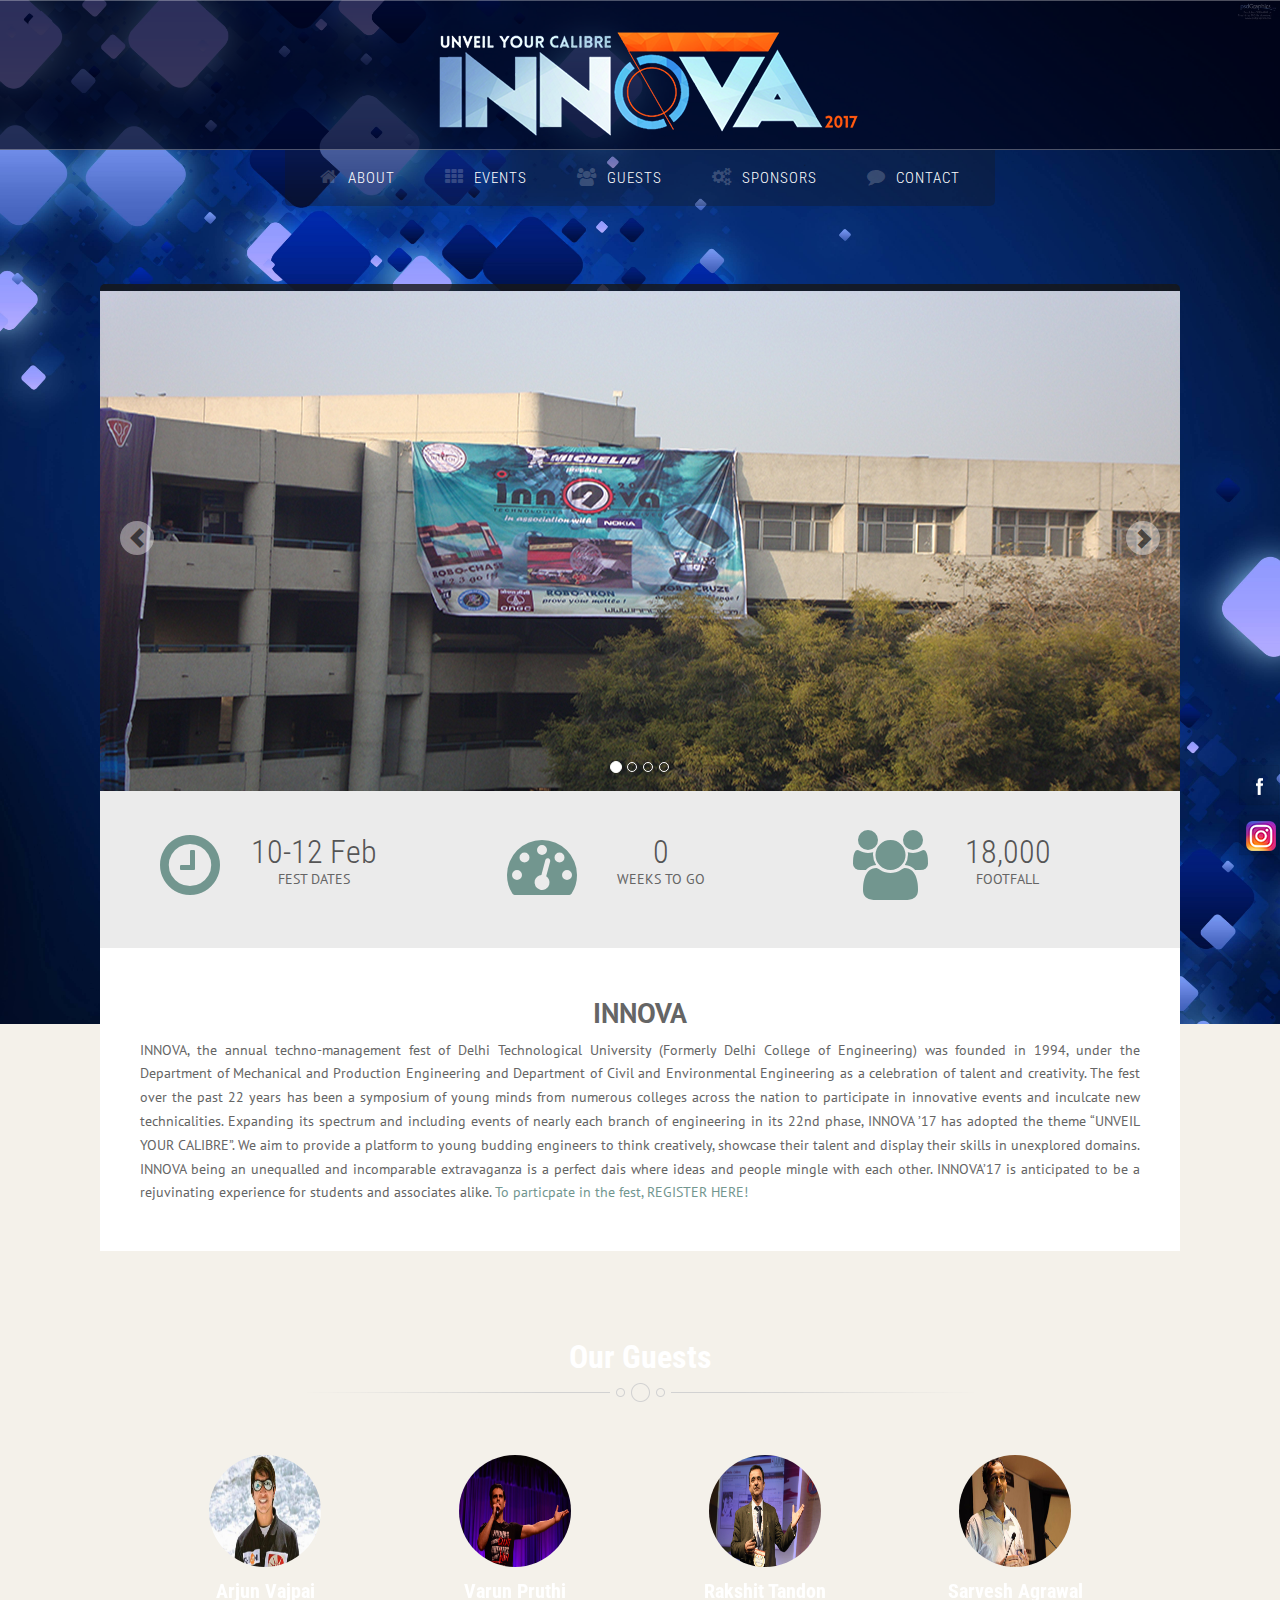
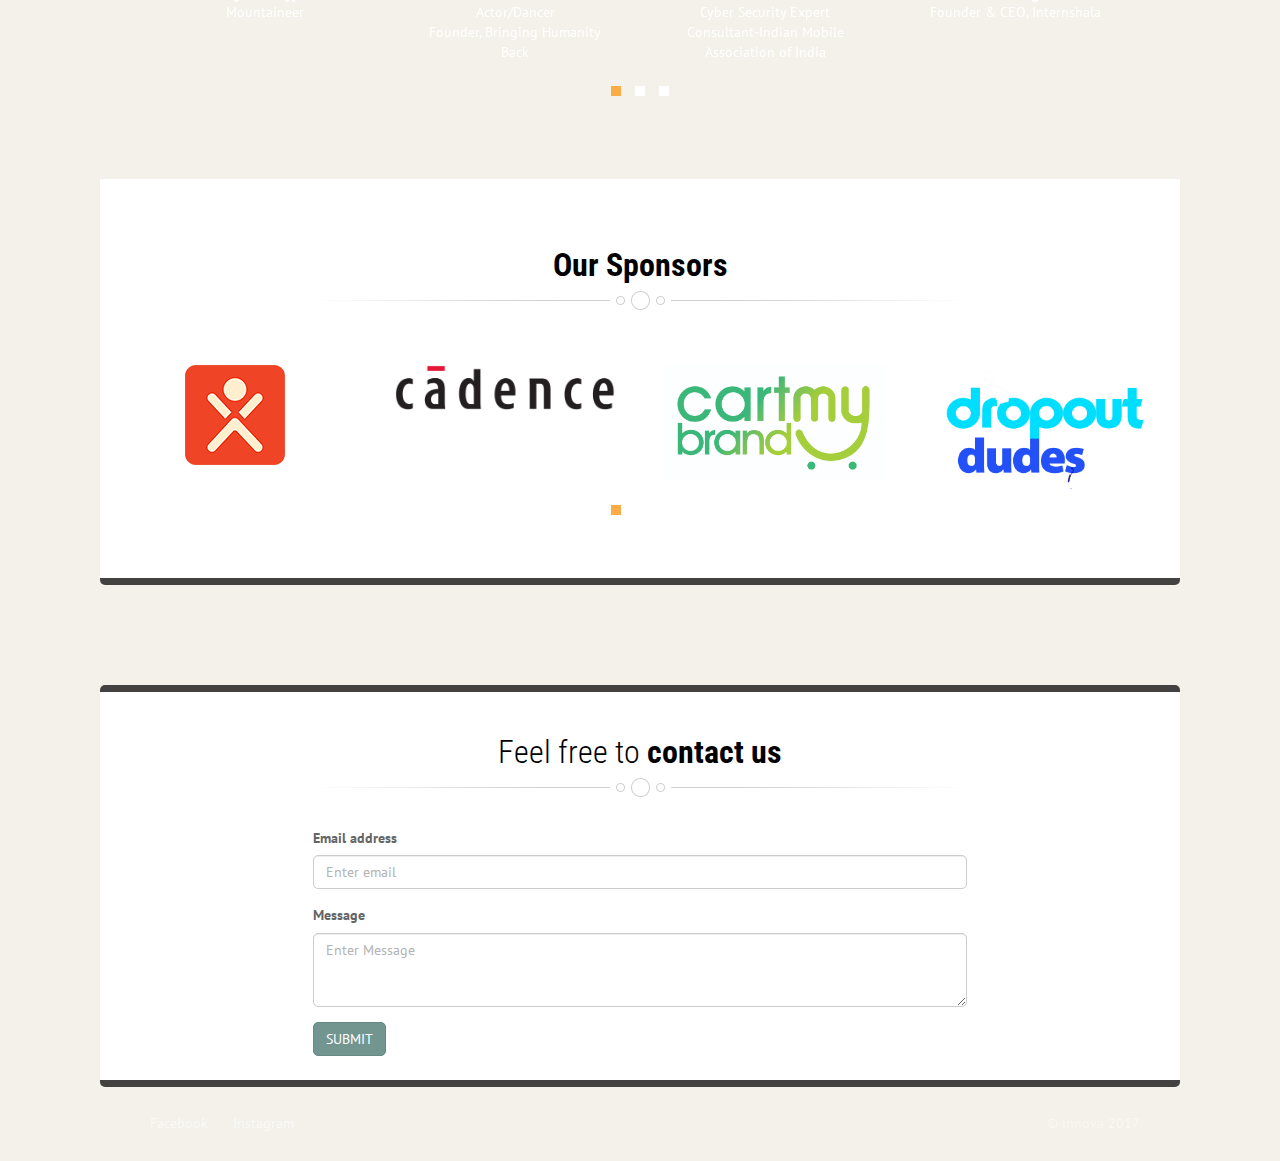
<file: index.html>
<!-- === BEGIN HEADER === -->
<!DOCTYPE html>
<!--[if IE 8]> <html lang="en" class="ie8"> <![endif]-->
<!--[if IE 9]> <html lang="en" class="ie9"> <![endif]-->
<!--[if !IE]><!-->
<html lang="en">
    <!--<![endif]-->
    <head>
        <!-- Title -->
        <title>Innova '17</title>
        <!-- Meta -->
        <meta http-equiv="content-type" content="text/html; charset=utf-8" />
        <meta name="description" content="">
        <meta name="author" content="">
        <meta name="viewport" content="width=device-width, initial-scale=1, maximum-scale=1" />
        <!-- Favicon -->
        <link href="favicon.ico" rel="shortcut icon">
        <!-- Bootstrap Core CSS -->
        <link rel="stylesheet" href="assets/css/bootstrap.css" rel="stylesheet">
        <!-- Template CSS -->
        <link rel="stylesheet" href="assets/css/animate.css" rel="stylesheet">
        <link rel="stylesheet" type="text/css" href="assets/css/owl.carousel.css">
        <link rel="stylesheet" type="text/css" href="assets/css/owl.theme.css">
        <link rel="stylesheet" href="assets/css/font-awesome.css" rel="stylesheet">
        <link rel="stylesheet" href="assets/css/nexus.css" rel="stylesheet">
        <link rel="stylesheet" href="assets/css/responsive.css" rel="stylesheet">
        <link rel="stylesheet" href="assets/css/custom.css" rel="stylesheet">
        <!-- Google Fonts-->
        <link href="http://fonts.googleapis.com/css?family=Roboto+Condensed:400,300" rel="stylesheet" type="text/css">
        <link href="http://fonts.googleapis.com/css?family=PT+Sans" type="text/css" rel="stylesheet">
        <link href="http://fonts.googleapis.com/css?family=Roboto:400,300" rel="stylesheet" type="text/css">
    </head>
    <body>
        <div id="body-bg">
            <ul class="social-icons pull-right hidden-xs">
                <li class="social-facebook">
                    <a href="https://www.facebook.com/innovadtu" target="_blank" title="Facebook"></a>
                </li>
                <li class="social-insta">
                    <a href="http://www.instagram.com/innovadtu2017" target="_blank" title="Instagram"></a>
                </li>
            </ul>
            <div id="header">
                <div class="container">
                    <div class="row">
                        <!-- Logo -->
                        <div class="logo">
                              <div class="innova">
                                <img src="assets/img/innova_logo.png" alt="Logo" />
                                </div>
                        </div>
                        <!-- End Logo -->
                    </div>
                </div>
            </div>
            <!-- Top Menu -->
            <div id="hornav" class="container no-padding">
                <div class="row">
                    <div class="col-md-12 no-padding">
                        <div class="text-center visible-lg">
                            <ul id="hornavmenu" class="nav navbar-nav">
                                <li>
                                    <a href="index.html" class="fa-home">About</a>
                                </li>
                                <li>
                                    <a href = "events.html" class="fa-th">Events</a>
                                </li>
                                <li>
                                    <a href="#guests" class="fa-users">Guests</a>
                                </li>
                                <li>
                                    <a href="#sponsor" class="fa-gears">Sponsors</a>
                                </li>
                                <li>
                                    <a href="#contact" class="fa-comment">Contact</a>
                                </li>
                            </ul>
                        </div>
                    </div>
                </div>
            </div>
            <!-- End Top Menu -->
            <div id="post_header" class="container" style="height:70px">
            </div>
            <div id="content-top-border" class="container">
            </div>
            <!-- === END HEADER === -->
            <!-- === BEGIN CONTENT === -->
            <div id="content">
                <div class="container no-padding">
                    <div class="row">
                        <!-- Carousel Slideshow -->
                        <div id="carousel-example" class="carousel slide" data-ride="carousel">
                            <!-- Carousel Indicators -->
                            <ol class="carousel-indicators">
                                <li data-target="#carousel-example" data-slide-to="0" class="active"></li>
                                <li data-target="#carousel-example" data-slide-to="1"></li>
                                <li data-target="#carousel-example" data-slide-to="2"></li>
                                <li data-target="#carousel-example" data-slide-to="3"></li>
                            </ol>
                            <div class="clearfix"></div>
                            <!-- End Carousel Indicators -->
                            <!-- Carousel Images -->
                            <div class="carousel-inner">
                                <div class="item active">
                                    <img src="assets/img/slideshow/carousel1.jpg">
                                </div>
                                <div class="item">
                                    <img src="assets/img/slideshow/carousel2.jpg">
                                </div>
                                <div class="item">
                                    <img src="assets/img/slideshow/carousel3.jpg">
                                </div>
                                <div class="item">
                                    <img src="assets/img/slideshow/carousel4.jpg">
                                </div>
                            </div>
                            <!-- End Carousel Images -->
                            <!-- Carousel Controls -->
                            <a class="left carousel-control" href="#carousel-example" data-slide="prev">
                                <span class="glyphicon glyphicon-chevron-left"></span>
                            </a>
                            <a class="right carousel-control" href="#carousel-example" data-slide="next">
                                <span class="glyphicon glyphicon-chevron-right"></span>
                            </a>
                            <!-- End Carousel Controls -->
                        </div>
                        <!-- End Carousel Slideshow -->
                    </div>
                </div>
                <div class="container background-gray-lighter">
                    <div class="row text-center margin-vert-40">
                        <div class="col-md-6 col-lg-4">
                            <div class="col-md-4" style="margin-right: -30px">
                                <i class="fa-clock-o fa-5x color-primary"></i>
                            </div>
                            <div class="col-md-8">
                                <h2 class="margin-top-5 margin-bottom-0">10-12 Feb</h2>
                                <p>FEST DATES</p>
                            </div>
                        </div>
                        <div class="col-md-6 col-lg-4">
                            <div class="col-md-4" style="margin-right: -30px">
                                <i class="fa-tachometer fa-5x color-primary"></i>
                            </div>
                            <div class="col-md-8">
                                <h2 class="margin-top-5 margin-bottom-0">0</h2>
                                <p>WEEKS TO GO</p>
                            </div>
                        </div>
                        <div class="col-md-6 col-lg-4">
                            <div class="col-md-4" style="margin-right: -30px">
                                <i class="fa-users fa-5x color-primary"></i>
                            </div>
                            <div class="col-md-8">
                                <h2 class="margin-top-5 margin-bottom-0">18,000</h2>
                                <p>FOOTFALL</p>
                            </div>
                        </div>
                    </div>
                </div>
                <div class="container background-white">
                    <div class="row margin-vert-30">
                        <!-- Main Text -->
                        <div class="col-md-12">
                            <h1 class="text-center" class><strong>INNOVA</strong></h1>
                            <p class="text-center" style = "text-align: justify; font-size: 1.0em">INNOVA, the annual techno-management fest of Delhi Technological University (Formerly Delhi College of Engineering) was founded in 1994, under the Department of Mechanical and Production Engineering and Department of Civil and Environmental Engineering as a celebration of talent and creativity. The fest over the past 22 years has been a symposium of young minds from numerous colleges across the nation to participate in innovative events and inculcate new technicalities. Expanding its spectrum and including events of nearly each branch of engineering in its 22nd phase, INNOVA ’17 has adopted the theme “UNVEIL YOUR CALIBRE”. We aim to provide a platform to young budding engineers to think creatively, showcase their talent and display their skills in unexplored domains. INNOVA being an unequalled and incomparable extravaganza is a perfect dais where ideas and people mingle with each other. INNOVA’17 is anticipated to be a rejuvinating experience for students and associates alike. <a href="https://docs.google.com/forms/d/e/1FAIpQLSeeihWvRy7nAjMyWqmrr76F3EQ_1mpVmJMlyzXEadufvQMxHw/viewform">To particpate in the fest, REGISTER HERE!</a></p>
                        </div>
                        <!-- End Main Text -->
                    </div>
                     </div>
                
            </div>
                
            <!-- === END CONTENT === -->
            <!-- === GUESTS === --> 
            <section class="our-team text-center container" id="teams">
            <div class="overlay">
            <div class="container" id = "guests">
                <div class="sectionTitle text-center">
                    <h2><strong>Our Guests</strong></h2>
                    <div class="line">
                        <hr>
                    </div>
                </div>

                <div id="team" class="owl-carousel owl-theme row">
                    <div class="item">
                        <div class="thumbnail">
                            <a href = "about-me-1.html" alt = "Arjun Vajpai"> <img src="assets/img/Guests/guest1.jpg" alt="..." class="img-circle team-img"> </a>
                            <div class="caption">
                                <h3><strong>Arjun Vajpai</strong></h3>
                                <p>Mountaineer</p>
                            </div>
                        </div>
                    </div>
                    <div class="item">
                        <div class="thumbnail">
                            <a href="about-me-7.html" alt="Varun Pruthi "><img src="assets/img/Guests/guest7.jpg" alt="..." class="img-circle team-img"></a>
                            <div class="caption">
                                <h3><strong>Varun Pruthi</strong></h3>
                                <p>Actor/Dancer<br> Founder, Bringing Humanity Back</p>
                                
                            </div>
                        </div>
                    </div>

                    <div class="item">
                        <div class="thumbnail">
                            <a href="about-me-8.html" alt="Rakshit Tandon"><img src="assets/img/Guests/guest8.jpg" alt="..." class="img-circle team-img"></a>
                            <div class="caption">
                                <h3><strong>Rakshit Tandon</strong></h3>
                                <p>Cyber Security Expert<br> Consultant-Indian Mobile Association of India</p>
                                
                            </div>
                        </div>
                    </div>

                    <div class="item">
                        <div class="thumbnail">
                            <a href="about-me-9.html" alt="Rakshit Tandon"><img src="assets/img/Guests/guest9.jpg" alt="..." class="img-circle team-img"></a>
                            <div class="caption">
                                <h3><strong>Sarvesh Agrawal</strong></h3>
                                <p>Founder &amp; CEO, Internshala</p>
                                
                            </div>
                        </div>
                    </div>

                    <div class="item">
                        <div class="thumbnail">
                            <a href = "about-me-2.html" alt="Shiv Khera"><img src="assets/img/Guests/guest2.jpg" alt="..." class="img-circle team-img"></a>
                            <div class="caption">
                                <h3><strong>Shiv Khera</strong></h3>
                                <p>Author of a bestseller</p>
                            </div>
                        </div>
                    </div>

                    <div class="item">
                        <div class="thumbnail">
                            <a href = "about-me-3.html" alt = "Sanjiv Chaturvedi"><img src="assets/img/Guests/guest3.jpg" alt="..." class="img-circle team-img"></a>
                            <div class="caption">
                                <h3><strong>Sanjiv Chaturvedi</strong></h3>
                                <p>IFS Officer, <br> Ramon Magsaysay Awardee 2015</p>
                            </div>
                        </div>
                    </div>

                    <div class="item">
                        <div class="thumbnail">
                            <a href = "about-me-4.html" alt = "Anshu Gupta"><img src="assets/img/Guests/guest4.jpg" alt="..." class="img-circle team-img"></a>
                            <div class="caption">
                                <h3><strong>Anshu Gupta</strong></h3>
                                <p>Founder of Goonj, <br> Ramon Magsaysay Awardee 2015</p>
                            </div>
                        </div>
                    </div>

                    <div class="item">
                        <div class="thumbnail">
                            <a href="about-me-5.html" alt="Dr. A. S. Pillai"><img src="assets/img/Guests/guest5.jpg" alt="..." class="img-circle team-img"></a>
                            <div class="caption">
                                <h3><strong>Dr. A.S. Pillai</strong></h3>
                                <p>Father of BrahMos<br> Programme Director<br>Indian Guided Missiles<br>Padma Bhushan 2013</p>
                                
                            </div>
                        </div>
                    </div>

                    <div class="item">
                        <div class="thumbnail">
                            <a href="about-me-6.html" alt="Diwakar Vaish"><img src="assets/img/Guests/guest6.jpg" alt="..." class="img-circle team-img"></a>
                            <div class="caption">
                                <h3><strong>Diwakar Vaish</strong></h3>
                                <p>Creator of Manav,<br>India's first 3D-Printed humanoid project</p>
                            </div>
                        </div>
                    </div>

                    
                </div>
                
            </div>
        </div>
 </section>

   <!-- ==END OF GUESTS -->
            <div class="our-client" id="sponsor">
            <div class="overlay">
            <div class="container background-white ">
                <div class="sectionTitle text-center">
                    <h2><strong>Our Sponsors</strong></h2>
                    <div class="line ">
                        <hr>
                    </div>
                </div>
                <div id="clients" class="owl-carousel owl-theme">
                    
                    <div class="item">
                        <a href = "https://www.xoxoday.com/?utm_source=Delhi%20Technical%20university&utm_campaign=xoxoday_DTU&utm_medium=Referral" target= "_blank">
                        <img src="assets/img/sponsor/7.png"></a>
                    </div>
                    <a href="https://www.cadence.com/"><div class="item">
                        <img src="assets/img/sponsor/5.png">
                    </div></a>
                    
                    <a href="http://www.cartmybrand.com/"><div class="item">
                        <img src="assets/img/sponsor/8.jpg">
                    </div></a>
                    <a href="http://www.dropoutdudes.com/"><div class="item">
                        <img src="assets/img/sponsor/3.png">
                    </div></a>
                    <a href="www.motherdairy.com/"><div class="item">
                        <img src="assets/img/sponsor/9.gif">
                    </div></a>
                    <a href="http://www.inde.campusfrance.org/en/"><div class="item">
                        <img src="assets/img/sponsor/4.png">
                    </div></a>
                    <a href="http://www.dsb.edu.in">
                    <div class="item">
                        <img src="assets/img/sponsor/2.png">
                    </div></a>
                    <a href="http://www.techmahindra.com/"><div class="item">
                        <img src="assets/img/sponsor/1.png">
                    </div></a>
                    <a href="http://www.htcampus.com/"><div class="item">
                        <img src="assets/img/sponsor/10.jpg">
                    </div></a>  
                    <a href="http://dubeat.com/"><div class="item">
                        <img src="assets/img/sponsor/6.png">
                    </div></a>
                    <a href="http://www.twenty19.com/"><div class="item">
                        <img src="assets/img/sponsor/11.jpg">
                    </div></a>
                    
                </div>
            </div>
        </div>
    </div>
 <div id="content-bottom-border" class="container">
 </div>
 <div class="container" style ="height: 100px;">
 </div>
            <!-- === BEGIN FOOTER === -->
            <div id="content-top-border" class="container">
            </div>
            <div class="container background-white" id ="contact">
            <div class="row">
                <div class="col-md-8 col-md-offset-2">
                    <div class="sectionTitle text-center">
                        <br>
                        <h2>Feel free to <strong>contact us</strong></h2>
                        <div class="line">
                            <hr>
                        </div>
                        <div class="clearfix"></div>
                    </div>
                   <form id="contact-form" method="POST">
                        <div class="row">
                            <div class="col-md-12">
                                <div class="form-group">
                                    <label for="exampleInputEmail1">Email address</label>
                                    <input type="email" class="form-control" id="exampleInputEmail1" placeholder="Enter email">
                                </div>
                            </div>
                        </div>
                        <div class="form-group">
                            <label for="exampleInputEmail1">Message</label>
                            <textarea class="form-control" rows="3" placeholder="Enter Message"></textarea>
                        </div>
                        <button type="submit" onclick="location.href='https://mail.google.com/mail/?view=cm&fs=1&to=corporate@innovafest.in'" class="btn btn-primary black-background" id="contactbtn"  style="text-transform: uppercase;">Submit</button>
                        <br><br>
                    </form>
                </div>
            </div>
        </div>
        <div id="content-bottom-border" class="container">
        </div>
            <!-- Footer Menu -->
            <div id="footer">
                <div class="container">
                    <div class="row">
                        <div id="footermenu" class="col-md-8">
                            <ul class="list-unstyled list-inline">
                                <li>
                                    <a href="https://www.facebook.com/innovadtu" target="_blank">Facebook</a>
                                </li>
                                <li>
                                    <a href="http://www.instagram.com/innovadtu2017" target="_blank">Instagram</a>
                                </li>
                            </ul>
                        </div>
                        <div id="copyright" class="col-md-4">
                            <p class="pull-right">&copy; Innova 2017</p>
                        </div>
                    </div>
                </div>
            </div>
            <!-- End Footer Menu -->
            <!-- JS -->
            <script type="text/javascript" src="assets/js/jquery.min.js" type="text/javascript"></script>
            <script type="text/javascript" src="assets/js/bootstrap.min.js" type="text/javascript"></script>
            <script type="text/javascript" src="assets/js/scripts.js"></script>
            <script type = "text/javascript" src="assets/js/owl.carousel.js"></script> 
            <script type="text/javascript" src="assets/js/SmoothScroll.js"></script>
            <!-- Isotope - Portfolio Sorting -->
            <script type="text/javascript" src="assets/js/jquery.isotope.js" type="text/javascript"></script>
            <!-- Mobile Menu - Slicknav -->
            <script type="text/javascript" src="assets/js/jquery.slicknav.js" type="text/javascript"></script>
            <!-- Animate on Scroll-->
            <script type="text/javascript" src="assets/js/jquery.visible.js" charset="utf-8"></script>
            <!-- Sticky Div -->
            <script type="text/javascript" src="assets/js/jquery.sticky.js" charset="utf-8"></script>
            <!-- Slimbox2-->
            <script type="text/javascript" src="assets/js/slimbox2.js" charset="utf-8"></script>
            <!-- Modernizr -->
            <script src="assets/js/modernizr.custom.js" type="text/javascript"></script>
            <!--Common-->
            <script src="assets/js/common.js"></script>
            <!-- End JS -->
        </div>
    </body>
</html>
<!-- === END FOOTER === -->
</file>
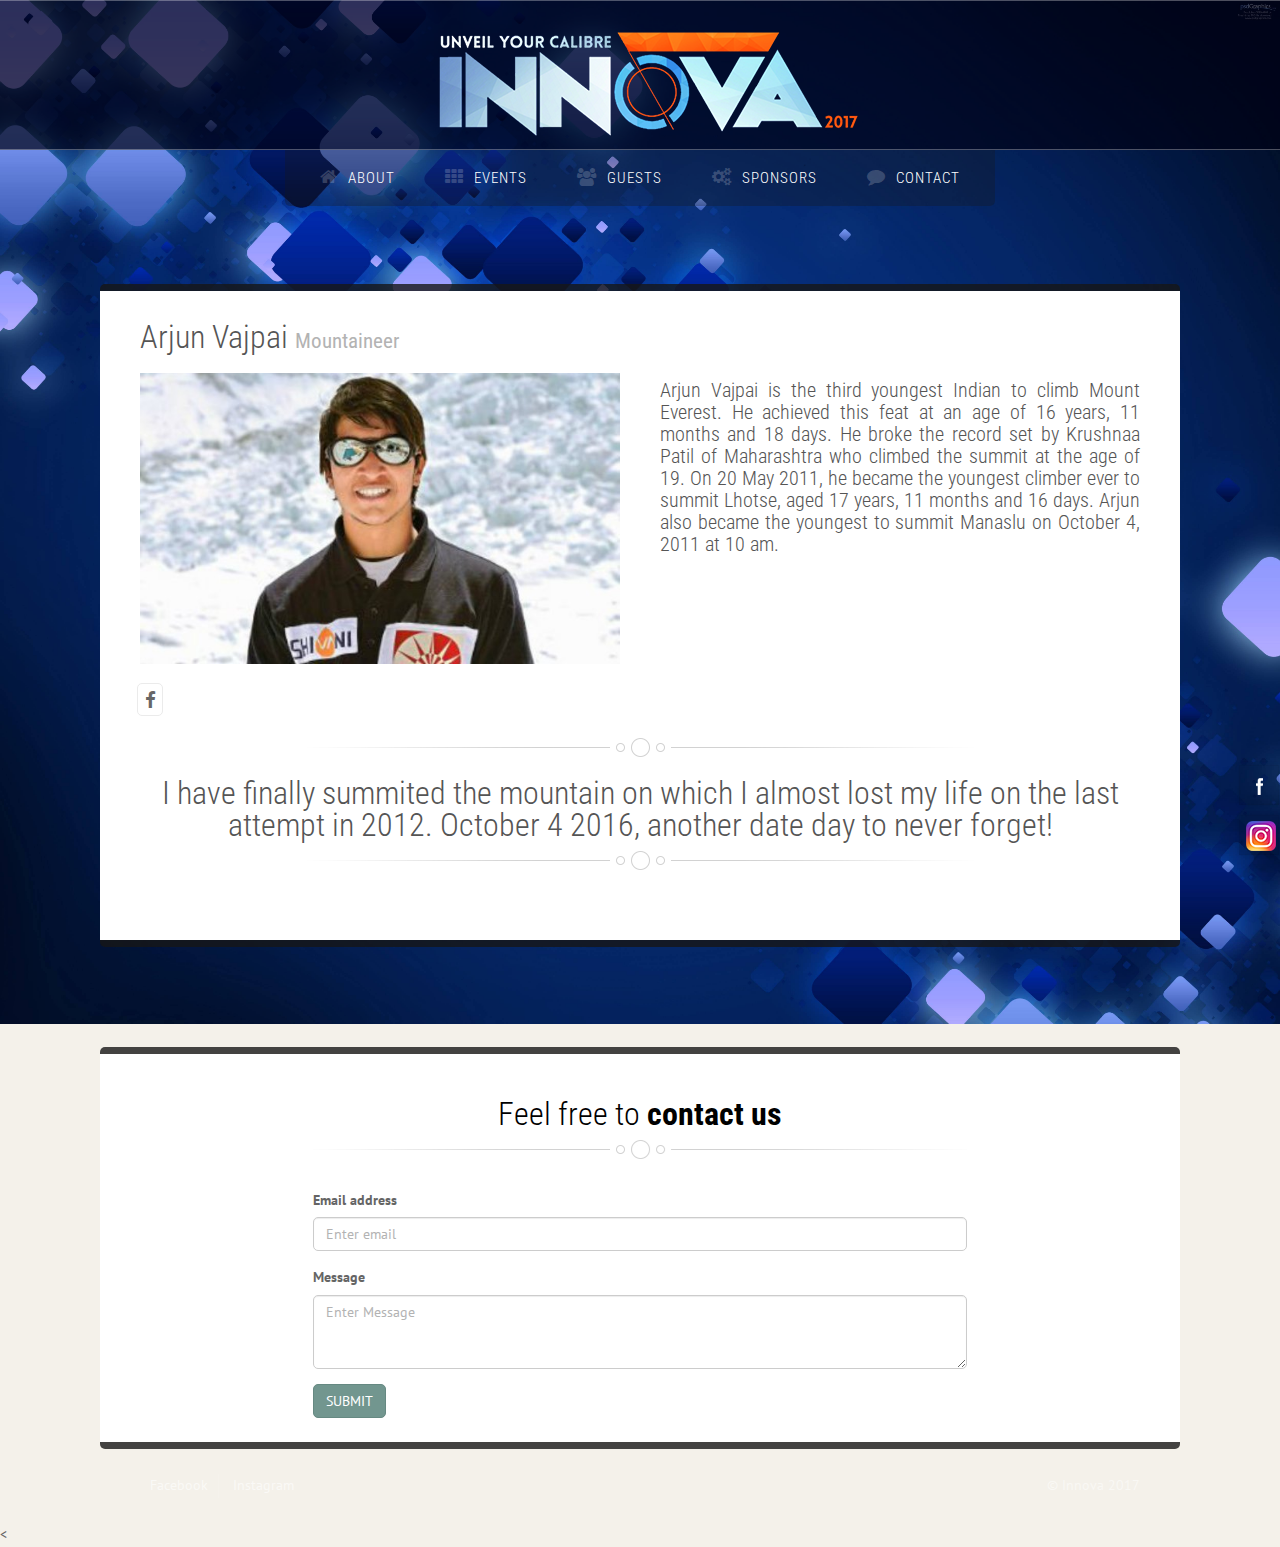
<file: about-me-1.html>
<!-- === BEGIN HEADER === -->
<!DOCTYPE html>
<!--[if IE 8]> <html lang="en" class="ie8"> <![endif]-->
<!--[if IE 9]> <html lang="en" class="ie9"> <![endif]-->
<!--[if !IE]><!-->
<html lang="en">
    <!--<![endif]-->
    <head>
        <!-- Title -->
        <title>Innova '17</title>
        <!-- Meta -->
        <meta http-equiv="content-type" content="text/html; charset=utf-8" />
        <meta name="description" content="">
        <meta name="author" content="">
        <meta name="viewport" content="width=device-width, initial-scale=1, maximum-scale=1" />
        <!-- Favicon -->
        <link href="favicon.ico" rel="shortcut icon">
        <!-- Bootstrap Core CSS -->
        <link rel="stylesheet" href="assets/css/bootstrap.css" rel="stylesheet">
        <!-- Template CSS -->
        <link rel="stylesheet" href="assets/css/animate.css" rel="stylesheet">
        <link rel="stylesheet" type="text/css" href="assets/css/owl.carousel.css">
        <link rel="stylesheet" type="text/css" href="assets/css/owl.theme.css">
        <link rel="stylesheet" href="assets/css/font-awesome.css" rel="stylesheet">
        <link rel="stylesheet" href="assets/css/nexus.css" rel="stylesheet">
        <link rel="stylesheet" href="assets/css/responsive.css" rel="stylesheet">
        <link rel="stylesheet" href="assets/css/custom.css" rel="stylesheet">
        <!-- Google Fonts-->
        <link href="http://fonts.googleapis.com/css?family=Roboto+Condensed:400,300" rel="stylesheet" type="text/css">
        <link href="http://fonts.googleapis.com/css?family=PT+Sans" type="text/css" rel="stylesheet">
        <link href="http://fonts.googleapis.com/css?family=Roboto:400,300" rel="stylesheet" type="text/css">
    </head>
    <body>
        <div id="body-bg">
            <ul class="social-icons pull-right hidden-xs">
                <li class="social-facebook">
                    <a href="https://www.facebook.com/innovadtu" target="_blank" title="Facebook"></a>
                </li>
                <li class="social-insta">
                    <a href="http://www.instagram.com/innovadtu2017" target="_blank" title="Instagram"></a>
                </li>
            </ul>
            <div id="header">
                <div class="container">
                    <div class="row">
                        <!-- Logo -->
                        <div class="logo">
                            <a href="index.html">  
                                <img src="assets/img/innova_logo.png" alt="Logo" />
                            </a>
                        </div>
                        <!-- End Logo -->
                    </div>
                </div>
            </div>
            <!-- Top Menu -->
            <div id="hornav" class="container no-padding">
                <div class="row">
                    <div class="col-md-12 no-padding">
                        <div class="text-center visible-lg">
                            <ul id="hornavmenu" class="nav navbar-nav">
                                <li>
                                    <a href="index.html" class="fa-home">About</a>
                                </li>
                                <li>
                                    <a href = "events.html" class="fa-th">Events</a>
                                </li>
                                <li>
                                    <a href="index.html#guests" class="fa-users">Guests</a>
                                </li>
                                <li>
                                    <a href="index.html#sponsor" class="fa-gears">Sponsors</a>
                                </li>
                                <li>
                                    <a href="index.html#contact" class="fa-comment">Contact</a>
                                </li>
                            </ul>
                        </div>
                    </div>
                </div>
            </div>
            <!-- End Top Menu -->
            <div id="post_header" class="container" style="height:70px">
            </div>
            <div id="content-top-border" class="container">
            </div>
            <!-- === END HEADER === -->
            <!-- === MAIN CONTENT == -->
            <div id="content">
                <div class="container background-white">
                    <div class="row margin-vert-30">
                        <div class="col-md-12">
                            <h2>Arjun Vajpai <small>Mountaineer</small></h2>
                            <div class="row">
                                <div class="col-md-6 animate fadeIn">
                                    <img src="assets/img/Guests/guest1.jpg" alt="about-me" class="margin-top-10">
                                    <ul class="list-inline about-me-icons margin-vert-20">
                                        <li>
                                            <a href="https://www.facebook.com/Arjun-Vajpai-125721980941557/" target = "_blank">
                                                <i class="fa-lg fa-border fa-facebook"></i>
                                            </a>
                                        </li>
                                    </ul>
                                </div>
                                <div class="col-md-6 margin-bottom-10 animate fadeInRight">
                                    <div class="clearfix"></div>
                                    <p></p>
                                    <h3 style="text-align:justify;">Arjun Vajpai is the third youngest Indian to climb Mount Everest. He achieved this feat at an age of 16 years, 11 months and 18 days. He broke the record set by Krushnaa Patil of Maharashtra who climbed the summit at the age of 19. On 20 May 2011, he became the youngest climber ever to summit Lhotse, aged 17 years, 11 months and 16 days. Arjun also became the youngest to summit Manaslu on October 4, 2011 at 10 am.</h3>
                                </div>
                            </div>
                            <hr>
                            <div class="row animate fadeInUp">
                                <h2 class="text-center margin-top-10">I have finally summited the mountain on which I almost lost my life on the last attempt in 2012. October 4 2016, another date day to never forget!</h2>
                            </div>
                            <hr class="margin-bottom-40">
                            </div>
                            </div>
                        </div>
                    </div>
 <div id="content-bottom-border" class="container">
 </div>
            <!-- === END CONTENT === -->

            <div class="container" style ="height: 100px;">
             </div>
            <!-- === BEGIN FOOTER === -->
            <div id="content-top-border" class="container">
            </div>
            <div class="container background-white" id ="contact">
            <div class="row">
                <div class="col-md-8 col-md-offset-2">

                    <div class="sectionTitle text-center">
                        <br>
                        <h2>Feel free to <strong>contact us</strong></h2>
                        <div class="line">
                            <hr>
                        </div>
                        <div class="clearfix"></div>
                                   
                    </div>

                   <form id="contact-form" method="POST">
                        <div class="row">
                            <div class="col-md-12">
                                <div class="form-group">
                                    <label for="exampleInputEmail1">Email address</label>
                                    <input type="email" class="form-control" id="exampleInputEmail1" placeholder="Enter email">
                                </div>
                            </div>
                            
                        </div>
                        <div class="form-group">
                            <label for="exampleInputEmail1">Message</label>
                            <textarea class="form-control" rows="3" placeholder="Enter Message"></textarea>
                        </div>
                        
                        <button type="submit" onclick="location.href='https://mail.google.com/mail/?view=cm&fs=1&to=corporate@innovafest.in'" class="btn btn-primary black-background" id="contactbtn"  style="text-transform: uppercase;">Submit</button>
                        <br><br>
                    </form>
                </div>
            </div>
        </Div>
        <div id="content-bottom-border" class="container">
        </div>
            <!-- Footer Menu -->
            <div id="footer">
                <div class="container">
                    <div class="row">
                        <div id="footermenu" class="col-md-8">
                            <ul class="list-unstyled list-inline">
                                <li>
                                    <a href="https://www.facebook.com/innovadtu" target="_blank">Facebook</a>
                                </li>
                                <li>
                                    <a href="http://www.instagram.com/innovadtu2017" target="_blank">Instagram</a>
                                </li>
                            </ul>
                        </div>
                        <div id="copyright" class="col-md-4">
                            <p class="pull-right">&copy; Innova 2017</p>
                        </div>
                    </div>
                </div>
            </div>
            <!-- End Footer Menu -->
            <!-- JS -->
            <script type="text/javascript" src="assets/js/jquery.min.js" type="text/javascript"></script>
            <script type="text/javascript" src="assets/js/bootstrap.min.js" type="text/javascript"></script>
            <script type="text/javascript" src="assets/js/scripts.js"></script>
            <script type = "text/javascript" src="assets/js/owl.carousel.js"></script> 
            <script type="text/javascript" src="assets/js/SmoothScroll.js"></script>
            <!-- Isotope - Portfolio Sorting -->
            <script type="text/javascript" src="assets/js/jquery.isotope.js" type="text/javascript"></script>
            <!-- Mobile Menu - Slicknav -->
            <script type="text/javascript" src="assets/js/jquery.slicknav.js" type="text/javascript"></script>
            <!-- Animate on Scroll-->
            <script type="text/javascript" src="assets/js/jquery.visible.js" charset="utf-8"></script>
            <!-- Sticky Div -->
            <script type="text/javascript" src="assets/js/jquery.sticky.js" charset="utf-8"></script>
            <!-- Slimbox2-->
            <script type="text/javascript" src="assets/js/slimbox2.js" charset="utf-8"></script>
            <!-- Modernizr -->
            <script src="assets/js/modernizr.custom.js" type="text/javascript"></script>
            <!--Common-->
            <script src="assets/js/common.js"></script>
            <!-- End JS -->
        </div>
    </body>
</html>
<
</file>
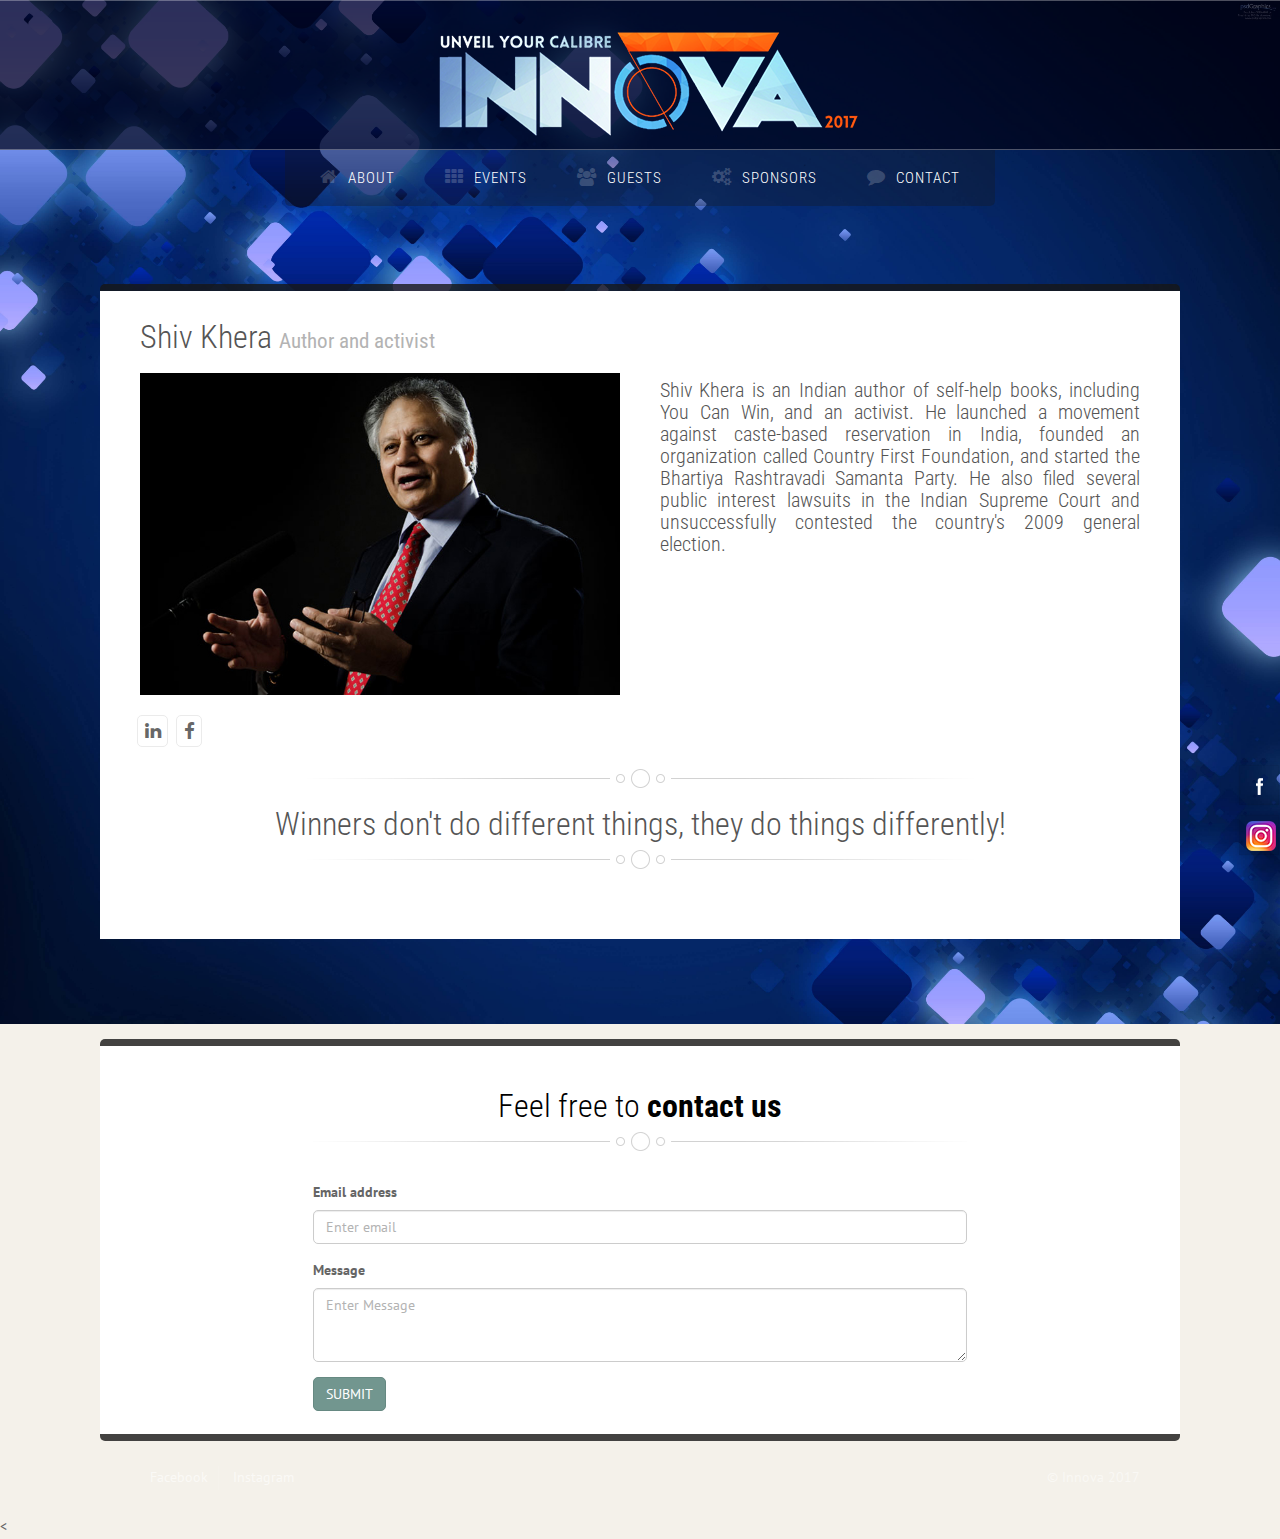
<file: about-me-2.html>
<!-- === BEGIN HEADER === -->
<!DOCTYPE html>
<!--[if IE 8]> <html lang="en" class="ie8"> <![endif]-->
<!--[if IE 9]> <html lang="en" class="ie9"> <![endif]-->
<!--[if !IE]><!-->
<html lang="en">
    <!--<![endif]-->
    <head>
        <!-- Title -->
        <title>Innova '17</title>
        <!-- Meta -->
        <meta http-equiv="content-type" content="text/html; charset=utf-8" />
        <meta name="description" content="">
        <meta name="author" content="">
        <meta name="viewport" content="width=device-width, initial-scale=1, maximum-scale=1" />
        <!-- Favicon -->
        <link href="favicon.ico" rel="shortcut icon">
        <!-- Bootstrap Core CSS -->
        <link rel="stylesheet" href="assets/css/bootstrap.css" rel="stylesheet">
        <!-- Template CSS -->
        <link rel="stylesheet" href="assets/css/animate.css" rel="stylesheet">
        <link rel="stylesheet" type="text/css" href="assets/css/owl.carousel.css">
        <link rel="stylesheet" type="text/css" href="assets/css/owl.theme.css">
        <link rel="stylesheet" href="assets/css/font-awesome.css" rel="stylesheet">
        <link rel="stylesheet" href="assets/css/nexus.css" rel="stylesheet">
        <link rel="stylesheet" href="assets/css/responsive.css" rel="stylesheet">
        <link rel="stylesheet" href="assets/css/custom.css" rel="stylesheet">
        <!-- Google Fonts-->
        <link href="http://fonts.googleapis.com/css?family=Roboto+Condensed:400,300" rel="stylesheet" type="text/css">
        <link href="http://fonts.googleapis.com/css?family=PT+Sans" type="text/css" rel="stylesheet">
        <link href="http://fonts.googleapis.com/css?family=Roboto:400,300" rel="stylesheet" type="text/css">
    </head>
    <body>
        <div id="body-bg">
            <ul class="social-icons pull-right hidden-xs">
                <li class="social-facebook">
                    <a href="https://www.facebook.com/innovadtu" target="_blank" title="Facebook"></a>
                </li>
                <li class="social-insta">
                    <a href="http://www.instagram.com/innovadtu2017" target="_blank" title="Instagram"></a>
                </li>
            </ul>
            <div id="header">
                <div class="container">
                    <div class="row">
                        <!-- Logo -->
                        <div class="logo">
                            <a href="index.html">  
                                <img src="assets/img/innova_logo.png" alt="Logo" />
                            </a>
                        </div>
                        <!-- End Logo -->
                    </div>
                </div>
            </div>
            <!-- Top Menu -->
            <div id="hornav" class="container no-padding">
                <div class="row">
                    <div class="col-md-12 no-padding">
                        <div class="text-center visible-lg">
                            <ul id="hornavmenu" class="nav navbar-nav">
                                <li>
                                    <a href="index.html" class="fa-home">About</a>
                                </li>
                                <li>
                                    <a href = "events.html" class="fa-th">Events</a>
                                </li>
                                <li>
                                    <a href="#guests" class="fa-users">Guests</a>
                                </li>
                                <li>
                                    <a href="#sponsor" class="fa-gears">Sponsors</a>
                                </li>
                                <li>
                                    <a href="#contact" class="fa-comment">Contact</a>
                                </li>
                            </ul>
                        </div>
                    </div>
                </div>
            </div>
            <!-- End Top Menu -->
            <div id="post_header" class="container" style="height:70px">
            </div>
            <div id="content-top-border" class="container">
            </div>
            <!-- === END HEADER === -->
            <!-- === MAIN CONTENT == -->
            <div id="content">
                <div class="container background-white">
                    <div class="row margin-vert-30">
                        <div class="col-md-12">
                            <h2>Shiv Khera <small>Author and activist</small></h2>
                            <div class="row">
                                <div class="col-md-6 animate fadeIn">
                                    <img src="assets/img/Guests/guest2.jpg" alt="about-me" class="margin-top-10">
                                    <ul class="list-inline about-me-icons margin-vert-20">
                                        <li>
                                            <a href="https://in.linkedin.com/in/shivkhera" target="_blank">
                                                <i class="fa-lg fa-border fa-linkedin"></i>
                                            </a>
                                        </li>
                                        <li>
                                            <a href="https://www.facebook.com/shivkhera/" target="_blank">
                                                <i class="fa-lg fa-border fa-facebook"></i>
                                            </a>
                                        </li>
                                        
                                    </ul>
                                </div>
                                <div class="col-md-6 margin-bottom-10 animate fadeInRight">
                                    <div class="clearfix"></div>
                                    <p></p>
                                    <h3 style="text-align:justify;">Shiv Khera is an Indian author of self-help books, including You Can Win, and an activist. He launched a movement against caste-based reservation in India, founded an organization called Country First Foundation, and started the Bhartiya Rashtravadi Samanta Party. He also filed several public interest lawsuits in the Indian Supreme Court and unsuccessfully contested the country's 2009 general election.</h3>
                                </div>
                            </div>
                            <hr>
                            <div class="row animate fadeInUp">
                                <h2 class="text-center margin-top-10">Winners don't do different things, they do things differently!</h2>
                            </div>
                            <hr class="margin-bottom-40">
                            </div>
                            </div>
                        </div>
                    </div>

            <!-- === END CONTENT === -->

            <div class="container" style ="height: 100px;">
             </div>
            <!-- === BEGIN FOOTER === -->
            <div id="content-top-border" class="container">
            </div>
            <div class="container background-white" id ="contact">
            <div class="row">
                <div class="col-md-8 col-md-offset-2">

                    <div class="sectionTitle text-center">
                        <br>
                        <h2>Feel free to <strong>contact us</strong></h2>
                        <div class="line">
                            <hr>
                        </div>
                        <div class="clearfix"></div>
                                   
                    </div>

                   <form id="contact-form" method="POST">
                        <div class="row">
                            <div class="col-md-12">
                                <div class="form-group">
                                    <label for="exampleInputEmail1">Email address</label>
                                    <input type="email" class="form-control" id="exampleInputEmail1" placeholder="Enter email">
                                </div>
                            </div>
                            
                        </div>
                        <div class="form-group">
                            <label for="exampleInputEmail1">Message</label>
                            <textarea class="form-control" rows="3" placeholder="Enter Message"></textarea>
                        </div>
                        
                        <button type="submit" onclick="location.href='https://mail.google.com/mail/?view=cm&fs=1&to=corporate@innovafest.in'" class="btn btn-primary black-background" id="contactbtn"  style="text-transform: uppercase;">Submit</button>
                        <br><br>
                    </form>
                </div>
            </div>
        </Div>
        <div id="content-bottom-border" class="container">
        </div>
            <!-- Footer Menu -->
            <div id="footer">
                <div class="container">
                    <div class="row">
                        <div id="footermenu" class="col-md-8">
                            <ul class="list-unstyled list-inline">
                                <li>
                                    <a href="https://www.facebook.com/innovadtu" target="_blank">Facebook</a>
                                </li>
                                <li>
                                    <a href="http://www.instagram.com/innovadtu2017" target="_blank">Instagram</a>
                                </li>
                            </ul>
                        </div>
                        <div id="copyright" class="col-md-4">
                            <p class="pull-right">&copy; Innova 2017</p>
                        </div>
                    </div>
                </div>
            </div>
            <!-- End Footer Menu -->
            <!-- JS -->
            <script type="text/javascript" src="assets/js/jquery.min.js" type="text/javascript"></script>
            <script type="text/javascript" src="assets/js/bootstrap.min.js" type="text/javascript"></script>
            <script type="text/javascript" src="assets/js/scripts.js"></script>
            <script type = "text/javascript" src="assets/js/owl.carousel.js"></script> 
            <script type="text/javascript" src="assets/js/SmoothScroll.js"></script>
            <!-- Isotope - Portfolio Sorting -->
            <script type="text/javascript" src="assets/js/jquery.isotope.js" type="text/javascript"></script>
            <!-- Mobile Menu - Slicknav -->
            <script type="text/javascript" src="assets/js/jquery.slicknav.js" type="text/javascript"></script>
            <!-- Animate on Scroll-->
            <script type="text/javascript" src="assets/js/jquery.visible.js" charset="utf-8"></script>
            <!-- Sticky Div -->
            <script type="text/javascript" src="assets/js/jquery.sticky.js" charset="utf-8"></script>
            <!-- Slimbox2-->
            <script type="text/javascript" src="assets/js/slimbox2.js" charset="utf-8"></script>
            <!-- Modernizr -->
            <script src="assets/js/modernizr.custom.js" type="text/javascript"></script>
            <!--Common-->
            <script src="assets/js/common.js"></script>
            <!-- End JS -->
        </div>
    </body>
</html>
<
</file>
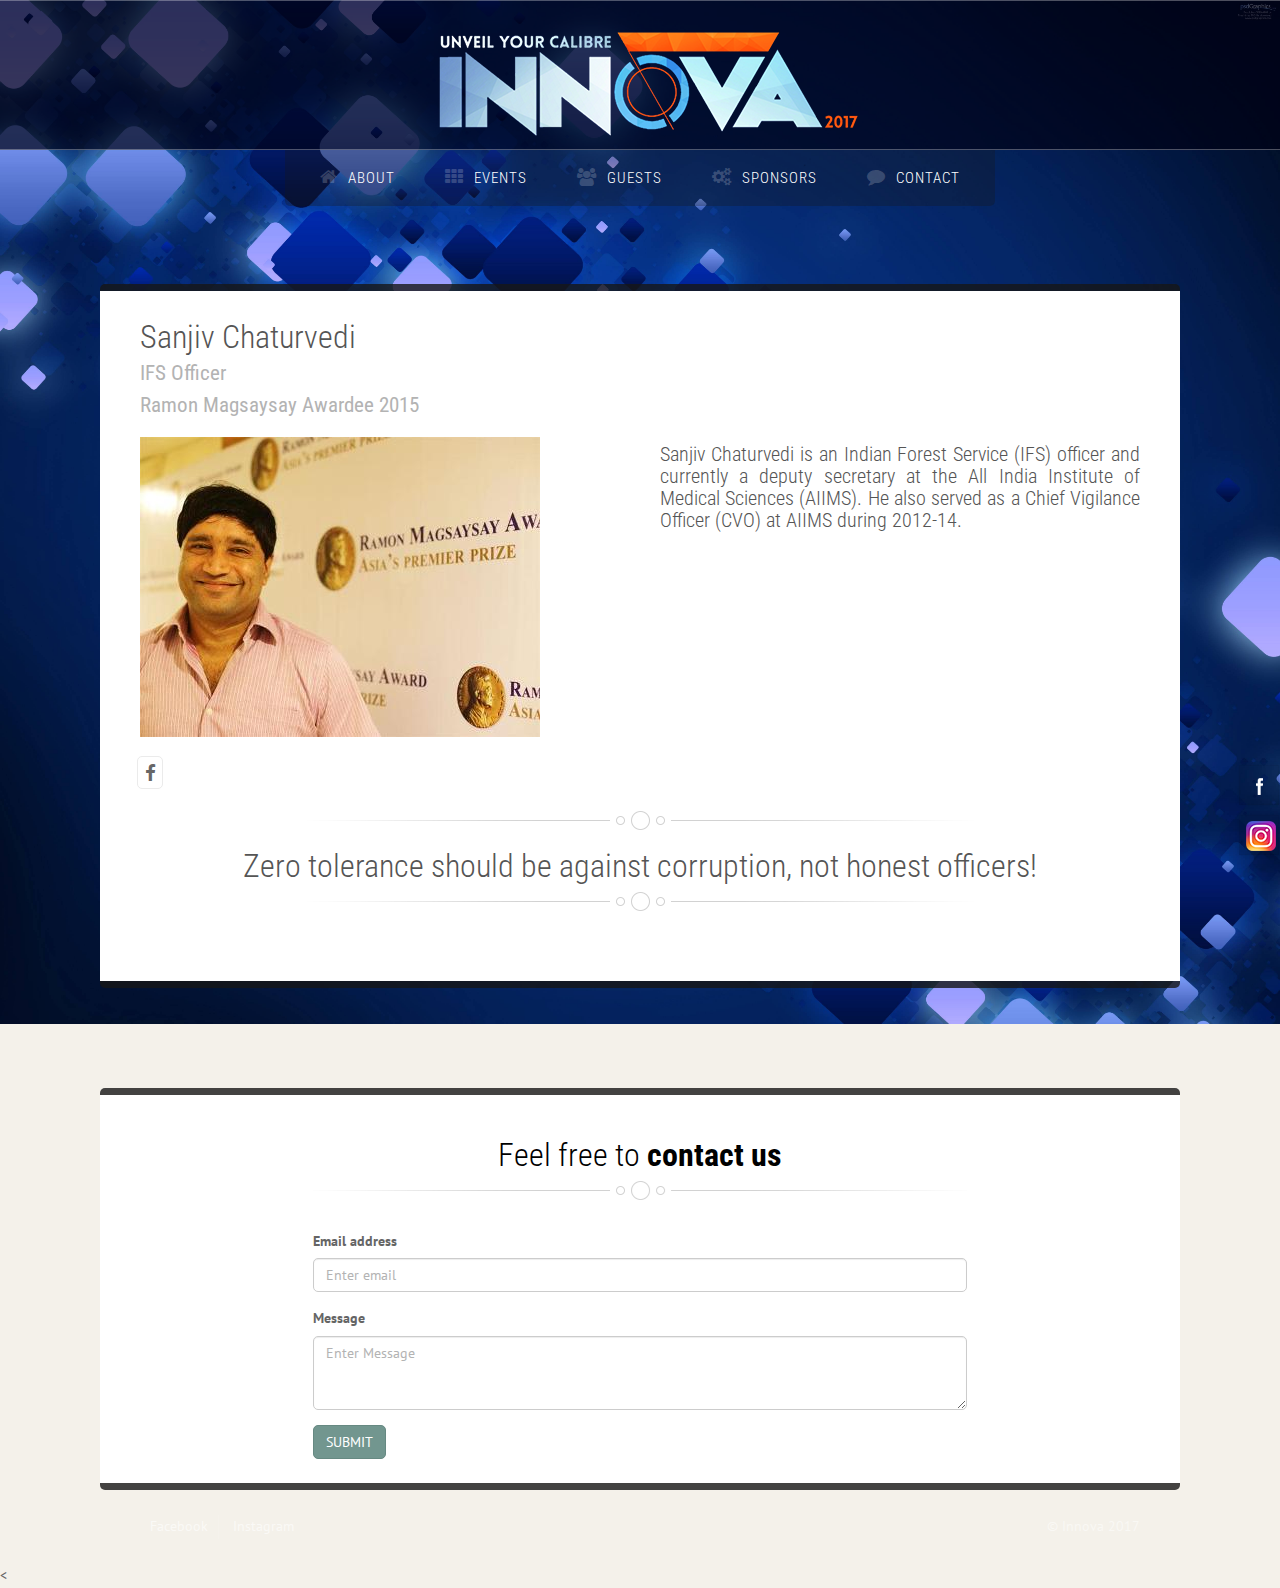
<file: about-me-3.html>
<!-- === BEGIN HEADER === -->
<!DOCTYPE html>
<!--[if IE 8]> <html lang="en" class="ie8"> <![endif]-->
<!--[if IE 9]> <html lang="en" class="ie9"> <![endif]-->
<!--[if !IE]><!-->
<html lang="en">
    <!--<![endif]-->
    <head>
        <!-- Title -->
        <title>Innova '17</title>
        <!-- Meta -->
        <meta http-equiv="content-type" content="text/html; charset=utf-8" />
        <meta name="description" content="">
        <meta name="author" content="">
        <meta name="viewport" content="width=device-width, initial-scale=1, maximum-scale=1" />
        <!-- Favicon -->
        <link href="favicon.ico" rel="shortcut icon">
        <!-- Bootstrap Core CSS -->
        <link rel="stylesheet" href="assets/css/bootstrap.css" rel="stylesheet">
        <!-- Template CSS -->
        <link rel="stylesheet" href="assets/css/animate.css" rel="stylesheet">
        <link rel="stylesheet" type="text/css" href="assets/css/owl.carousel.css">
        <link rel="stylesheet" type="text/css" href="assets/css/owl.theme.css">
        <link rel="stylesheet" href="assets/css/font-awesome.css" rel="stylesheet">
        <link rel="stylesheet" href="assets/css/nexus.css" rel="stylesheet">
        <link rel="stylesheet" href="assets/css/responsive.css" rel="stylesheet">
        <link rel="stylesheet" href="assets/css/custom.css" rel="stylesheet">
        <!-- Google Fonts-->
        <link href="http://fonts.googleapis.com/css?family=Roboto+Condensed:400,300" rel="stylesheet" type="text/css">
        <link href="http://fonts.googleapis.com/css?family=PT+Sans" type="text/css" rel="stylesheet">
        <link href="http://fonts.googleapis.com/css?family=Roboto:400,300" rel="stylesheet" type="text/css">
    </head>
    <body>
        <div id="body-bg">
            <ul class="social-icons pull-right hidden-xs">
                <li class="social-facebook">
                    <a href="https://www.facebook.com/innovadtu" target="_blank" title="Facebook"></a>
                </li>
                <li class="social-insta">
                    <a href="http://www.instagram.com/innovadtu2017" target="_blank" title="Instagram"></a>
                </li>
            </ul>
            <div id="header">
                <div class="container">
                    <div class="row">
                        <!-- Logo -->
                        <div class="logo">
                            <a href="index.html">  
                                <img src="assets/img/innova_logo.png" alt="Logo" />
                            </a>
                        </div>
                        <!-- End Logo -->
                    </div>
                </div>
            </div>
            <!-- Top Menu -->
            <div id="hornav" class="container no-padding">
                <div class="row">
                    <div class="col-md-12 no-padding">
                        <div class="text-center visible-lg">
                            <ul id="hornavmenu" class="nav navbar-nav">
                                <li>
                                    <a href="index.html" class="fa-home">About</a>
                                </li>
                                <li>
                                    <a href = "events.html" class="fa-th">Events</a>
                                </li>
                                <li>
                                    <a href="index.html#guests" class="fa-users">Guests</a>
                                </li>
                                <li>
                                    <a href="index.html#sponsor" class="fa-gears">Sponsors</a>
                                </li>
                                <li>
                                    <a href="#contact" class="fa-comment">Contact</a>
                                </li>
                            </ul>
                        </div>
                    </div>
                </div>
            </div>
            <!-- End Top Menu -->
            <div id="post_header" class="container" style="height:70px">
            </div>
            <div id="content-top-border" class="container">
            </div>
            <!-- === END HEADER === -->
            <!-- === MAIN CONTENT == -->
            <div id="content">
                <div class="container background-white">
                    <div class="row margin-vert-30">
                        <div class="col-md-12">
                            <h2>Sanjiv Chaturvedi <br><small>IFS Officer <br>Ramon Magsaysay Awardee 2015</small></h2>
                            <div class="row">
                                <div class="col-md-6 animate fadeIn">
                                    <img src="assets/img/Guests/guest3.jpg" alt="about-me" class="margin-top-10">
                                    <ul class="list-inline about-me-icons margin-vert-20">
                                        <li>
                                            <a href="https://www.facebook.com/Arjun-Vajpai-125721980941557/" target = "_blank">
                                                <i class="fa-lg fa-border fa-facebook"></i>
                                            </a>
                                        </li>
                                    </ul>
                                </div>
                                <div class="col-md-6 margin-bottom-10 animate fadeInRight">
                                    <div class="clearfix"></div>
                                    <p></p>
                                    <h3 style="text-align:justify;">Sanjiv Chaturvedi is an Indian Forest Service (IFS) officer and currently a deputy secretary at the All India Institute of Medical Sciences (AIIMS). He also served as a Chief Vigilance Officer (CVO) at AIIMS during 2012-14.</h3>
                                </div>
                            </div>
                            <hr>
                            <div class="row animate fadeInUp">
                                <h2 class="text-center margin-top-10">Zero tolerance should be against corruption, not honest officers!</h2>
                            </div>
                            <hr class="margin-bottom-40">
                            </div>
                            </div>
                        </div>
                    </div>
 <div id="content-bottom-border" class="container">
 </div>
            <!-- === END CONTENT === -->

            <div class="container" style ="height: 100px;">
             </div>
            <!-- === BEGIN FOOTER === -->
            <div id="content-top-border" class="container">
            </div>
            <div class="container background-white" id ="contact">
            <div class="row">
                <div class="col-md-8 col-md-offset-2">

                    <div class="sectionTitle text-center">
                        <br>
                        <h2>Feel free to <strong>contact us</strong></h2>
                        <div class="line">
                            <hr>
                        </div>
                        <div class="clearfix"></div>
                                   
                    </div>

                   <form id="contact-form" method="POST">
                        <div class="row">
                            <div class="col-md-12">
                                <div class="form-group">
                                    <label for="exampleInputEmail1">Email address</label>
                                    <input type="email" class="form-control" id="exampleInputEmail1" placeholder="Enter email">
                                </div>
                            </div>
                            
                        </div>
                        <div class="form-group">
                            <label for="exampleInputEmail1">Message</label>
                            <textarea class="form-control" rows="3" placeholder="Enter Message"></textarea>
                        </div>
                        
                        <button type="submit" onclick="location.href='https://mail.google.com/mail/?view=cm&fs=1&to=corporate@innovafest.in'" class="btn btn-primary black-background" id="contactbtn"  style="text-transform: uppercase;">Submit</button>
                        <br><br>
                    </form>
                </div>
            </div>
        </Div>
        <div id="content-bottom-border" class="container">
        </div>
            <!-- Footer Menu -->
            <div id="footer">
                <div class="container">
                    <div class="row">
                        <div id="footermenu" class="col-md-8">
                            <ul class="list-unstyled list-inline">
                                <li>
                                    <a href="https://www.facebook.com/innovadtu" target="_blank">Facebook</a>
                                </li>
                                <li>
                                    <a href="http://www.instagram.com/innovadtu2017" target="_blank">Instagram</a>
                                </li>
                            </ul>
                        </div>
                        <div id="copyright" class="col-md-4">
                            <p class="pull-right">&copy; Innova 2017</p>
                        </div>
                    </div>
                </div>
            </div>
            <!-- End Footer Menu -->
            <!-- JS -->
            <script type="text/javascript" src="assets/js/jquery.min.js" type="text/javascript"></script>
            <script type="text/javascript" src="assets/js/bootstrap.min.js" type="text/javascript"></script>
            <script type="text/javascript" src="assets/js/scripts.js"></script>
            <script type = "text/javascript" src="assets/js/owl.carousel.js"></script> 
            <script type="text/javascript" src="assets/js/SmoothScroll.js"></script>
            <!-- Isotope - Portfolio Sorting -->
            <script type="text/javascript" src="assets/js/jquery.isotope.js" type="text/javascript"></script>
            <!-- Mobile Menu - Slicknav -->
            <script type="text/javascript" src="assets/js/jquery.slicknav.js" type="text/javascript"></script>
            <!-- Animate on Scroll-->
            <script type="text/javascript" src="assets/js/jquery.visible.js" charset="utf-8"></script>
            <!-- Sticky Div -->
            <script type="text/javascript" src="assets/js/jquery.sticky.js" charset="utf-8"></script>
            <!-- Slimbox2-->
            <script type="text/javascript" src="assets/js/slimbox2.js" charset="utf-8"></script>
            <!-- Modernizr -->
            <script src="assets/js/modernizr.custom.js" type="text/javascript"></script>
            <!--Common-->
            <script src="assets/js/common.js"></script>
            <!-- End JS -->
        </div>
    </body>
</html>
<
</file>
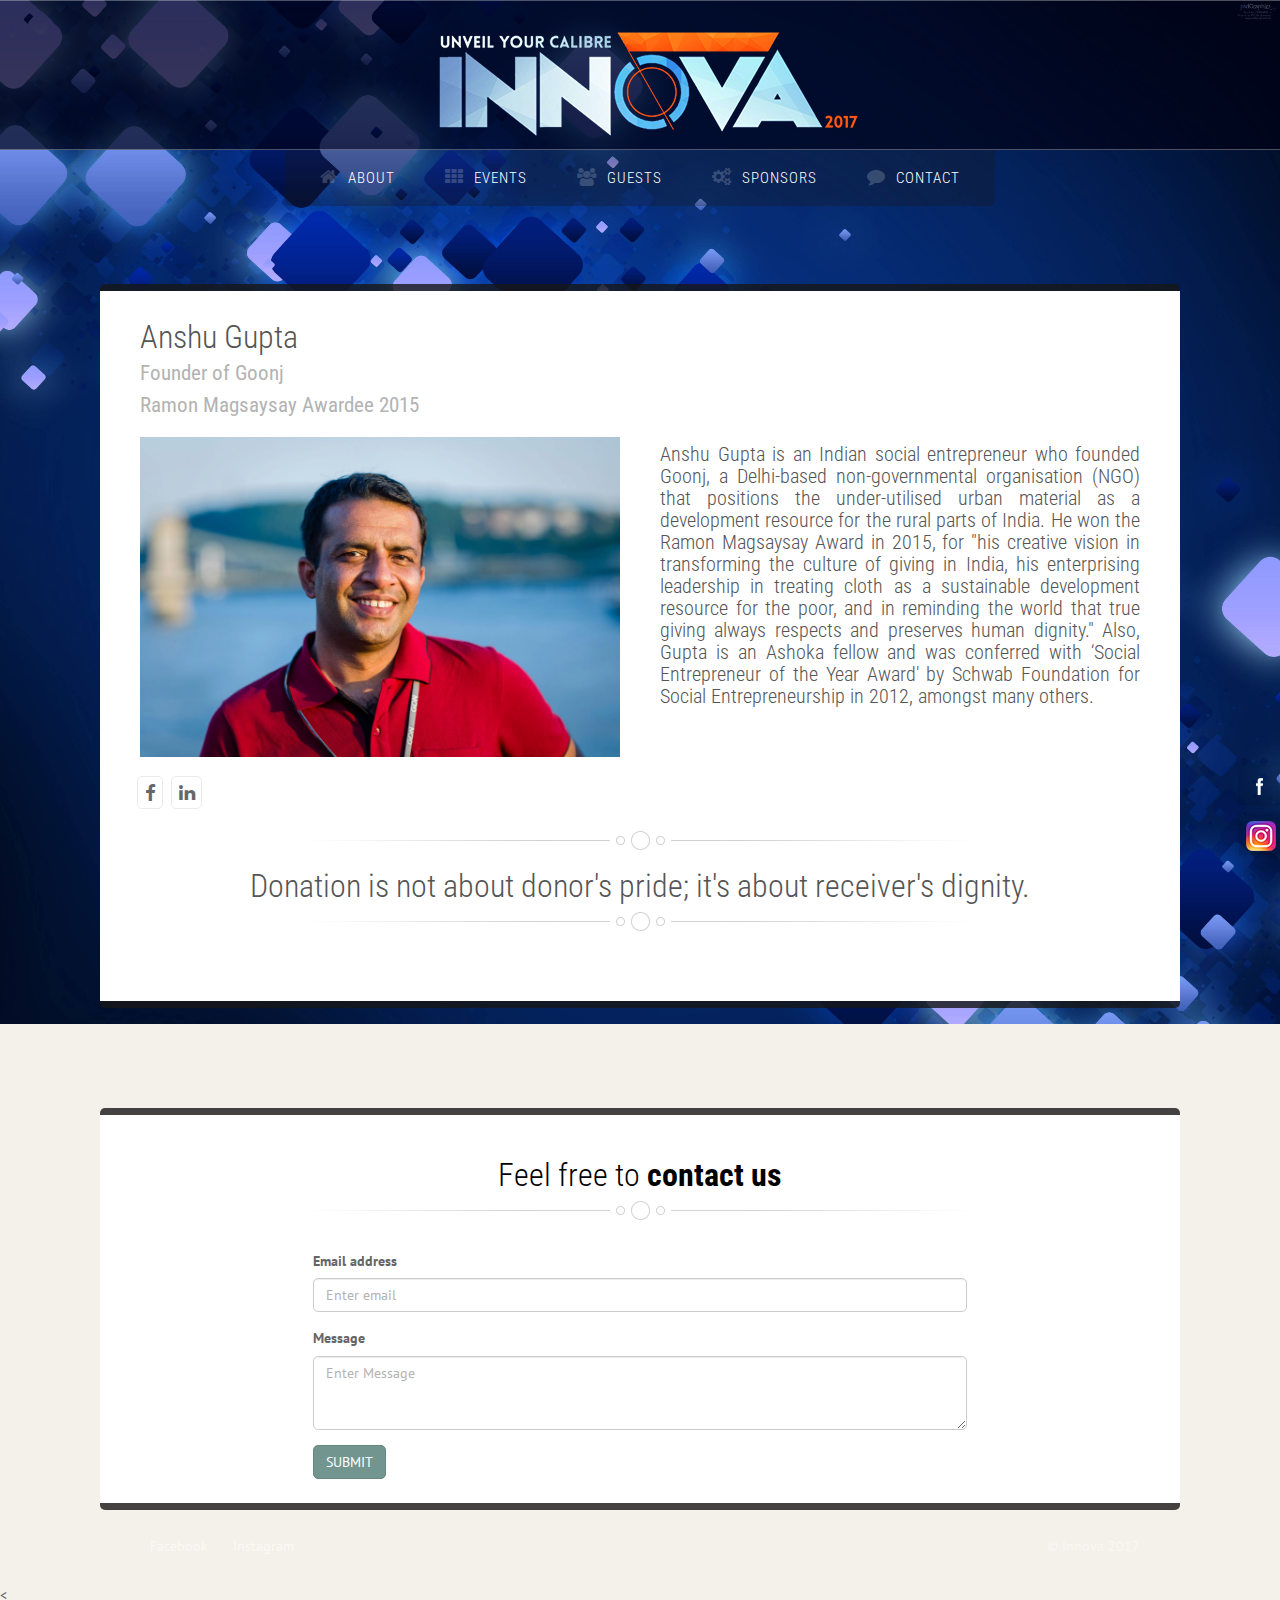
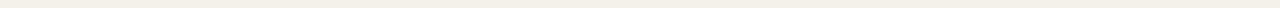
<file: about-me-4.html>
<!-- === BEGIN HEADER === -->
<!DOCTYPE html>
<!--[if IE 8]> <html lang="en" class="ie8"> <![endif]-->
<!--[if IE 9]> <html lang="en" class="ie9"> <![endif]-->
<!--[if !IE]><!-->
<html lang="en">
    <!--<![endif]-->
    <head>
        <!-- Title -->
        <title>Innova '17</title>
        <!-- Meta -->
        <meta http-equiv="content-type" content="text/html; charset=utf-8" />
        <meta name="description" content="">
        <meta name="author" content="">
        <meta name="viewport" content="width=device-width, initial-scale=1, maximum-scale=1" />
        <!-- Favicon -->
        <link href="favicon.ico" rel="shortcut icon">
        <!-- Bootstrap Core CSS -->
        <link rel="stylesheet" href="assets/css/bootstrap.css" rel="stylesheet">
        <!-- Template CSS -->
        <link rel="stylesheet" href="assets/css/animate.css" rel="stylesheet">
        <link rel="stylesheet" type="text/css" href="assets/css/owl.carousel.css">
        <link rel="stylesheet" type="text/css" href="assets/css/owl.theme.css">
        <link rel="stylesheet" href="assets/css/font-awesome.css" rel="stylesheet">
        <link rel="stylesheet" href="assets/css/nexus.css" rel="stylesheet">
        <link rel="stylesheet" href="assets/css/responsive.css" rel="stylesheet">
        <link rel="stylesheet" href="assets/css/custom.css" rel="stylesheet">
        <!-- Google Fonts-->
        <link href="http://fonts.googleapis.com/css?family=Roboto+Condensed:400,300" rel="stylesheet" type="text/css">
        <link href="http://fonts.googleapis.com/css?family=PT+Sans" type="text/css" rel="stylesheet">
        <link href="http://fonts.googleapis.com/css?family=Roboto:400,300" rel="stylesheet" type="text/css">
    </head>
    <body>
        <div id="body-bg">
            <ul class="social-icons pull-right hidden-xs">
                <li class="social-facebook">
                    <a href="https://www.facebook.com/innovadtu" target="_blank" title="Facebook"></a>
                </li>
                <li class="social-insta">
                    <a href="http://www.instagram.com/innovadtu2017" target="_blank" title="Instagram"></a>
                </li>
            </ul>
            <div id="header">
                <div class="container">
                    <div class="row">
                        <!-- Logo -->
                        <div class="logo">
                            <a href="index.html">  
                                <img src="assets/img/innova_logo.png" alt="Logo" />
                            </a>
                        </div>
                        <!-- End Logo -->
                    </div>
                </div>
            </div>
            <!-- Top Menu -->
            <div id="hornav" class="container no-padding">
                <div class="row">
                    <div class="col-md-12 no-padding">
                        <div class="text-center visible-lg">
                            <ul id="hornavmenu" class="nav navbar-nav">
                                <li>
                                    <a href="index.html" class="fa-home">About</a>
                                </li>
                                <li>
                                    <a href = "events.html" class="fa-th">Events</a>
                                </li>
                                <li>
                                    <a href="index.html#guests" class="fa-users">Guests</a>
                                </li>
                                <li>
                                    <a href="index.html#sponsor" class="fa-gears">Sponsors</a>
                                </li>
                                <li>
                                    <a href="#contact" class="fa-comment">Contact</a>
                                </li>
                            </ul>
                        </div>
                    </div>
                </div>
            </div>
            <!-- End Top Menu -->
            <div id="post_header" class="container" style="height:70px">
            </div>
            <div id="content-top-border" class="container">
            </div>
            <!-- === END HEADER === -->
            <!-- === MAIN CONTENT == -->
            <div id="content">
                <div class="container background-white">
                    <div class="row margin-vert-30">
                        <div class="col-md-12">
                            <h2>Anshu Gupta <br><small>Founder of Goonj<br>Ramon Magsaysay Awardee 2015</small></h2>
                            <div class="row">
                                <div class="col-md-6 animate fadeIn">
                                    <img src="assets/img/Guests/guest4.jpg" alt="about-me" class="margin-top-10">
                                    <ul class="list-inline about-me-icons margin-vert-20">
                                        <li>
                                            <a href="https://www.facebook.com/anshugupta.goonj/" target = "_blank">
                                                <i class="fa-lg fa-border fa-facebook"></i>
                                            </a>
                                        </li>
                                        <li>
                                            <a href="https://in.linkedin.com/in/anshuguptagoonj" target="_blank">
                                                <i class = "fa-lg fa-border fa-linkedin"></i>
                                            </a>
                                        </li>
                                    </ul>
                                </div>
                                <div class="col-md-6 margin-bottom-10 animate fadeInRight">
                                    <div class="clearfix"></div>
                                    <p></p>
                                    <h3 style="text-align:justify;">Anshu Gupta is an Indian social entrepreneur who founded Goonj, a Delhi-based non-governmental organisation (NGO) that positions the under-utilised urban material as a development resource for the rural parts of India. He won the Ramon Magsaysay Award in 2015, for "his creative vision in transforming the culture of giving in India, his enterprising leadership in treating cloth as a sustainable development resource for the poor, and in reminding the world that true giving always respects and preserves human dignity." Also, Gupta is an Ashoka fellow and was conferred with ‘Social Entrepreneur of the Year Award' by Schwab Foundation for Social Entrepreneurship in 2012, amongst many others.</h3>
                                </div>
                            </div>
                            <hr>
                            <div class="row animate fadeInUp">
                                <h2 class="text-center margin-top-10">Donation is not about donor's pride; it's about receiver's dignity.</h2>
                            </div>
                            <hr class="margin-bottom-40">
                            </div>
                            </div>
                        </div>
                    </div>
 <div id="content-bottom-border" class="container">
 </div>
            <!-- === END CONTENT === -->

            <div class="container" style ="height: 100px;">
             </div>
            <!-- === BEGIN FOOTER === -->
            <div id="content-top-border" class="container">
            </div>
            <div class="container background-white" id ="contact">
            <div class="row">
                <div class="col-md-8 col-md-offset-2">

                    <div class="sectionTitle text-center">
                        <br>
                        <h2>Feel free to <strong>contact us</strong></h2>
                        <div class="line">
                            <hr>
                        </div>
                        <div class="clearfix"></div>
                                   
                    </div>

                   <form id="contact-form" method="POST">
                        <div class="row">
                            <div class="col-md-12">
                                <div class="form-group">
                                    <label for="exampleInputEmail1">Email address</label>
                                    <input type="email" class="form-control" id="exampleInputEmail1" placeholder="Enter email">
                                </div>
                            </div>
                            
                        </div>
                        <div class="form-group">
                            <label for="exampleInputEmail1">Message</label>
                            <textarea class="form-control" rows="3" placeholder="Enter Message"></textarea>
                        </div>
                        
                        <button type="submit" onclick="location.href='https://mail.google.com/mail/?view=cm&fs=1&to=corporate@innovafest.in'" class="btn btn-primary black-background" id="contactbtn"  style="text-transform: uppercase;">Submit</button>
                        <br><br>
                    </form>
                </div>
            </div>
        </Div>
        <div id="content-bottom-border" class="container">
        </div>
            <!-- Footer Menu -->
            <div id="footer">
                <div class="container">
                    <div class="row">
                        <div id="footermenu" class="col-md-8">
                            <ul class="list-unstyled list-inline">
                                <li>
                                    <a href="https://www.facebook.com/innovadtu" target="_blank">Facebook</a>
                                </li>
                                <li>
                                    <a href="http://www.instagram.com/innovadtu2017" target="_blank">Instagram</a>
                                </li>
                            </ul>
                        </div>
                        <div id="copyright" class="col-md-4">
                            <p class="pull-right">&copy; Innova 2017</p>
                        </div>
                    </div>
                </div>
            </div>
            <!-- End Footer Menu -->
            <!-- JS -->
            <script type="text/javascript" src="assets/js/jquery.min.js" type="text/javascript"></script>
            <script type="text/javascript" src="assets/js/bootstrap.min.js" type="text/javascript"></script>
            <script type="text/javascript" src="assets/js/scripts.js"></script>
            <script type = "text/javascript" src="assets/js/owl.carousel.js"></script> 
            <script type="text/javascript" src="assets/js/SmoothScroll.js"></script>
            <!-- Isotope - Portfolio Sorting -->
            <script type="text/javascript" src="assets/js/jquery.isotope.js" type="text/javascript"></script>
            <!-- Mobile Menu - Slicknav -->
            <script type="text/javascript" src="assets/js/jquery.slicknav.js" type="text/javascript"></script>
            <!-- Animate on Scroll-->
            <script type="text/javascript" src="assets/js/jquery.visible.js" charset="utf-8"></script>
            <!-- Sticky Div -->
            <script type="text/javascript" src="assets/js/jquery.sticky.js" charset="utf-8"></script>
            <!-- Slimbox2-->
            <script type="text/javascript" src="assets/js/slimbox2.js" charset="utf-8"></script>
            <!-- Modernizr -->
            <script src="assets/js/modernizr.custom.js" type="text/javascript"></script>
            <!--Common-->
            <script src="assets/js/common.js"></script>
            <!-- End JS -->
        </div>
    </body>
</html>
<
</file>
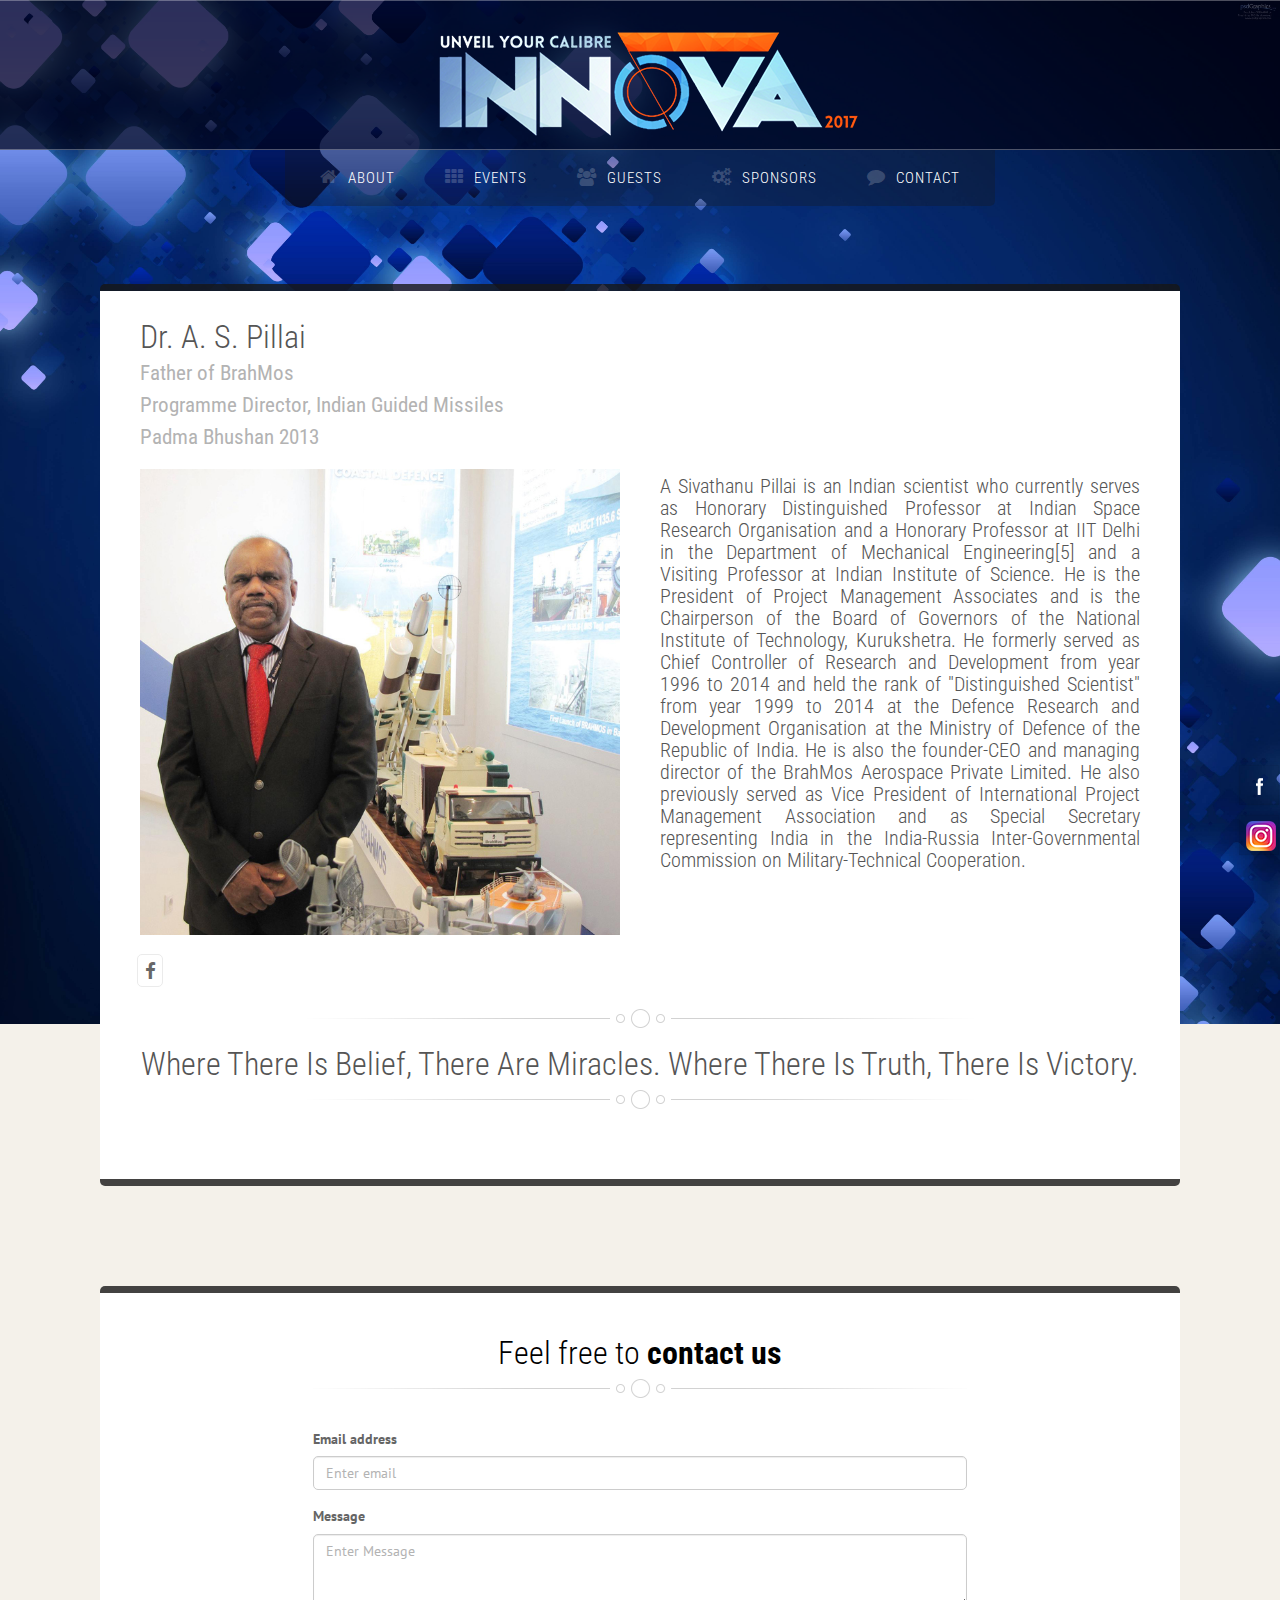
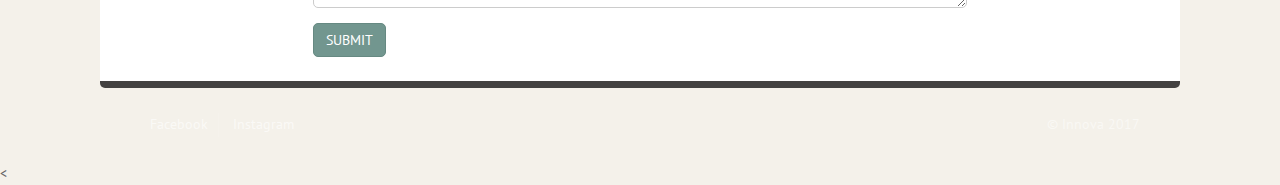
<file: about-me-5.html>
<!-- === BEGIN HEADER === -->
<!DOCTYPE html>
<!--[if IE 8]> <html lang="en" class="ie8"> <![endif]-->
<!--[if IE 9]> <html lang="en" class="ie9"> <![endif]-->
<!--[if !IE]><!-->
<html lang="en">
    <!--<![endif]-->
    <head>
        <!-- Title -->
        <title>Innova '17</title>
        <!-- Meta -->
        <meta http-equiv="content-type" content="text/html; charset=utf-8" />
        <meta name="description" content="">
        <meta name="author" content="">
        <meta name="viewport" content="width=device-width, initial-scale=1, maximum-scale=1" />
        <!-- Favicon -->
        <link href="favicon.ico" rel="shortcut icon">
        <!-- Bootstrap Core CSS -->
        <link rel="stylesheet" href="assets/css/bootstrap.css" rel="stylesheet">
        <!-- Template CSS -->
        <link rel="stylesheet" href="assets/css/animate.css" rel="stylesheet">
        <link rel="stylesheet" type="text/css" href="assets/css/owl.carousel.css">
        <link rel="stylesheet" type="text/css" href="assets/css/owl.theme.css">
        <link rel="stylesheet" href="assets/css/font-awesome.css" rel="stylesheet">
        <link rel="stylesheet" href="assets/css/nexus.css" rel="stylesheet">
        <link rel="stylesheet" href="assets/css/responsive.css" rel="stylesheet">
        <link rel="stylesheet" href="assets/css/custom.css" rel="stylesheet">
        <!-- Google Fonts-->
        <link href="http://fonts.googleapis.com/css?family=Roboto+Condensed:400,300" rel="stylesheet" type="text/css">
        <link href="http://fonts.googleapis.com/css?family=PT+Sans" type="text/css" rel="stylesheet">
        <link href="http://fonts.googleapis.com/css?family=Roboto:400,300" rel="stylesheet" type="text/css">
    </head>
    <body>
        <div id="body-bg">
            <ul class="social-icons pull-right hidden-xs">
                <li class="social-facebook">
                    <a href="https://www.facebook.com/innovadtu" target="_blank" title="Facebook"></a>
                </li>
                <li class="social-insta">
                    <a href="http://www.instagram.com/innovadtu2017" target="_blank" title="Instagram"></a>
                </li>
            </ul>
            <div id="header">
                <div class="container">
                    <div class="row">
                        <!-- Logo -->
                        <div class="logo">
                            <a href="index.html">  
                                <img src="assets/img/innova_logo.png" alt="Logo" />
                            </a>
                        </div>
                        <!-- End Logo -->
                    </div>
                </div>
            </div>
            <!-- Top Menu -->
            <div id="hornav" class="container no-padding">
                <div class="row">
                    <div class="col-md-12 no-padding">
                        <div class="text-center visible-lg">
                            <ul id="hornavmenu" class="nav navbar-nav">
                                <li>
                                    <a href="index.html" class="fa-home">About</a>
                                </li>
                                <li>
                                    <a href = "events.html" class="fa-th">Events</a>
                                </li>
                                <li>
                                    <a href="index.html#guests" class="fa-users">Guests</a>
                                </li>
                                <li>
                                    <a href="index.html#sponsor" class="fa-gears">Sponsors</a>
                                </li>
                                <li>
                                    <a href="#contact" class="fa-comment">Contact</a>
                                </li>
                            </ul>
                        </div>
                    </div>
                </div>
            </div>
            <!-- End Top Menu -->
            <div id="post_header" class="container" style="height:70px">
            </div>
            <div id="content-top-border" class="container">
            </div>
            <!-- === END HEADER === -->
            <!-- === MAIN CONTENT == -->
            <div id="content">
                <div class="container background-white">
                    <div class="row margin-vert-30">
                        <div class="col-md-12">
                            <h2>Dr. A. S. Pillai <br><small>Father of BrahMos<br>Programme Director, Indian Guided Missiles<br>Padma Bhushan 2013</small></h2>
                            <div class="row">
                                <div class="col-md-6 animate fadeIn">
                                    <img src="assets/img/Guests/guest5.jpg" alt="about-me" class="margin-top-10">
                                    <ul class="list-inline about-me-icons margin-vert-20">
                                        <li>
                                            <a href="https://www.facebook.com/A-Sivathanu-Pillai-193738910732891/" target = "_blank">
                                                <i class="fa-lg fa-border fa-facebook"></i>
                                            </a>
                                        </li>
                                        
                                    </ul>
                                </div>
                                <div class="col-md-6 margin-bottom-10 animate fadeInRight">
                                    <div class="clearfix"></div>
                                    <p></p>
                                    <h3 style="text-align:justify;">A Sivathanu Pillai is an Indian scientist who currently serves as Honorary Distinguished Professor at Indian Space Research Organisation and a Honorary Professor at IIT Delhi in the Department of Mechanical Engineering[5] and a Visiting Professor at Indian Institute of Science. He is the President of Project Management Associates and is the Chairperson of the Board of Governors of the National Institute of Technology, Kurukshetra. He formerly served as Chief Controller of Research and Development from year 1996 to 2014 and held the rank of "Distinguished Scientist" from year 1999 to 2014 at the Defence Research and Development Organisation at the Ministry of Defence of the Republic of India. He is also the founder-CEO and managing director of the BrahMos Aerospace Private Limited. He also previously served as Vice President of International Project Management Association and as Special Secretary representing India in the India-Russia Inter-Governmental Commission on Military-Technical Cooperation.</h3>
                                </div>
                            </div>
                            <hr>
                            <div class="row animate fadeInUp">
                                <h2 class="text-center margin-top-10">Where There Is Belief, There Are Miracles. Where There Is Truth, There Is Victory.</h2>
                            </div>
                            <hr class="margin-bottom-40">
                            </div>
                            </div>
                        </div>
                    </div>
 <div id="content-bottom-border" class="container">
 </div>
            <!-- === END CONTENT === -->

            <div class="container" style ="height: 100px;">
             </div>
            <!-- === BEGIN FOOTER === -->
            <div id="content-top-border" class="container">
            </div>
            <div class="container background-white" id ="contact">
            <div class="row">
                <div class="col-md-8 col-md-offset-2">

                    <div class="sectionTitle text-center">
                        <br>
                        <h2>Feel free to <strong>contact us</strong></h2>
                        <div class="line">
                            <hr>
                        </div>
                        <div class="clearfix"></div>
                                   
                    </div>

                   <form id="contact-form" method="POST">
                        <div class="row">
                            <div class="col-md-12">
                                <div class="form-group">
                                    <label for="exampleInputEmail1">Email address</label>
                                    <input type="email" class="form-control" id="exampleInputEmail1" placeholder="Enter email">
                                </div>
                            </div>
                            
                        </div>
                        <div class="form-group">
                            <label for="exampleInputEmail1">Message</label>
                            <textarea class="form-control" rows="3" placeholder="Enter Message"></textarea>
                        </div>
                        
                        <button type="submit" onclick="location.href='https://mail.google.com/mail/?view=cm&fs=1&to=corporate@innovafest.in'" class="btn btn-primary black-background" id="contactbtn"  style="text-transform: uppercase;">Submit</button>
                        <br><br>
                    </form>
                </div>
            </div>
        </Div>
        <div id="content-bottom-border" class="container">
        </div>
            <!-- Footer Menu -->
            <div id="footer">
                <div class="container">
                    <div class="row">
                        <div id="footermenu" class="col-md-8">
                            <ul class="list-unstyled list-inline">
                                <li>
                                    <a href="https://www.facebook.com/innovadtu" target="_blank">Facebook</a>
                                </li>
                                <li>
                                    <a href="http://www.instagram.com/innovadtu2017" target="_blank">Instagram</a>
                                </li>
                            </ul>
                        </div>
                        <div id="copyright" class="col-md-4">
                            <p class="pull-right">&copy; Innova 2017</p>
                        </div>
                    </div>
                </div>
            </div>
            <!-- End Footer Menu -->
            <!-- JS -->
            <script type="text/javascript" src="assets/js/jquery.min.js" type="text/javascript"></script>
            <script type="text/javascript" src="assets/js/bootstrap.min.js" type="text/javascript"></script>
            <script type="text/javascript" src="assets/js/scripts.js"></script>
            <script type = "text/javascript" src="assets/js/owl.carousel.js"></script> 
            <script type="text/javascript" src="assets/js/SmoothScroll.js"></script>
            <!-- Isotope - Portfolio Sorting -->
            <script type="text/javascript" src="assets/js/jquery.isotope.js" type="text/javascript"></script>
            <!-- Mobile Menu - Slicknav -->
            <script type="text/javascript" src="assets/js/jquery.slicknav.js" type="text/javascript"></script>
            <!-- Animate on Scroll-->
            <script type="text/javascript" src="assets/js/jquery.visible.js" charset="utf-8"></script>
            <!-- Sticky Div -->
            <script type="text/javascript" src="assets/js/jquery.sticky.js" charset="utf-8"></script>
            <!-- Slimbox2-->
            <script type="text/javascript" src="assets/js/slimbox2.js" charset="utf-8"></script>
            <!-- Modernizr -->
            <script src="assets/js/modernizr.custom.js" type="text/javascript"></script>
            <!--Common-->
            <script src="assets/js/common.js"></script>
            <!-- End JS -->
        </div>
    </body>
</html>
<
</file>
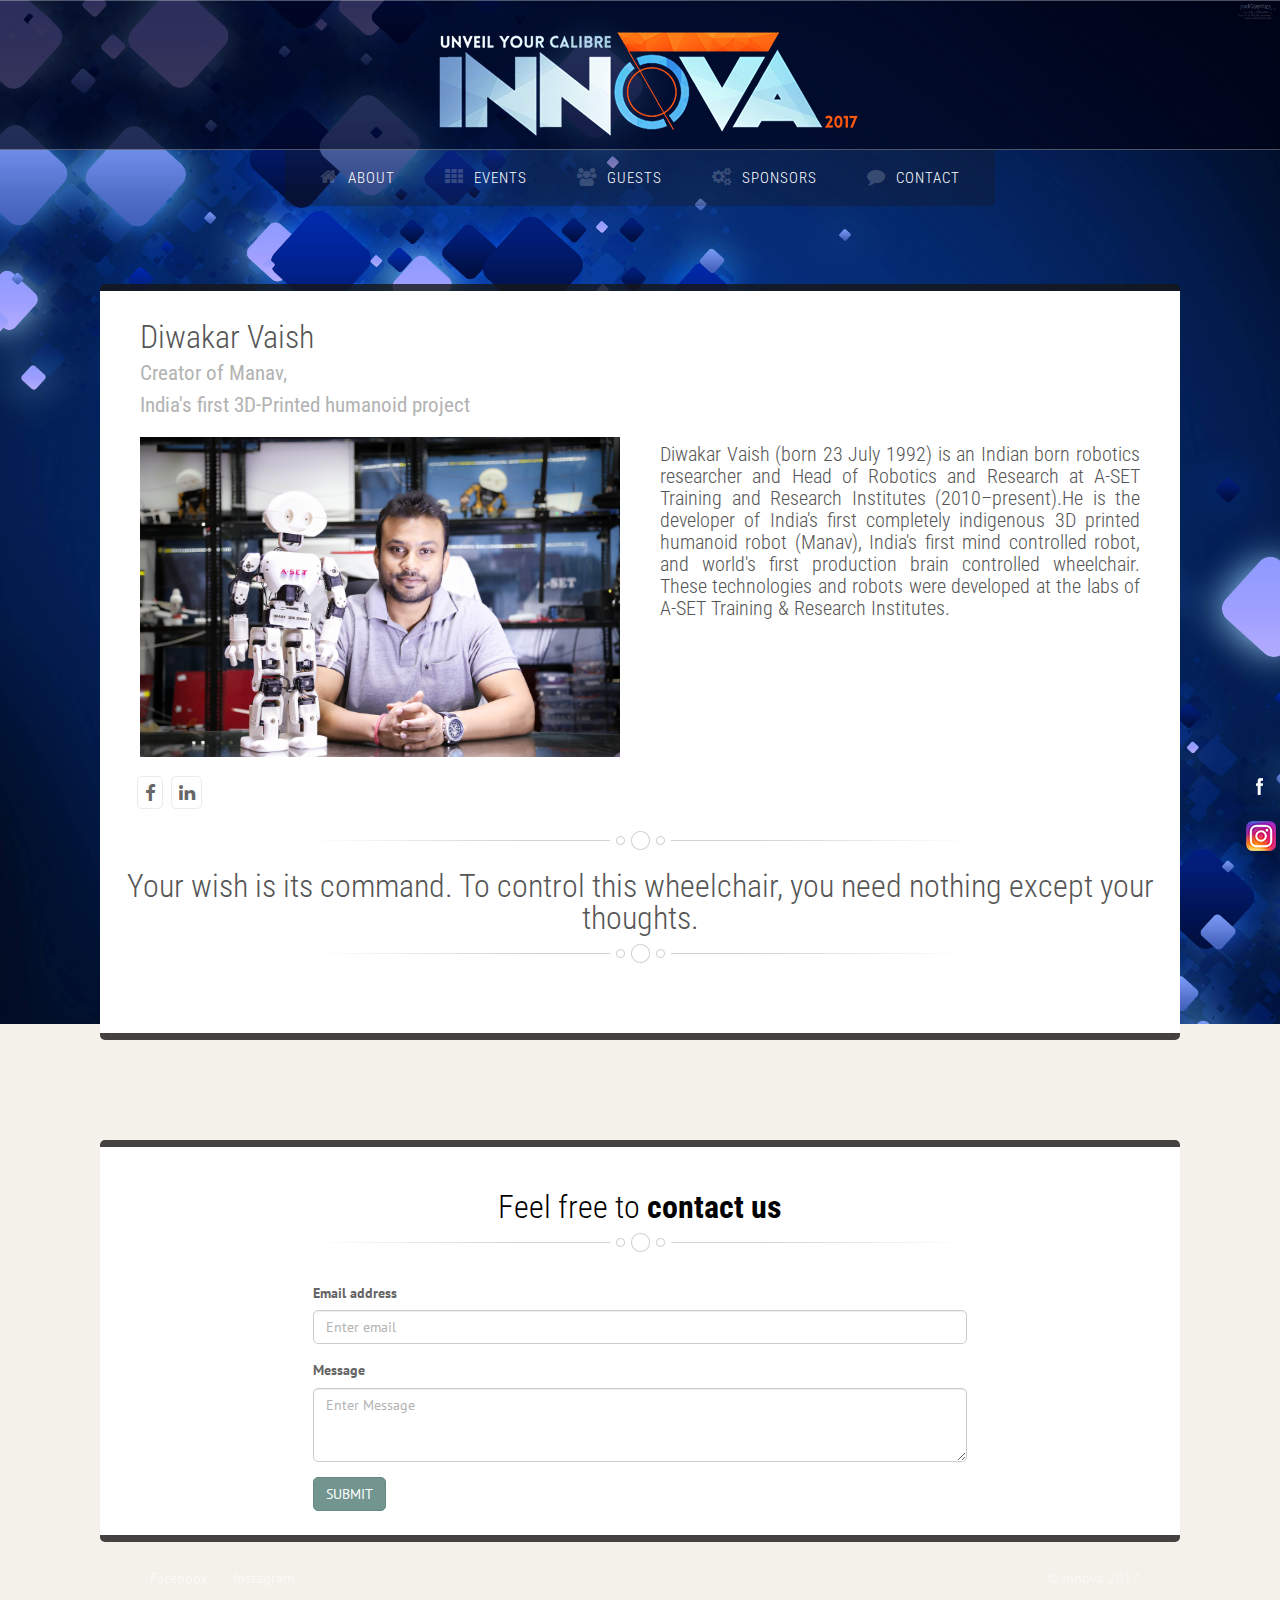
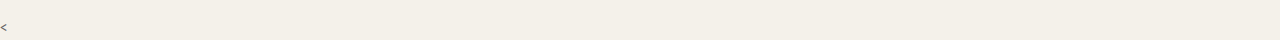
<file: about-me-6.html>
<!-- === BEGIN HEADER === -->
<!DOCTYPE html>
<!--[if IE 8]> <html lang="en" class="ie8"> <![endif]-->
<!--[if IE 9]> <html lang="en" class="ie9"> <![endif]-->
<!--[if !IE]><!-->
<html lang="en">
    <!--<![endif]-->
    <head>
        <!-- Title -->
        <title>Innova '17</title>
        <!-- Meta -->
        <meta http-equiv="content-type" content="text/html; charset=utf-8" />
        <meta name="description" content="">
        <meta name="author" content="">
        <meta name="viewport" content="width=device-width, initial-scale=1, maximum-scale=1" />
        <!-- Favicon -->
        <link href="favicon.ico" rel="shortcut icon">
        <!-- Bootstrap Core CSS -->
        <link rel="stylesheet" href="assets/css/bootstrap.css" rel="stylesheet">
        <!-- Template CSS -->
        <link rel="stylesheet" href="assets/css/animate.css" rel="stylesheet">
        <link rel="stylesheet" type="text/css" href="assets/css/owl.carousel.css">
        <link rel="stylesheet" type="text/css" href="assets/css/owl.theme.css">
        <link rel="stylesheet" href="assets/css/font-awesome.css" rel="stylesheet">
        <link rel="stylesheet" href="assets/css/nexus.css" rel="stylesheet">
        <link rel="stylesheet" href="assets/css/responsive.css" rel="stylesheet">
        <link rel="stylesheet" href="assets/css/custom.css" rel="stylesheet">
        <!-- Google Fonts-->
        <link href="http://fonts.googleapis.com/css?family=Roboto+Condensed:400,300" rel="stylesheet" type="text/css">
        <link href="http://fonts.googleapis.com/css?family=PT+Sans" type="text/css" rel="stylesheet">
        <link href="http://fonts.googleapis.com/css?family=Roboto:400,300" rel="stylesheet" type="text/css">
    </head>
    <body>
        <div id="body-bg">
            <ul class="social-icons pull-right hidden-xs">
                <li class="social-facebook">
                    <a href="https://www.facebook.com/innovadtu" target="_blank" title="Facebook"></a>
                </li>
                <li class="social-insta">
                    <a href="http://www.instagram.com/innovadtu2017" target="_blank" title="Instagram"></a>
                </li>
            </ul>
            <div id="header">
                <div class="container">
                    <div class="row">
                        <!-- Logo -->
                        <div class="logo">
                            <a href="index.html">  
                                <img src="assets/img/innova_logo.png" alt="Logo" />
                            </a>
                        </div>
                        <!-- End Logo -->
                    </div>
                </div>
            </div>
            <!-- Top Menu -->
            <div id="hornav" class="container no-padding">
                <div class="row">
                    <div class="col-md-12 no-padding">
                        <div class="text-center visible-lg">
                            <ul id="hornavmenu" class="nav navbar-nav">
                                <li>
                                    <a href="index.html" class="fa-home">About</a>
                                </li>
                                <li>
                                    <a href = "events.html" class="fa-th">Events</a>
                                </li>
                                <li>
                                    <a href="index.html#guests" class="fa-users">Guests</a>
                                </li>
                                <li>
                                    <a href="index.html#sponsor" class="fa-gears">Sponsors</a>
                                </li>
                                <li>
                                    <a href="#contact" class="fa-comment">Contact</a>
                                </li>
                            </ul>
                        </div>
                    </div>
                </div>
            </div>
            <!-- End Top Menu -->
            <div id="post_header" class="container" style="height:70px">
            </div>
            <div id="content-top-border" class="container">
            </div>
            <!-- === END HEADER === -->
            <!-- === MAIN CONTENT == -->
            <div id="content">
                <div class="container background-white">
                    <div class="row margin-vert-30">
                        <div class="col-md-12">
                            <h2>Diwakar Vaish <br><small>Creator of Manav,<br>India's first 3D-Printed humanoid project</small></h2>
                            <div class="row">
                                <div class="col-md-6 animate fadeIn">
                                    <img src="assets/img/Guests/guest6.jpg" alt="about-me" class="margin-top-10">
                                    <ul class="list-inline about-me-icons margin-vert-20">
                                        <li>
                                            <a href="https://www.facebook.com/diwakarvaish/" target = "_blank">
                                                <i class="fa-lg fa-border fa-facebook"></i>
                                            </a>
                                        </li>
                                        <li>
                                            <a href="https://in.linkedin.com/in/diwakarvaish" target="_blank">
                                                <i class = "fa-lg fa-border fa-linkedin"></i>
                                            </a>
                                        </li>
                                    </ul>
                                </div>
                                <div class="col-md-6 margin-bottom-10 animate fadeInRight">
                                    <div class="clearfix"></div>
                                    <p></p>
                                    <h3 style="text-align:justify;">Diwakar Vaish (born 23 July 1992) is an Indian born robotics researcher and Head of Robotics and Research at A-SET Training and Research Institutes (2010–present).He is the developer of India's first completely indigenous 3D printed humanoid robot (Manav), India's first mind controlled robot, and world's first production brain controlled wheelchair. These technologies and robots were developed at the labs of A-SET Training &amp; Research Institutes.</h3>
                                </div>
                            </div>
                            <hr>
                            <div class="row animate fadeInUp">
                                <h2 class="text-center margin-top-10">Your wish is its command. To control this wheelchair, you need nothing except your thoughts.</h2>
                            </div>
                            <hr class="margin-bottom-40">
                            </div>
                            </div>
                        </div>
                    </div>
 <div id="content-bottom-border" class="container">
 </div>
            <!-- === END CONTENT === -->

            <div class="container" style ="height: 100px;">
             </div>
            <!-- === BEGIN FOOTER === -->
            <div id="content-top-border" class="container">
            </div>
            <div class="container background-white" id ="contact">
            <div class="row">
                <div class="col-md-8 col-md-offset-2">

                    <div class="sectionTitle text-center">
                        <br>
                        <h2>Feel free to <strong>contact us</strong></h2>
                        <div class="line">
                            <hr>
                        </div>
                        <div class="clearfix"></div>
                                   
                    </div>

                   <form id="contact-form" method="POST">
                        <div class="row">
                            <div class="col-md-12">
                                <div class="form-group">
                                    <label for="exampleInputEmail1">Email address</label>
                                    <input type="email" class="form-control" id="exampleInputEmail1" placeholder="Enter email">
                                </div>
                            </div>
                            
                        </div>
                        <div class="form-group">
                            <label for="exampleInputEmail1">Message</label>
                            <textarea class="form-control" rows="3" placeholder="Enter Message"></textarea>
                        </div>
                        
                        <button type="submit" onclick="location.href='https://mail.google.com/mail/?view=cm&fs=1&to=corporate@innovafest.in'" class="btn btn-primary black-background" id="contactbtn"  style="text-transform: uppercase;">Submit</button>
                        <br><br>
                    </form>
                </div>
            </div>
        </Div>
        <div id="content-bottom-border" class="container">
        </div>
            <!-- Footer Menu -->
            <div id="footer">
                <div class="container">
                    <div class="row">
                        <div id="footermenu" class="col-md-8">
                            <ul class="list-unstyled list-inline">
                                <li>
                                    <a href="https://www.facebook.com/innovadtu" target="_blank">Facebook</a>
                                </li>
                                <li>
                                    <a href="http://www.instagram.com/innovadtu2017" target="_blank">Instagram</a>
                                </li>
                            </ul>
                        </div>
                        <div id="copyright" class="col-md-4">
                            <p class="pull-right">&copy; Innova 2017</p>
                        </div>
                    </div>
                </div>
            </div>
            <!-- End Footer Menu -->
            <!-- JS -->
            <script type="text/javascript" src="assets/js/jquery.min.js" type="text/javascript"></script>
            <script type="text/javascript" src="assets/js/bootstrap.min.js" type="text/javascript"></script>
            <script type="text/javascript" src="assets/js/scripts.js"></script>
            <script type = "text/javascript" src="assets/js/owl.carousel.js"></script> 
            <script type="text/javascript" src="assets/js/SmoothScroll.js"></script>
            <!-- Isotope - Portfolio Sorting -->
            <script type="text/javascript" src="assets/js/jquery.isotope.js" type="text/javascript"></script>
            <!-- Mobile Menu - Slicknav -->
            <script type="text/javascript" src="assets/js/jquery.slicknav.js" type="text/javascript"></script>
            <!-- Animate on Scroll-->
            <script type="text/javascript" src="assets/js/jquery.visible.js" charset="utf-8"></script>
            <!-- Sticky Div -->
            <script type="text/javascript" src="assets/js/jquery.sticky.js" charset="utf-8"></script>
            <!-- Slimbox2-->
            <script type="text/javascript" src="assets/js/slimbox2.js" charset="utf-8"></script>
            <!-- Modernizr -->
            <script src="assets/js/modernizr.custom.js" type="text/javascript"></script>
            <!--Common-->
            <script src="assets/js/common.js"></script>
            <!-- End JS -->
        </div>
    </body>
</html>
<
</file>
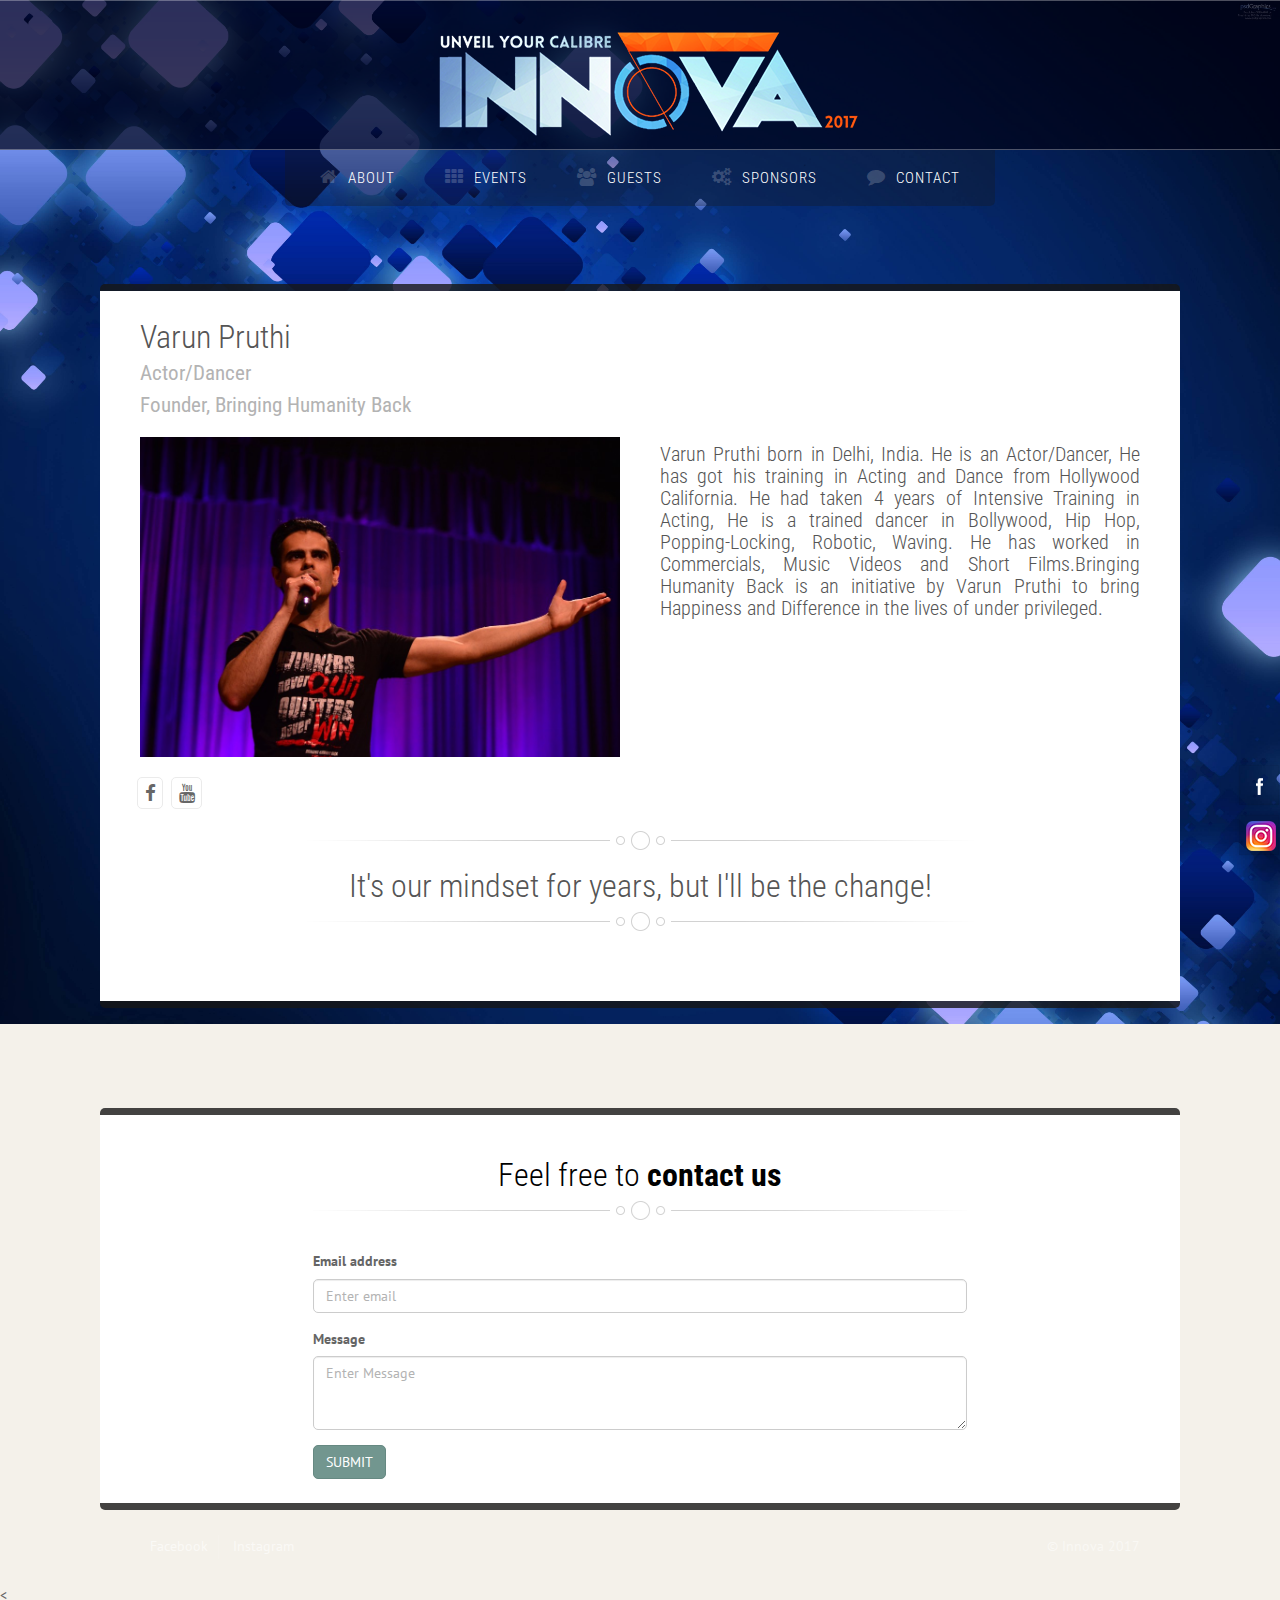
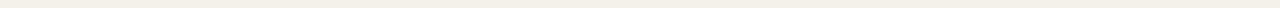
<file: about-me-7.html>
<!-- === BEGIN HEADER === -->
<!DOCTYPE html>
<!--[if IE 8]> <html lang="en" class="ie8"> <![endif]-->
<!--[if IE 9]> <html lang="en" class="ie9"> <![endif]-->
<!--[if !IE]><!-->
<html lang="en">
    <!--<![endif]-->
    <head>
        <!-- Title -->
        <title>Innova '17</title>
        <!-- Meta -->
        <meta http-equiv="content-type" content="text/html; charset=utf-8" />
        <meta name="description" content="">
        <meta name="author" content="">
        <meta name="viewport" content="width=device-width, initial-scale=1, maximum-scale=1" />
        <!-- Favicon -->
        <link href="favicon.ico" rel="shortcut icon">
        <!-- Bootstrap Core CSS -->
        <link rel="stylesheet" href="assets/css/bootstrap.css" rel="stylesheet">
        <!-- Template CSS -->
        <link rel="stylesheet" href="assets/css/animate.css" rel="stylesheet">
        <link rel="stylesheet" type="text/css" href="assets/css/owl.carousel.css">
        <link rel="stylesheet" type="text/css" href="assets/css/owl.theme.css">
        <link rel="stylesheet" href="assets/css/font-awesome.css" rel="stylesheet">
        <link rel="stylesheet" href="assets/css/nexus.css" rel="stylesheet">
        <link rel="stylesheet" href="assets/css/responsive.css" rel="stylesheet">
        <link rel="stylesheet" href="assets/css/custom.css" rel="stylesheet">
        <!-- Google Fonts-->
        <link href="http://fonts.googleapis.com/css?family=Roboto+Condensed:400,300" rel="stylesheet" type="text/css">
        <link href="http://fonts.googleapis.com/css?family=PT+Sans" type="text/css" rel="stylesheet">
        <link href="http://fonts.googleapis.com/css?family=Roboto:400,300" rel="stylesheet" type="text/css">
    </head>
    <body>
        <div id="body-bg">
            <ul class="social-icons pull-right hidden-xs">
                <li class="social-facebook">
                    <a href="https://www.facebook.com/innovadtu" target="_blank" title="Facebook"></a>
                </li>
                <li class="social-insta">
                    <a href="http://www.instagram.com/innovadtu2017" target="_blank" title="Instagram"></a>
                </li>
            </ul>
            <div id="header">
                <div class="container">
                    <div class="row">
                        <!-- Logo -->
                        <div class="logo">
                            <a href="index.html">  
                                <img src="assets/img/innova_logo.png" alt="Logo" />
                            </a>
                        </div>
                        <!-- End Logo -->
                    </div>
                </div>
            </div>
            <!-- Top Menu -->
            <div id="hornav" class="container no-padding">
                <div class="row">
                    <div class="col-md-12 no-padding">
                        <div class="text-center visible-lg">
                            <ul id="hornavmenu" class="nav navbar-nav">
                                <li>
                                    <a href="index.html" class="fa-home">About</a>
                                </li>
                                <li>
                                    <a href = "events.html" class="fa-th">Events</a>
                                </li>
                                <li>
                                    <a href="index.html#guests" class="fa-users">Guests</a>
                                </li>
                                <li>
                                    <a href="index.html#sponsor" class="fa-gears">Sponsors</a>
                                </li>
                                <li>
                                    <a href="index.html#contact" class="fa-comment">Contact</a>
                                </li>
                            </ul>
                        </div>
                    </div>
                </div>
            </div>
            <!-- End Top Menu -->
            <div id="post_header" class="container" style="height:70px">
            </div>
            <div id="content-top-border" class="container">
            </div>
            <!-- === END HEADER === -->
            <!-- === MAIN CONTENT == -->
            <div id="content">
                <div class="container background-white">
                    <div class="row margin-vert-30">
                        <div class="col-md-12">
                            <h2>Varun Pruthi <br><small>Actor/Dancer<br>Founder, Bringing Humanity Back</small></h2>
                            <div class="row">
                                <div class="col-md-6 animate fadeIn">
                                    <img src="assets/img/Guests/guest7.jpg" alt="about-me" class="margin-top-10">
                                    <ul class="list-inline about-me-icons margin-vert-20">
                                        <li>
                                            <a href="https://www.facebook.com/ActorVarun/" target = "_blank">
                                                <i class="fa-lg fa-border fa-facebook"></i>
                                            </a>
                                        </li>
                                        <li>
                                            <a href="https://www.youtube.com/user/ActorVarun" target = "_blank">
                                                <i class="fa-lg fa-border fa-youtube"></i>
                                            </a>
                                        </li>
                                    </ul>
                                </div>
                                <div class="col-md-6 margin-bottom-10 animate fadeInRight">
                                    <div class="clearfix"></div>
                                    <p></p>
                                    <h3 style="text-align:justify;">Varun Pruthi born in Delhi, India. He is an Actor/Dancer, He has got his training in Acting and Dance from Hollywood California. He had taken 4 years of Intensive Training in Acting, He is a trained dancer in Bollywood, Hip Hop, Popping-Locking, Robotic, Waving. He has worked in Commercials, Music Videos and Short Films.Bringing Humanity Back is an initiative by Varun Pruthi to bring Happiness and Difference in the lives of under privileged.</h3>
                                </div>
                            </div>
                            <hr>
                            <div class="row animate fadeInUp">
                                <h2 class="text-center margin-top-10">It's our mindset for years, but I'll be the change!</h2>
                            </div>
                            <hr class="margin-bottom-40">
                            </div>
                            </div>
                        </div>
                    </div>
 <div id="content-bottom-border" class="container">
 </div>
            <!-- === END CONTENT === -->

            <div class="container" style ="height: 100px;">
             </div>
            <!-- === BEGIN FOOTER === -->
            <div id="content-top-border" class="container">
            </div>
            <div class="container background-white" id ="contact">
            <div class="row">
                <div class="col-md-8 col-md-offset-2">

                    <div class="sectionTitle text-center">
                        <br>
                        <h2>Feel free to <strong>contact us</strong></h2>
                        <div class="line">
                            <hr>
                        </div>
                        <div class="clearfix"></div>
                                   
                    </div>

                   <form id="contact-form" method="POST">
                        <div class="row">
                            <div class="col-md-12">
                                <div class="form-group">
                                    <label for="exampleInputEmail1">Email address</label>
                                    <input type="email" class="form-control" id="exampleInputEmail1" placeholder="Enter email">
                                </div>
                            </div>
                            
                        </div>
                        <div class="form-group">
                            <label for="exampleInputEmail1">Message</label>
                            <textarea class="form-control" rows="3" placeholder="Enter Message"></textarea>
                        </div>
                        
                        <button type="submit" onclick="location.href='https://mail.google.com/mail/?view=cm&fs=1&to=corporate@innovafest.in'" class="btn btn-primary black-background" id="contactbtn"  style="text-transform: uppercase;">Submit</button>
                        <br><br>
                    </form>
                </div>
            </div>
        </Div>
        <div id="content-bottom-border" class="container">
        </div>
            <!-- Footer Menu -->
            <div id="footer">
                <div class="container">
                    <div class="row">
                        <div id="footermenu" class="col-md-8">
                            <ul class="list-unstyled list-inline">
                                <li>
                                    <a href="https://www.facebook.com/innovadtu" target="_blank">Facebook</a>
                                </li>
                                <li>
                                    <a href="http://www.instagram.com/innovadtu2017" target="_blank">Instagram</a>
                                </li>
                            </ul>
                        </div>
                        <div id="copyright" class="col-md-4">
                            <p class="pull-right">&copy; Innova 2017</p>
                        </div>
                    </div>
                </div>
            </div>
            <!-- End Footer Menu -->
            <!-- JS -->
            <script type="text/javascript" src="assets/js/jquery.min.js" type="text/javascript"></script>
            <script type="text/javascript" src="assets/js/bootstrap.min.js" type="text/javascript"></script>
            <script type="text/javascript" src="assets/js/scripts.js"></script>
            <script type = "text/javascript" src="assets/js/owl.carousel.js"></script> 
            <script type="text/javascript" src="assets/js/SmoothScroll.js"></script>
            <!-- Isotope - Portfolio Sorting -->
            <script type="text/javascript" src="assets/js/jquery.isotope.js" type="text/javascript"></script>
            <!-- Mobile Menu - Slicknav -->
            <script type="text/javascript" src="assets/js/jquery.slicknav.js" type="text/javascript"></script>
            <!-- Animate on Scroll-->
            <script type="text/javascript" src="assets/js/jquery.visible.js" charset="utf-8"></script>
            <!-- Sticky Div -->
            <script type="text/javascript" src="assets/js/jquery.sticky.js" charset="utf-8"></script>
            <!-- Slimbox2-->
            <script type="text/javascript" src="assets/js/slimbox2.js" charset="utf-8"></script>
            <!-- Modernizr -->
            <script src="assets/js/modernizr.custom.js" type="text/javascript"></script>
            <!--Common-->
            <script src="assets/js/common.js"></script>
            <!-- End JS -->
        </div>
    </body>
</html>
<
</file>
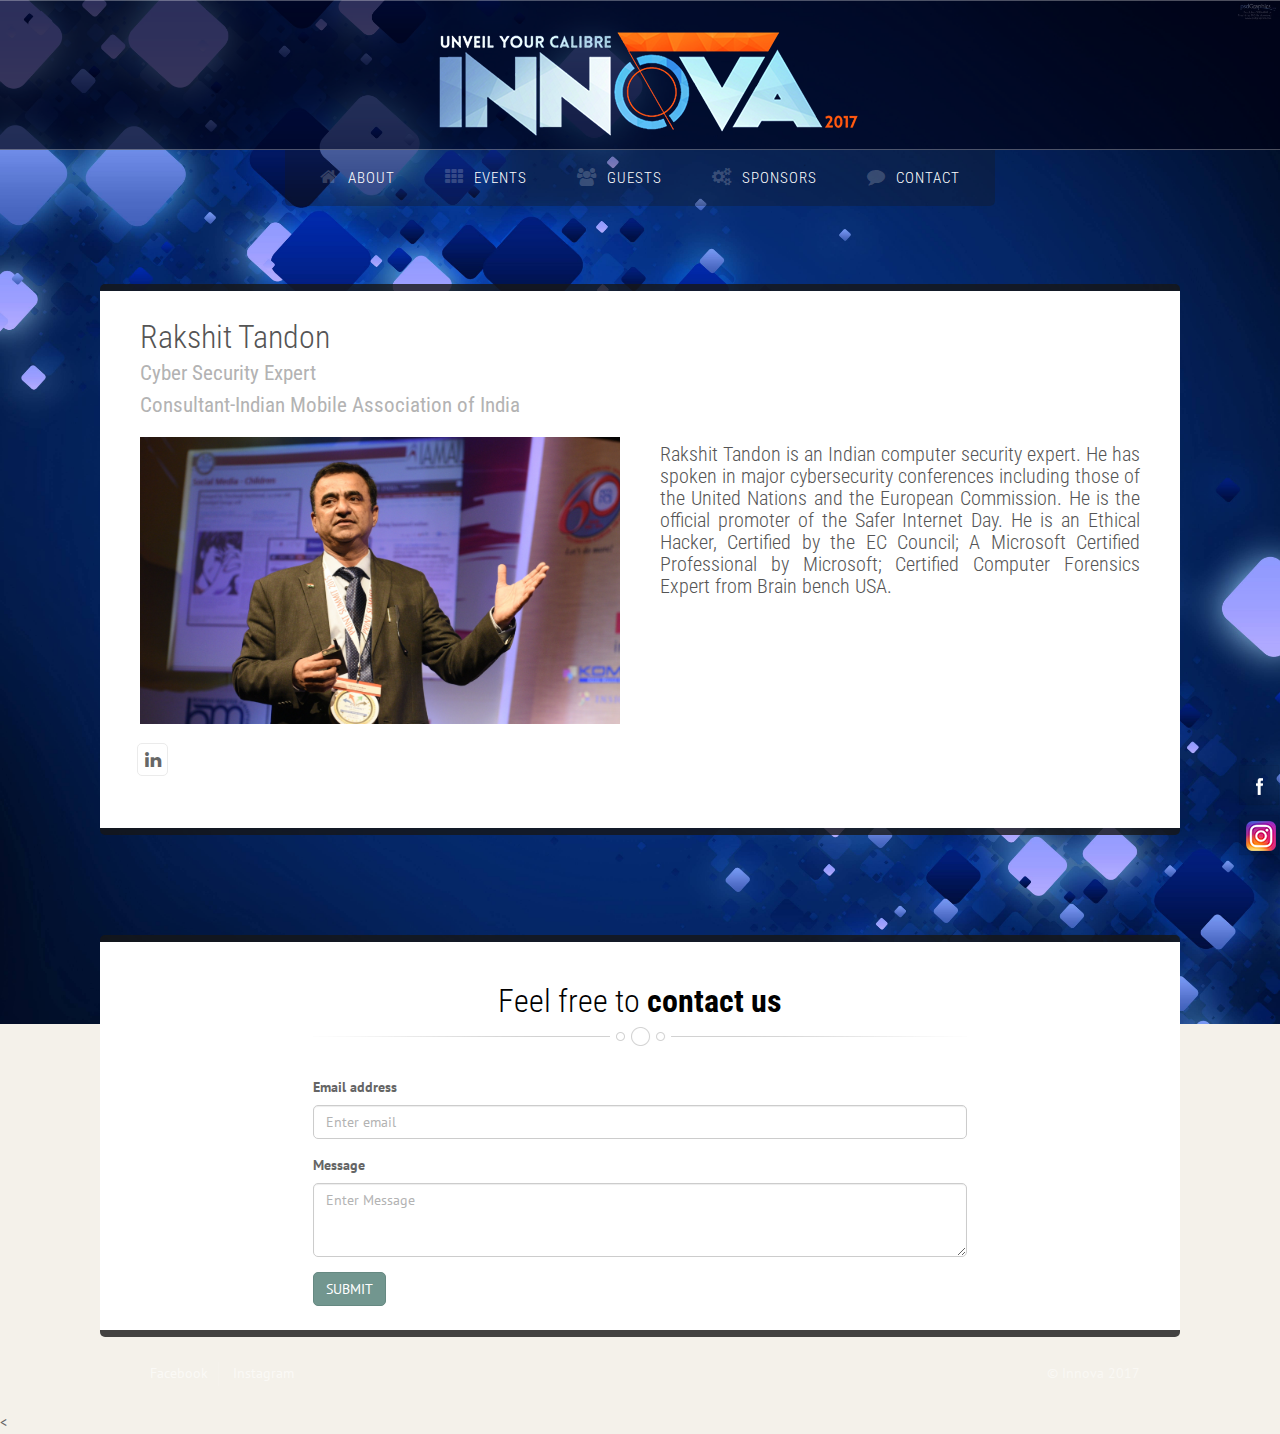
<file: about-me-8.html>
<!-- === BEGIN HEADER === -->
<!DOCTYPE html>
<!--[if IE 8]> <html lang="en" class="ie8"> <![endif]-->
<!--[if IE 9]> <html lang="en" class="ie9"> <![endif]-->
<!--[if !IE]><!-->
<html lang="en">
    <!--<![endif]-->
    <head>
        <!-- Title -->
        <title>Innova '17</title>
        <!-- Meta -->
        <meta http-equiv="content-type" content="text/html; charset=utf-8" />
        <meta name="description" content="">
        <meta name="author" content="">
        <meta name="viewport" content="width=device-width, initial-scale=1, maximum-scale=1" />
        <!-- Favicon -->
        <link href="favicon.ico" rel="shortcut icon">
        <!-- Bootstrap Core CSS -->
        <link rel="stylesheet" href="assets/css/bootstrap.css" rel="stylesheet">
        <!-- Template CSS -->
        <link rel="stylesheet" href="assets/css/animate.css" rel="stylesheet">
        <link rel="stylesheet" type="text/css" href="assets/css/owl.carousel.css">
        <link rel="stylesheet" type="text/css" href="assets/css/owl.theme.css">
        <link rel="stylesheet" href="assets/css/font-awesome.css" rel="stylesheet">
        <link rel="stylesheet" href="assets/css/nexus.css" rel="stylesheet">
        <link rel="stylesheet" href="assets/css/responsive.css" rel="stylesheet">
        <link rel="stylesheet" href="assets/css/custom.css" rel="stylesheet">
        <!-- Google Fonts-->
        <link href="http://fonts.googleapis.com/css?family=Roboto+Condensed:400,300" rel="stylesheet" type="text/css">
        <link href="http://fonts.googleapis.com/css?family=PT+Sans" type="text/css" rel="stylesheet">
        <link href="http://fonts.googleapis.com/css?family=Roboto:400,300" rel="stylesheet" type="text/css">
    </head>
    <body>
        <div id="body-bg">
            <ul class="social-icons pull-right hidden-xs">
                <li class="social-facebook">
                    <a href="https://www.facebook.com/innovadtu" target="_blank" title="Facebook"></a>
                </li>
                <li class="social-insta">
                    <a href="http://www.instagram.com/innovadtu2017" target="_blank" title="Instagram"></a>
                </li>
            </ul>
            <div id="header">
                <div class="container">
                    <div class="row">
                        <!-- Logo -->
                        <div class="logo">
                            <a href="index.html">  
                                <img src="assets/img/innova_logo.png" alt="Logo" />
                            </a>
                        </div>
                        <!-- End Logo -->
                    </div>
                </div>
            </div>
            <!-- Top Menu -->
            <div id="hornav" class="container no-padding">
                <div class="row">
                    <div class="col-md-12 no-padding">
                        <div class="text-center visible-lg">
                            <ul id="hornavmenu" class="nav navbar-nav">
                                <li>
                                    <a href="index.html" class="fa-home">About</a>
                                </li>
                                <li>
                                    <a href = "events.html" class="fa-th">Events</a>
                                </li>
                                <li>
                                    <a href="index.html#guests" class="fa-users">Guests</a>
                                </li>
                                <li>
                                    <a href="index.html#sponsor" class="fa-gears">Sponsors</a>
                                </li>
                                <li>
                                    <a href="index.html#contact" class="fa-comment">Contact</a>
                                </li>
                            </ul>
                        </div>
                    </div>
                </div>
            </div>
            <!-- End Top Menu -->
            <div id="post_header" class="container" style="height:70px">
            </div>
            <div id="content-top-border" class="container">
            </div>
            <!-- === END HEADER === -->
            <!-- === MAIN CONTENT == -->
            <div id="content">
                <div class="container background-white">
                    <div class="row margin-vert-30">
                        <div class="col-md-12">
                            <h2>Rakshit Tandon <br><small>Cyber Security Expert<br> Consultant-Indian Mobile Association of India</small></h2>
                            <div class="row">
                                <div class="col-md-6 animate fadeIn">
                                    <img src="assets/img/Guests/guest8.jpg" alt="about-me" class="margin-top-10">
                                    <ul class="list-inline about-me-icons margin-vert-20">
                                        <li>
                                            <a href="https://www.linkedin.com/in/rakshittandon" target = "_blank">
                                                <i class="fa-lg fa-border fa-linkedin"></i>
                                            </a>
                                        </li>
                                    </ul>
                                </div>
                                <div class="col-md-6 margin-bottom-10 animate fadeInRight">
                                    <div class="clearfix"></div>
                                    <p></p>
                                    <h3 style="text-align:justify;">Rakshit Tandon is an Indian computer security expert. He has spoken in major cybersecurity conferences including those of the United Nations and the European Commission. He is the official promoter of the Safer Internet Day. He is an Ethical Hacker, Certified by the EC Council; A Microsoft Certified Professional by Microsoft; Certified Computer Forensics Expert from Brain bench USA.</h3>
                                </div>
                            </div>
                            </div>
                            </div>
                        </div>
                    </div>
 <div id="content-bottom-border" class="container">
 </div>
            <!-- === END CONTENT === -->

            <div class="container" style ="height: 100px;">
             </div>
            <!-- === BEGIN FOOTER === -->
            <div id="content-top-border" class="container">
            </div>
            <div class="container background-white" id ="contact">
            <div class="row">
                <div class="col-md-8 col-md-offset-2">

                    <div class="sectionTitle text-center">
                        <br>
                        <h2>Feel free to <strong>contact us</strong></h2>
                        <div class="line">
                            <hr>
                        </div>
                        <div class="clearfix"></div>
                                   
                    </div>

                   <form id="contact-form" method="POST">
                        <div class="row">
                            <div class="col-md-12">
                                <div class="form-group">
                                    <label for="exampleInputEmail1">Email address</label>
                                    <input type="email" class="form-control" id="exampleInputEmail1" placeholder="Enter email">
                                </div>
                            </div>
                            
                        </div>
                        <div class="form-group">
                            <label for="exampleInputEmail1">Message</label>
                            <textarea class="form-control" rows="3" placeholder="Enter Message"></textarea>
                        </div>
                        
                        <button type="submit" onclick="location.href='https://mail.google.com/mail/?view=cm&fs=1&to=corporate@innovafest.in'" class="btn btn-primary black-background" id="contactbtn"  style="text-transform: uppercase;">Submit</button>
                        <br><br>
                    </form>
                </div>
            </div>
        </Div>
        <div id="content-bottom-border" class="container">
        </div>
            <!-- Footer Menu -->
            <div id="footer">
                <div class="container">
                    <div class="row">
                        <div id="footermenu" class="col-md-8">
                            <ul class="list-unstyled list-inline">
                                <li>
                                    <a href="https://www.facebook.com/innovadtu" target="_blank">Facebook</a>
                                </li>
                                <li>
                                    <a href="http://www.instagram.com/innovadtu2017" target="_blank">Instagram</a>
                                </li>
                            </ul>
                        </div>
                        <div id="copyright" class="col-md-4">
                            <p class="pull-right">&copy; Innova 2017</p>
                        </div>
                    </div>
                </div>
            </div>
            <!-- End Footer Menu -->
            <!-- JS -->
            <script type="text/javascript" src="assets/js/jquery.min.js" type="text/javascript"></script>
            <script type="text/javascript" src="assets/js/bootstrap.min.js" type="text/javascript"></script>
            <script type="text/javascript" src="assets/js/scripts.js"></script>
            <script type = "text/javascript" src="assets/js/owl.carousel.js"></script> 
            <script type="text/javascript" src="assets/js/SmoothScroll.js"></script>
            <!-- Isotope - Portfolio Sorting -->
            <script type="text/javascript" src="assets/js/jquery.isotope.js" type="text/javascript"></script>
            <!-- Mobile Menu - Slicknav -->
            <script type="text/javascript" src="assets/js/jquery.slicknav.js" type="text/javascript"></script>
            <!-- Animate on Scroll-->
            <script type="text/javascript" src="assets/js/jquery.visible.js" charset="utf-8"></script>
            <!-- Sticky Div -->
            <script type="text/javascript" src="assets/js/jquery.sticky.js" charset="utf-8"></script>
            <!-- Slimbox2-->
            <script type="text/javascript" src="assets/js/slimbox2.js" charset="utf-8"></script>
            <!-- Modernizr -->
            <script src="assets/js/modernizr.custom.js" type="text/javascript"></script>
            <!--Common-->
            <script src="assets/js/common.js"></script>
            <!-- End JS -->
        </div>
    </body>
</html>
<
</file>
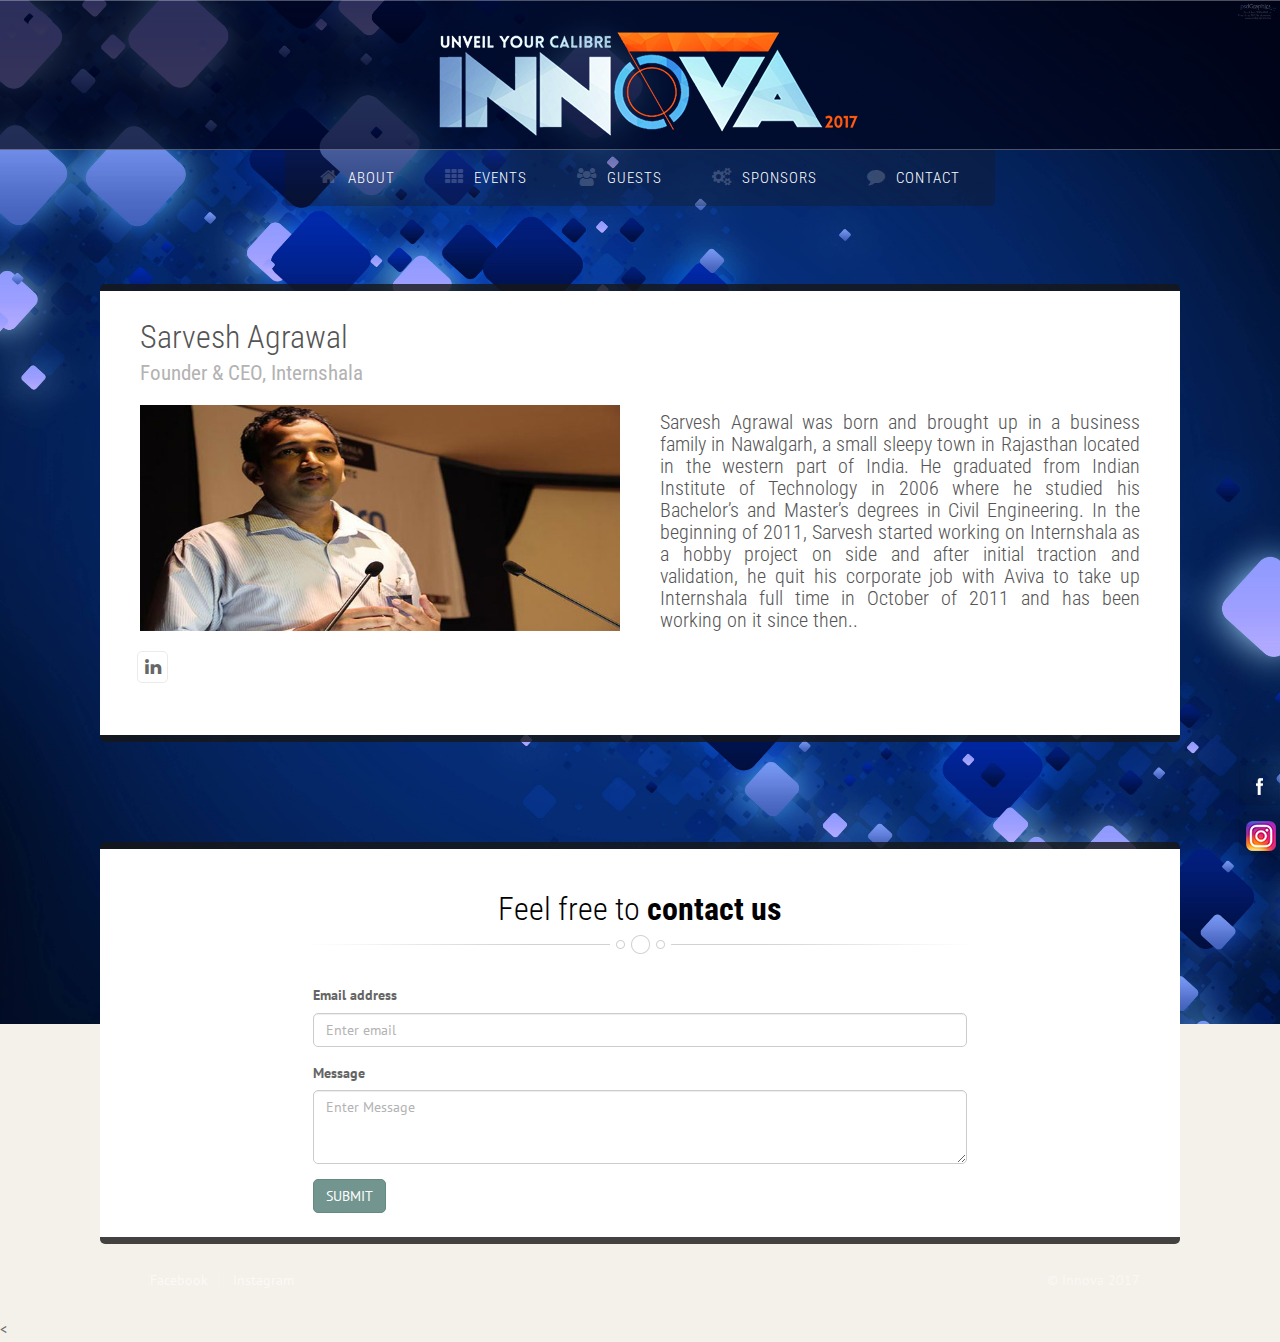
<file: about-me-9.html>
<!-- === BEGIN HEADER === -->
<!DOCTYPE html>
<!--[if IE 8]> <html lang="en" class="ie8"> <![endif]-->
<!--[if IE 9]> <html lang="en" class="ie9"> <![endif]-->
<!--[if !IE]><!-->
<html lang="en">
    <!--<![endif]-->
    <head>
        <!-- Title -->
        <title>Innova '17</title>
        <!-- Meta -->
        <meta http-equiv="content-type" content="text/html; charset=utf-8" />
        <meta name="description" content="">
        <meta name="author" content="">
        <meta name="viewport" content="width=device-width, initial-scale=1, maximum-scale=1" />
        <!-- Favicon -->
        <link href="favicon.ico" rel="shortcut icon">
        <!-- Bootstrap Core CSS -->
        <link rel="stylesheet" href="assets/css/bootstrap.css" rel="stylesheet">
        <!-- Template CSS -->
        <link rel="stylesheet" href="assets/css/animate.css" rel="stylesheet">
        <link rel="stylesheet" type="text/css" href="assets/css/owl.carousel.css">
        <link rel="stylesheet" type="text/css" href="assets/css/owl.theme.css">
        <link rel="stylesheet" href="assets/css/font-awesome.css" rel="stylesheet">
        <link rel="stylesheet" href="assets/css/nexus.css" rel="stylesheet">
        <link rel="stylesheet" href="assets/css/responsive.css" rel="stylesheet">
        <link rel="stylesheet" href="assets/css/custom.css" rel="stylesheet">
        <!-- Google Fonts-->
        <link href="http://fonts.googleapis.com/css?family=Roboto+Condensed:400,300" rel="stylesheet" type="text/css">
        <link href="http://fonts.googleapis.com/css?family=PT+Sans" type="text/css" rel="stylesheet">
        <link href="http://fonts.googleapis.com/css?family=Roboto:400,300" rel="stylesheet" type="text/css">
    </head>
    <body>
        <div id="body-bg">
            <ul class="social-icons pull-right hidden-xs">
                <li class="social-facebook">
                    <a href="https://www.facebook.com/innovadtu" target="_blank" title="Facebook"></a>
                </li>
                <li class="social-insta">
                    <a href="http://www.instagram.com/innovadtu2017" target="_blank" title="Instagram"></a>
                </li>
            </ul>
            <div id="header">
                <div class="container">
                    <div class="row">
                        <!-- Logo -->
                        <div class="logo">
                            <a href="index.html">  
                                <img src="assets/img/innova_logo.png" alt="Logo" />
                            </a>
                        </div>
                        <!-- End Logo -->
                    </div>
                </div>
            </div>
            <!-- Top Menu -->
            <div id="hornav" class="container no-padding">
                <div class="row">
                    <div class="col-md-12 no-padding">
                        <div class="text-center visible-lg">
                            <ul id="hornavmenu" class="nav navbar-nav">
                                <li>
                                    <a href="index.html" class="fa-home">About</a>
                                </li>
                                <li>
                                    <a href = "events.html" class="fa-th">Events</a>
                                </li>
                                <li>
                                    <a href="index.html#guests" class="fa-users">Guests</a>
                                </li>
                                <li>
                                    <a href="index.html#sponsor" class="fa-gears">Sponsors</a>
                                </li>
                                <li>
                                    <a href="index.html#contact" class="fa-comment">Contact</a>
                                </li>
                            </ul>
                        </div>
                    </div>
                </div>
            </div>
            <!-- End Top Menu -->
            <div id="post_header" class="container" style="height:70px">
            </div>
            <div id="content-top-border" class="container">
            </div>
            <!-- === END HEADER === -->
            <!-- === MAIN CONTENT == -->
            <div id="content">
                <div class="container background-white">
                    <div class="row margin-vert-30">
                        <div class="col-md-12">
                            <h2>Sarvesh Agrawal <br><small>Founder &amp; CEO, Internshala</small></h2>
                            <div class="row">
                                <div class="col-md-6 animate fadeIn">
                                    <img src="assets/img/Guests/guest9.jpg" alt="about-me" class="margin-top-10">
                                    <ul class="list-inline about-me-icons margin-vert-20">
                                        <li>
                                            <a href="https://www.linkedin.com/in/sarveshagrawal" target = "_blank">
                                                <i class="fa-lg fa-border fa-linkedin"></i>
                                            </a>
                                        </li>
                                    </ul>
                                </div>
                                <div class="col-md-6 margin-bottom-10 animate fadeInRight">
                                    <div class="clearfix"></div>
                                    <p></p>
                                    <h3 style="text-align:justify;">Sarvesh Agrawal was born and brought up in a business family in Nawalgarh, a small sleepy town in Rajasthan located in the western part of India. He graduated from Indian Institute of Technology in 2006 where he studied his Bachelor’s and Master’s degrees in Civil Engineering. In the beginning of 2011, Sarvesh started working on Internshala as a hobby project on side and after initial traction and validation, he quit his corporate job with Aviva to take up Internshala full time in October of 2011 and has been working on it since then..</h3>
                                </div>
                            </div>
                            </div>
                            </div>
                        </div>
                    </div>
 <div id="content-bottom-border" class="container">
 </div>
            <!-- === END CONTENT === -->

            <div class="container" style ="height: 100px;">
             </div>
            <!-- === BEGIN FOOTER === -->
            <div id="content-top-border" class="container">
            </div>
            <div class="container background-white" id ="contact">
            <div class="row">
                <div class="col-md-8 col-md-offset-2">

                    <div class="sectionTitle text-center">
                        <br>
                        <h2>Feel free to <strong>contact us</strong></h2>
                        <div class="line">
                            <hr>
                        </div>
                        <div class="clearfix"></div>
                                   
                    </div>

                   <form id="contact-form" method="POST">
                        <div class="row">
                            <div class="col-md-12">
                                <div class="form-group">
                                    <label for="exampleInputEmail1">Email address</label>
                                    <input type="email" class="form-control" id="exampleInputEmail1" placeholder="Enter email">
                                </div>
                            </div>
                            
                        </div>
                        <div class="form-group">
                            <label for="exampleInputEmail1">Message</label>
                            <textarea class="form-control" rows="3" placeholder="Enter Message"></textarea>
                        </div>
                        
                        <button type="submit" onclick="location.href='https://mail.google.com/mail/?view=cm&fs=1&to=corporate@innovafest.in'" class="btn btn-primary black-background" id="contactbtn"  style="text-transform: uppercase;">Submit</button>
                        <br><br>
                    </form>
                </div>
            </div>
        </Div>
        <div id="content-bottom-border" class="container">
        </div>
            <!-- Footer Menu -->
            <div id="footer">
                <div class="container">
                    <div class="row">
                        <div id="footermenu" class="col-md-8">
                            <ul class="list-unstyled list-inline">
                                <li>
                                    <a href="https://www.facebook.com/innovadtu" target="_blank">Facebook</a>
                                </li>
                                <li>
                                    <a href="http://www.instagram.com/innovadtu2017" target="_blank">Instagram</a>
                                </li>
                            </ul>
                        </div>
                        <div id="copyright" class="col-md-4">
                            <p class="pull-right">&copy; Innova 2017</p>
                        </div>
                    </div>
                </div>
            </div>
            <!-- End Footer Menu -->
            <!-- JS -->
            <script type="text/javascript" src="assets/js/jquery.min.js" type="text/javascript"></script>
            <script type="text/javascript" src="assets/js/bootstrap.min.js" type="text/javascript"></script>
            <script type="text/javascript" src="assets/js/scripts.js"></script>
            <script type = "text/javascript" src="assets/js/owl.carousel.js"></script> 
            <script type="text/javascript" src="assets/js/SmoothScroll.js"></script>
            <!-- Isotope - Portfolio Sorting -->
            <script type="text/javascript" src="assets/js/jquery.isotope.js" type="text/javascript"></script>
            <!-- Mobile Menu - Slicknav -->
            <script type="text/javascript" src="assets/js/jquery.slicknav.js" type="text/javascript"></script>
            <!-- Animate on Scroll-->
            <script type="text/javascript" src="assets/js/jquery.visible.js" charset="utf-8"></script>
            <!-- Sticky Div -->
            <script type="text/javascript" src="assets/js/jquery.sticky.js" charset="utf-8"></script>
            <!-- Slimbox2-->
            <script type="text/javascript" src="assets/js/slimbox2.js" charset="utf-8"></script>
            <!-- Modernizr -->
            <script src="assets/js/modernizr.custom.js" type="text/javascript"></script>
            <!--Common-->
            <script src="assets/js/common.js"></script>
            <!-- End JS -->
        </div>
    </body>
</html>
<
</file>
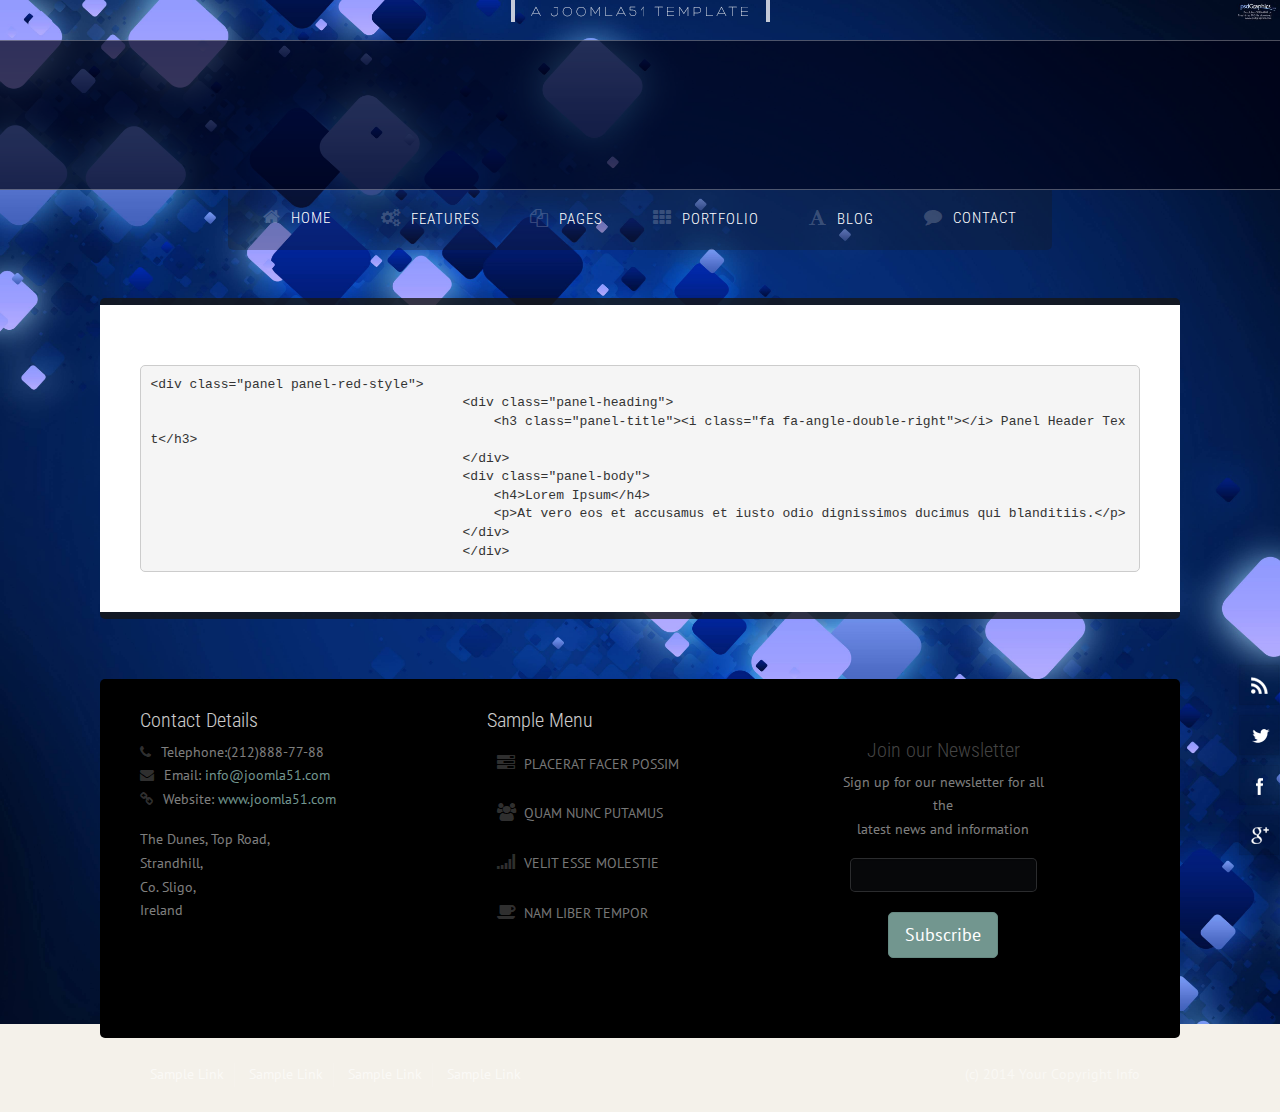
<file: blank-page.html>
<!-- === BEGIN HEADER === -->
<!DOCTYPE html>
<!--[if IE 8]> <html lang="en" class="ie8"> <![endif]-->
<!--[if IE 9]> <html lang="en" class="ie9"> <![endif]-->
<!--[if !IE]><!-->
<html lang="en">
    <!--<![endif]-->
    <head>
        <!-- Title -->
        <title>Lifestyle - Professional Bootstrap Template</title>
        <!-- Meta -->
        <meta http-equiv="content-type" content="text/html; charset=utf-8" />
        <meta name="description" content="">
        <meta name="author" content="">
        <meta name="viewport" content="width=device-width, initial-scale=1, maximum-scale=1" />
        <!-- Favicon -->
        <link href="favicon.ico" rel="shortcut icon">
        <!-- Bootstrap Core CSS -->
        <link rel="stylesheet" href="assets/css/bootstrap.css" rel="stylesheet">
        <!-- Template CSS -->
        <link rel="stylesheet" href="assets/css/animate.css" rel="stylesheet">
        <link rel="stylesheet" href="assets/css/font-awesome.css" rel="stylesheet">
        <link rel="stylesheet" href="assets/css/nexus.css" rel="stylesheet">
        <link rel="stylesheet" href="assets/css/responsive.css" rel="stylesheet">
        <link rel="stylesheet" href="assets/css/custom.css" rel="stylesheet">
        <!-- Google Fonts-->
        <link href="http://fonts.googleapis.com/css?family=Roboto+Condensed:400,300" rel="stylesheet" type="text/css">
        <link href="http://fonts.googleapis.com/css?family=PT+Sans" type="text/css" rel="stylesheet">
        <link href="http://fonts.googleapis.com/css?family=Roboto:400,300" rel="stylesheet" type="text/css">
    </head>
    <body>
        <div id="body-bg">
            <ul class="social-icons pull-right hidden-xs">
                <li class="social-rss">
                    <a href="#" target="_blank" title="RSS"></a>
                </li>
                <li class="social-twitter">
                    <a href="#" target="_blank" title="Twitter"></a>
                </li>
                <li class="social-facebook">
                    <a href="#" target="_blank" title="Facebook"></a>
                </li>
                <li class="social-googleplus">
                    <a href="#" target="_blank" title="GooglePlus"></a>
                </li>
            </ul>
            <div id="pre-header" class="container" style="height: 40px">
                <!-- Spacing above header -->
            </div>
            <div id="header">
                <div class="container">
                    <div class="row">
                        <!-- Logo -->
                        <div class="logo">
                            <a href="index.html" title="">
                                <img src="assets/img/logo.png" alt="Logo" />
                            </a>
                        </div>
                        <!-- End Logo -->
                    </div>
                </div>
            </div>
            <!-- Top Menu -->
            <div id="hornav" class="container no-padding">
                <div class="row">
                    <div class="col-md-12 no-padding">
                        <div class="text-center visible-lg">
                            <ul id="hornavmenu" class="nav navbar-nav">
                                <li>
                                    <a href="index.html" class="fa-home">Home</a>
                                </li>
                                <li>
                                    <span class="fa-gears">Features</span>
                                    <ul>
                                        <li class="parent">
                                            <span>Typography</span>
                                            <ul>
                                                <li>
                                                    <a href="features-typo-basic.html">Basic Typography</a>
                                                </li>
                                                <li>
                                                    <a href="features-typo-blockquotes.html">Blockquotes</a>
                                                </li>
                                            </ul>
                                        </li>
                                        <li class="parent">
                                            <span>Components</span>
                                            <ul>
                                                <li>
                                                    <a href="features-labels.html">Labels</a>
                                                </li>
                                                <li>
                                                    <a href="features-progress-bars.html">Progress Bars</a>
                                                </li>
                                                <li>
                                                    <a href="features-panels.html">Panels</a>
                                                </li>
                                                <li>
                                                    <a href="features-pagination.html">Pagination</a>
                                                </li>
                                            </ul>
                                        </li>
                                        <li class="parent">
                                            <span>Icons</span>
                                            <ul>
                                                <li>
                                                    <a href="features-icons.html">Icons General</a>
                                                </li>
                                                <li>
                                                    <a href="features-icons-social.html">Social Icons</a>
                                                </li>
                                                <li>
                                                    <a href="features-icons-font-awesome.html">Font Awesome</a>
                                                </li>
                                                <li>
                                                    <a href="features-icons-glyphicons.html">Glyphicons</a>
                                                </li>
                                            </ul>
                                        </li>
                                        <li>
                                            <a href="features-testimonials.html">Testimonials</a>
                                        </li>
                                        <li>
                                            <a href="features-accordions-tabs.html">Accordions & Tabs</a>
                                        </li>
                                        <li>
                                            <a href="features-buttons.html">Buttons</a>
                                        </li>
                                        <li>
                                            <a href="features-carousels.html">Carousels</a>
                                        </li>
                                        <li>
                                            <a href="features-grid.html">Grid System</a>
                                        </li>
                                        <li>
                                            <a href="features-animate-on-scroll.html">Animate On Scroll</a>
                                        </li>
                                    </ul>
                                </li>
                                <li>
                                    <span class="fa-copy">Pages</span>
                                    <ul>
                                        <li>
                                            <a href="pages-about-us.html">About Us</a>
                                        </li>
                                        <li>
                                            <a href="pages-services.html">Services</a>
                                        </li>
                                        <li>
                                            <a href="pages-faq.html">F.A.Q.</a>
                                        </li>
                                        <li>
                                            <a href="pages-about-me.html">About Me</a>
                                        </li>
                                        <li>
                                            <a href="pages-full-width.html">Full Width</a>
                                        </li>
                                        <li>
                                            <a href="pages-left-sidebar.html">Left Sidebar</a>
                                        </li>
                                        <li>
                                            <a href="pages-right-sidebar.html">Right Sidebar</a>
                                        </li>
                                        <li>
                                            <a href="pages-login.html">Login</a>
                                        </li>
                                        <li>
                                            <a href="pages-sign-up.html">Sign-Up</a>
                                        </li>
                                        <li>
                                            <a href="pages-404.html">404 Error Page</a>
                                        </li>
                                    </ul>
                                </li>
                                <li>
                                    <span class="fa-th">Portfolio</span>
                                    <ul>
                                        <li>
                                            <a href="portfolio-2-column.html">2 Column</a>
                                        </li>
                                        <li>
                                            <a href="portfolio-3-column.html">3 Column</a>
                                        </li>
                                        <li>
                                            <a href="portfolio-4-column.html">4 Column</a>
                                        </li>
                                        <li>
                                            <a href="portfolio-6-column.html">6 Column</a>
                                        </li>
                                    </ul>
                                </li>
                                <li>
                                    <span class="fa-font">Blog</span>
                                    <ul>
                                        <li>
                                            <a href="blog-list.html">Blog</a>
                                        </li>
                                        <li>
                                            <a href="blog-single.html">Blog Single Item</a>
                                        </li>
                                    </ul>
                                </li>
                                <li>
                                    <a href="contact.html" class="fa-comment">Contact</a>
                                </li>
                            </ul>
                        </div>
                    </div>
                </div>
            </div>
            <!-- End Top Menu -->
            <div id="post_header" class="container" style="height: 40px">
                <!-- Spacing below header -->
            </div>
            <div id="content-top-border" class="container">
            </div>
            <!-- === END HEADER === -->
            <!-- === BEGIN CONTENT === -->
            <div id="content">
                <div class="container background-white">
                    <div class="row margin-vert-30">
                        <div class="col-md-12 margin-top-30">
                            <pre><code>&lt;div class="panel panel-red-style"&gt;
                                        &lt;div class="panel-heading"&gt;
                                            &lt;h3 class="panel-title"&gt;&lt;i class="fa fa-angle-double-right"&gt;&lt;/i&gt; Panel Header Text&lt;/h3&gt;
                                        &lt;/div&gt;
                                        &lt;div class="panel-body"&gt;
                                            &lt;h4&gt;Lorem Ipsum&lt;/h4&gt;  
                                            &lt;p&gt;At vero eos et accusamus et iusto odio dignissimos ducimus qui blanditiis.&lt;/p&gt;
                                        &lt;/div&gt;
                                        &lt;/div&gt;</code></pre>
                        </div>
                    </div>
                </div>
            </div>
            <!-- === END CONTENT === -->
            <!-- === BEGIN FOOTER === -->
            <div id="content-bottom-border" class="container">
            </div>
            <div id="base">
                <div class="container padding-vert-30 margin-top-60">
                    <div class="row">
                        <!-- Contact Details -->
                        <div class="col-md-4 margin-bottom-20">
                            <h3 class="margin-bottom-10">Contact Details</h3>
                            <p>
                                <span class="fa-phone">Telephone:</span>(212)888-77-88
                                <br>
                                <span class="fa-envelope">Email:</span>
                                <a href="mailto:info@joomla51.com">info@joomla51.com</a>
                                <br>
                                <span class="fa-link">Website:</span>
                                <a href="http://www.joomla51.com">www.joomla51.com</a>
                            </p>
                            <p>The Dunes, Top Road,
                                <br>Strandhill,
                                <br>Co. Sligo,
                                <br>Ireland</p>
                        </div>
                        <!-- End Contact Details -->
                        <!-- Sample Menu -->
                        <div class="col-md-3 margin-bottom-20">
                            <h3 class="margin-bottom-10">Sample Menu</h3>
                            <ul class="menu">
                                <li>
                                    <a class="fa-tasks" href="#">Placerat facer possim</a>
                                </li>
                                <li>
                                    <a class="fa-users" href="#">Quam nunc putamus</a>
                                </li>
                                <li>
                                    <a class="fa-signal" href="#">Velit esse molestie</a>
                                </li>
                                <li>
                                    <a class="fa-coffee" href="#">Nam liber tempor</a>
                                </li>
                            </ul>
                            <div class="clearfix"></div>
                        </div>
                        <!-- End Sample Menu -->
                        <div class="col-md-1"></div>
                        <!-- Disclaimer -->
                        <div class="col-md-3 margin-bottom-20 padding-vert-30 text-center">
                            <h3 class="color-gray margin-bottom-10">Join our Newsletter</h3>
                            <p>
                                Sign up for our newsletter for all the
                                <br>latest news and information
                            </p>
                            <input type="email">
                            <br>
                            <button class="btn btn-primary btn-lg margin-top-20" type="button">Subscribe</button>
                        </div>
                        <!-- End Disclaimer -->
                        <div class="clearfix"></div>
                    </div>
                </div>
            </div>
            <!-- Footer Menu -->
            <div id="footer">
                <div class="container">
                    <div class="row">
                        <div id="footermenu" class="col-md-8">
                            <ul class="list-unstyled list-inline">
                                <li>
                                    <a href="#" target="_blank">Sample Link</a>
                                </li>
                                <li>
                                    <a href="#" target="_blank">Sample Link</a>
                                </li>
                                <li>
                                    <a href="#" target="_blank">Sample Link</a>
                                </li>
                                <li>
                                    <a href="#" target="_blank">Sample Link</a>
                                </li>
                            </ul>
                        </div>
                        <div id="copyright" class="col-md-4">
                            <p class="pull-right">(c) 2014 Your Copyright Info</p>
                        </div>
                    </div>
                </div>
            </div>
            <!-- End Footer Menu -->
            <!-- JS -->
            <script type="text/javascript" src="assets/js/jquery.min.js" type="text/javascript"></script>
            <script type="text/javascript" src="assets/js/bootstrap.min.js" type="text/javascript"></script>
            <script type="text/javascript" src="assets/js/scripts.js"></script>
            <!-- Isotope - Portfolio Sorting -->
            <script type="text/javascript" src="assets/js/jquery.isotope.js" type="text/javascript"></script>
            <!-- Mobile Menu - Slicknav -->
            <script type="text/javascript" src="assets/js/jquery.slicknav.js" type="text/javascript"></script>
            <!-- Animate on Scroll-->
            <script type="text/javascript" src="assets/js/jquery.visible.js" charset="utf-8"></script>
            <!-- Sticky Div -->
            <script type="text/javascript" src="assets/js/jquery.sticky.js" charset="utf-8"></script>
            <!-- Slimbox2-->
            <script type="text/javascript" src="assets/js/slimbox2.js" charset="utf-8"></script>
            <!-- Modernizr -->
            <script src="assets/js/modernizr.custom.js" type="text/javascript"></script>
            <!-- End JS -->
    </body>
</html>
<!-- === END FOOTER === -->
</file>
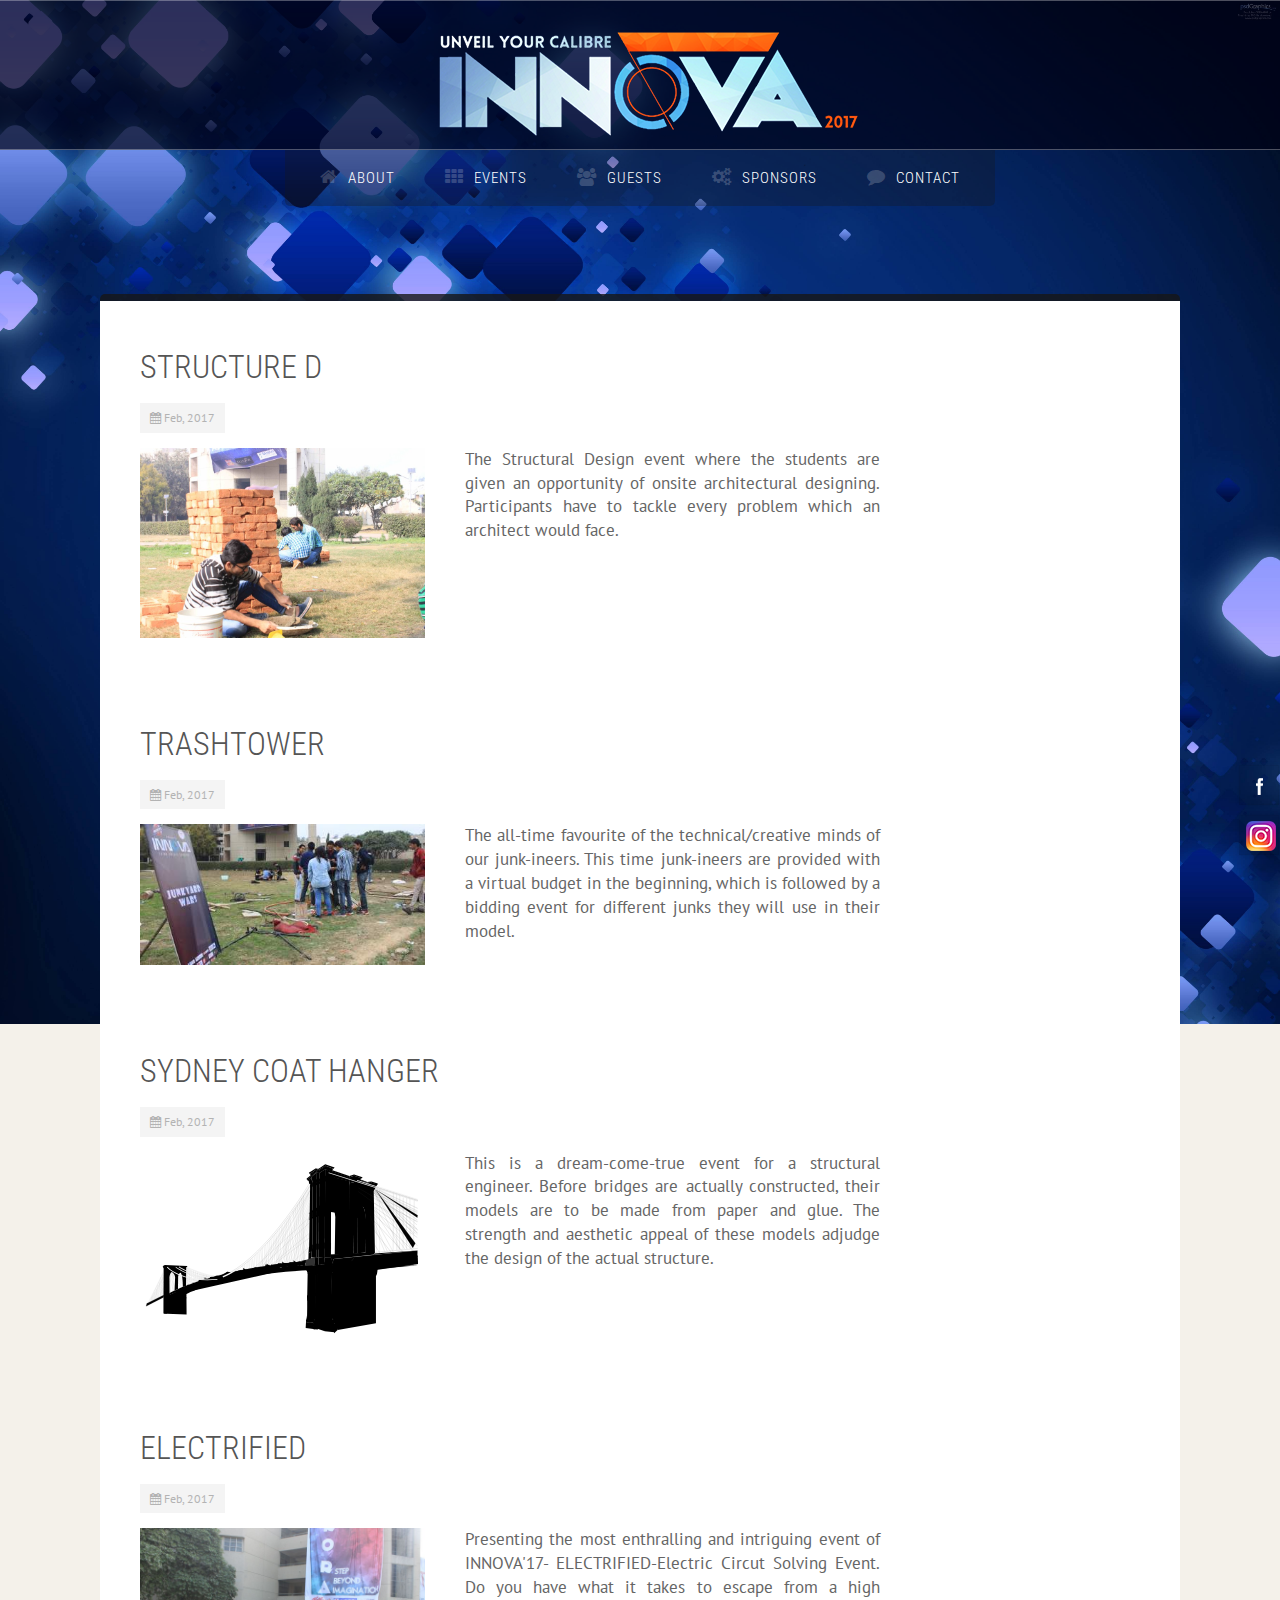
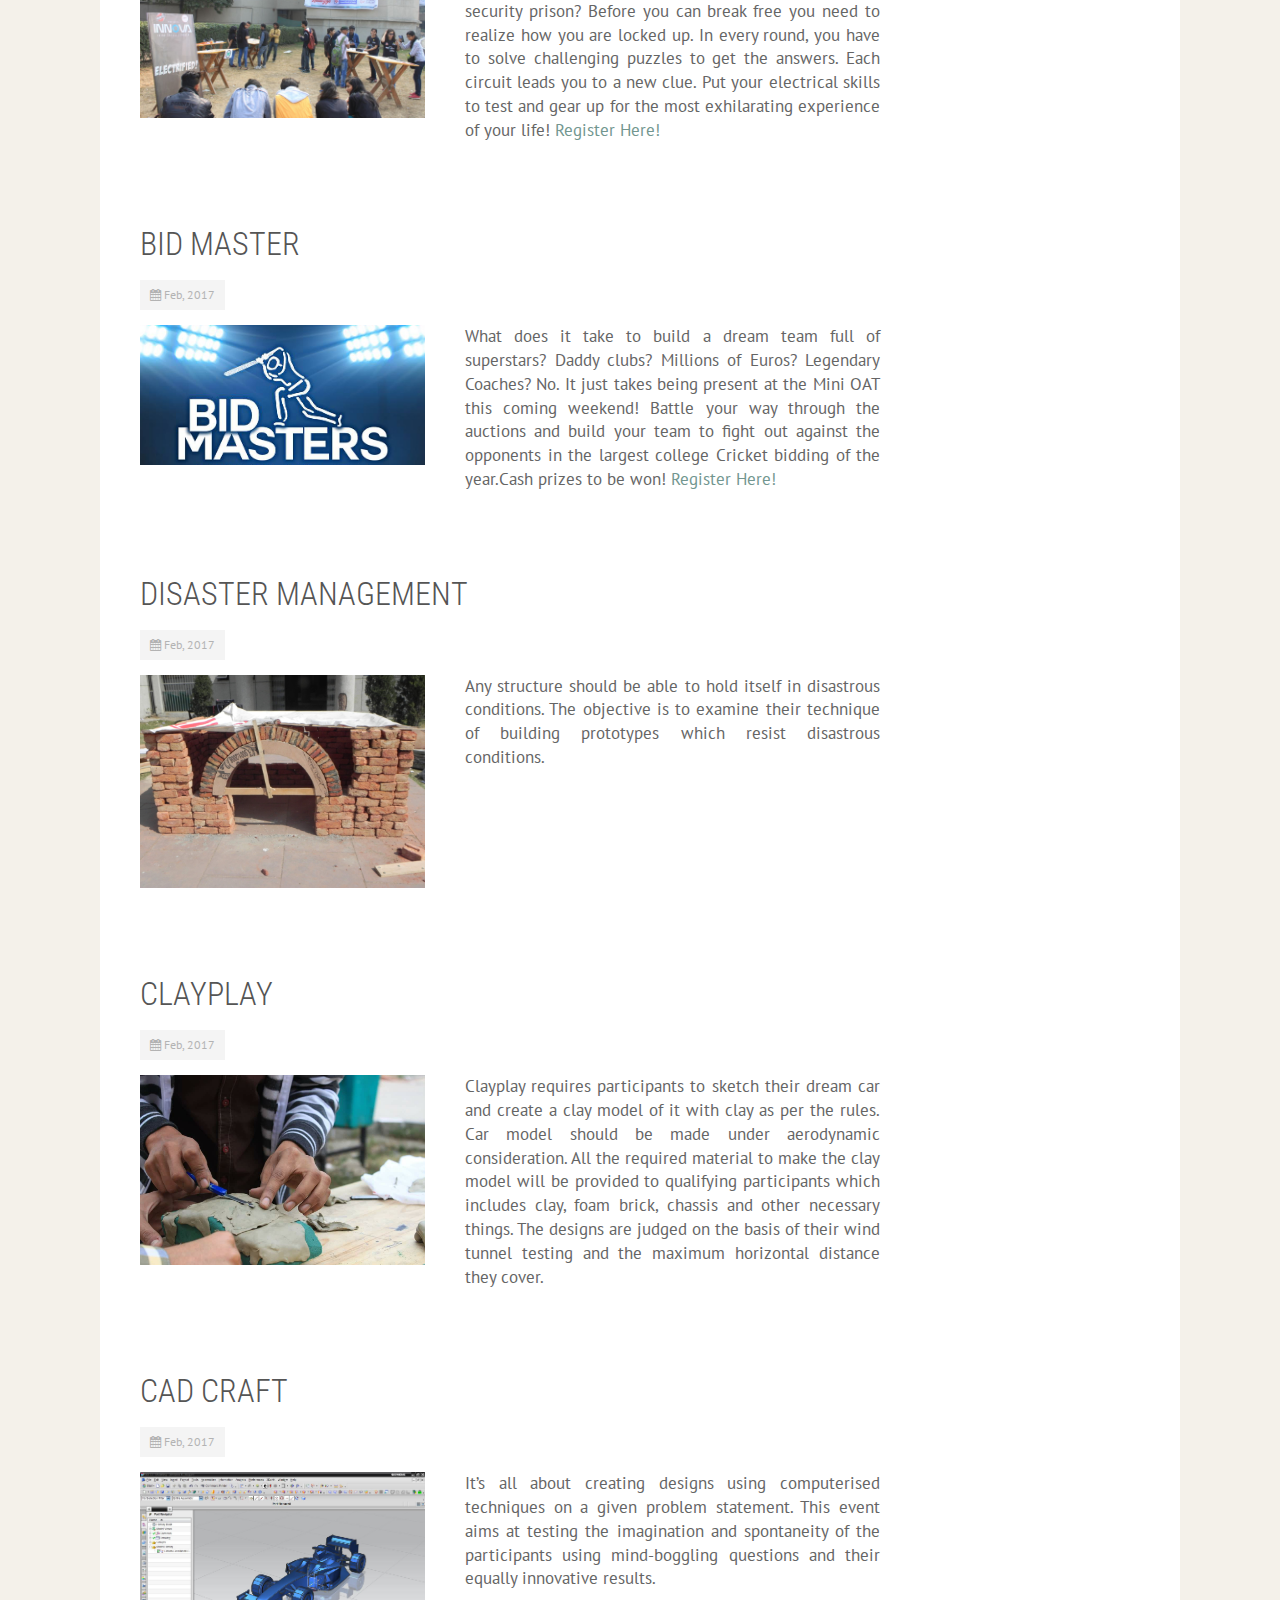
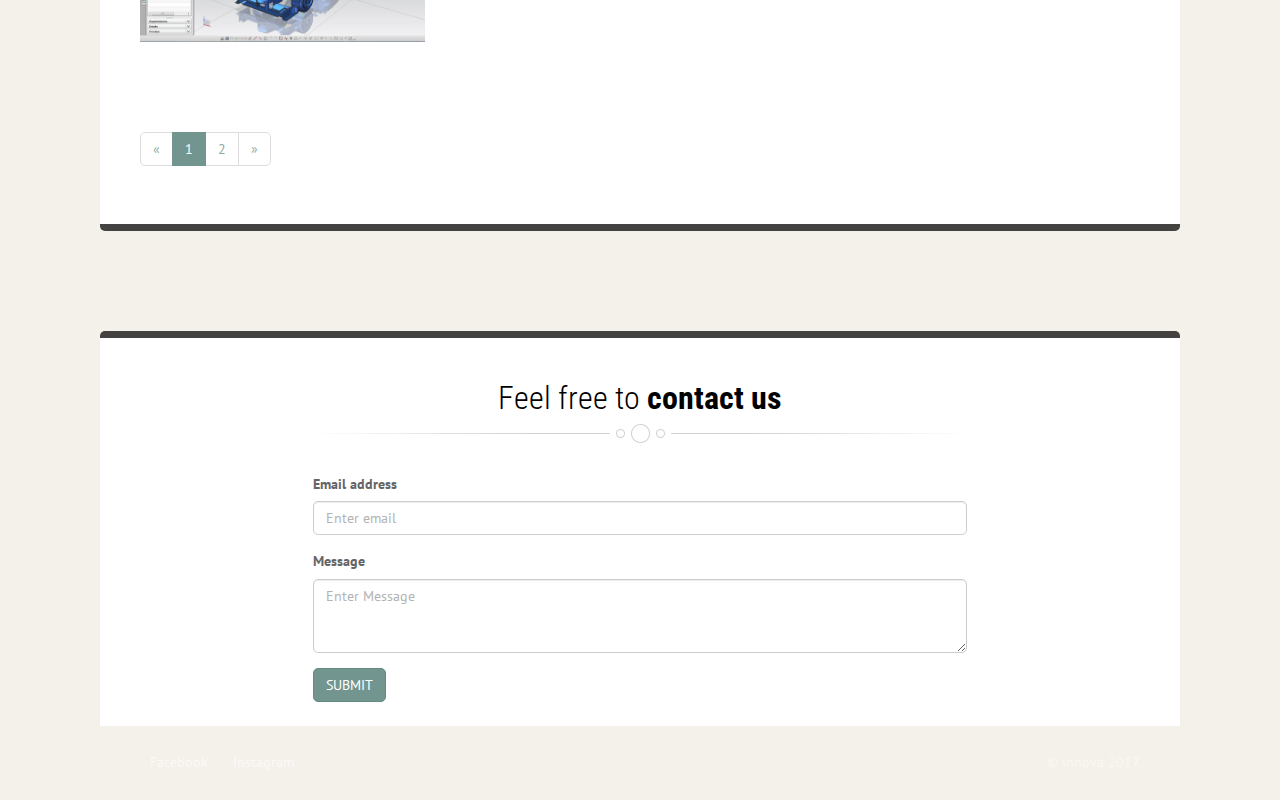
<file: events.html>
<!-- === BEGIN HEADER === -->
<!DOCTYPE html>
<!--[if IE 8]> <html lang="en" class="ie8"> <![endif]-->
<!--[if IE 9]> <html lang="en" class="ie9"> <![endif]-->
<!--[if !IE]><!-->
<html lang="en">
    <!--<![endif]-->
    <head>
        <!-- Title -->
        <title>Innova '17</title>
        <!-- Meta -->
        <meta http-equiv="content-type" content="text/html; charset=utf-8" />
        <meta name="description" content="">
        <meta name="author" content="">
        <meta name="viewport" content="width=device-width, initial-scale=1, maximum-scale=1" />
        <!-- Favicon -->
        <link href="favicon.ico" rel="shortcut icon">
        <!-- Bootstrap Core CSS -->
        <link rel="stylesheet" href="assets/css/bootstrap.css" rel="stylesheet">
        <!-- Template CSS -->
        <link rel="stylesheet" href="assets/css/animate.css" rel="stylesheet">
        <link rel="stylesheet" type="text/css" href="assets/css/owl.carousel.css">
        <link rel="stylesheet" type="text/css" href="assets/css/owl.theme.css">
        <link rel="stylesheet" href="assets/css/font-awesome.css" rel="stylesheet">
        <link rel="stylesheet" href="assets/css/nexus.css" rel="stylesheet">
        <link rel="stylesheet" href="assets/css/responsive.css" rel="stylesheet">
        <link rel="stylesheet" href="assets/css/custom.css" rel="stylesheet">
        <!-- Google Fonts-->
        <link href="http://fonts.googleapis.com/css?family=Roboto+Condensed:400,300" rel="stylesheet" type="text/css">
        <link href="http://fonts.googleapis.com/css?family=PT+Sans" type="text/css" rel="stylesheet">
        <link href="http://fonts.googleapis.com/css?family=Roboto:400,300" rel="stylesheet" type="text/css">
    </head>
    <body>
        <div id="body-bg">
            <ul class="social-icons pull-right hidden-xs">
                <li class="social-facebook">
                    <a href="https://www.facebook.com/innovadtu" target="_blank" title="Facebook"></a>
                </li>
                <li class="social-insta">
                    <a href="http://www.instagram.com/innovadtu2017" target="_blank" title="Instagram"></a>
                </li>
            </ul>
            <div id="header">
                <div class="container">
                    <div class="row">
                        <!-- Logo -->
                        <div class="logo">
                            <div class="innova">
                                <img src="assets/img/innova_logo.png" alt="Logo" />
                                </div>
                        </div>
                        <!-- End Logo -->
                    </div>
                </div>
            </div>
            <!-- Top Menu -->
            <div id="hornav" class="container no-padding">
                <div class="row">
                    <div class="col-md-12 no-padding">
                        <div class="text-center visible-lg">
                            <ul id="hornavmenu" class="nav navbar-nav">
                                <li>
                                    <a href="index.html" class="fa-home">About</a>
                                </li>
                                <li>
                                    <a href="events.html" class="fa-th">Events</a>
                                </li>
                                <li>
                                    <a href="index.html#guests" class="fa-users">Guests</a>
                                </li>
                                <li>
                                    <a href="index.html#sponsor" class="fa-gears">Sponsors</a>
                                </li>
                                <li>
                                    <a href="#contact" class="fa-comment">Contact</a>
                                </li>
                            </ul>
                        </div>
                    </div>
                </div>
            </div>
            <!-- End Top Menu -->
            <div id="post_header" class="container" style="height:80px">
            </div>
            <div id="content-top-border" class="container">
            </div>
            <!-- === END HEADER === -->
            <!-- === BEGIN CONTENT === -->
            <div id="content">
                <div class="container background-white">
                    <div class="row margin-vert-30">
                        <!-- Main Column -->
                        <div class="col-md-9">
                            <!-- Blog Post -->
                            <div class="blog-post padding-bottom-20">
                                <!-- Blog Item Header -->
                                <div class="blog-item-header">
                                    <!-- Title -->
                                    <h2>
                                        <a href="#">
                                            STRUCTURE D</a>
                                    </h2>
                                    <div class="clearfix"></div>
                                    <!-- End Title -->
                                </div>
                                <!-- End Blog Item Header -->
                                <!-- Blog Item Details -->
                                <div class="blog-post-details">
                                    <!-- Date -->
                                    <div class="blog-post-details-item blog-post-details-item-left">
                                        <i class="fa fa-calendar color-gray-light"></i>
                                        <a href="#">Feb, 2017</a>
                                    </div>
                                    <!-- End Date -->
                                </div>
                                <!-- End Blog Item Details -->
                                <!-- Blog Item Body -->
                                <div class="blog">
                                    <div class="clearfix"></div>
                                    <div class="blog-post-body row margin-top-15">
                                        <div class="col-md-5">
                                            <img class="margin-bottom-20" src="assets/img/events/Structure-D.JPG" alt="structureD">
                                        </div>
                                        <div class="col-md-7">
                                            <p style = "text-align: justify; font-size:1.2em;">The Structural Design event where the students are given an opportunity of onsite architectural designing. Participants have to tackle every problem which an architect would face.</p>
                                        </div>
                                    </div>
                                </div>
                                <!-- End Blog Item Body -->
                            </div>
                            <!-- End Blog Item -->
                            <!-- Blog Post -->
                            <div class="blog-post padding-bottom-20">
                                <!-- Blog Item Header -->
                                <div class="blog-item-header">
                                    <!-- Title -->
                                    <h2>
                                        <a href="#">
                                            TRASHTOWER</a>
                                    </h2>
                                    <div class="clearfix"></div>
                                    <!-- End Title -->
                                </div>
                                <!-- End Blog Item Header -->
                                <!-- Blog Item Details -->
                                <div class="blog-post-details">
                                    <!-- Date -->
                                    <div class="blog-post-details-item blog-post-details-item-left">
                                        <i class="fa fa-calendar color-gray-light"></i>
                                        <a href="#">Feb, 2017</a>
                                    </div>
                                    <!-- End Date -->
                                </div>
                                <!-- End Blog Item Details -->
                                <!-- Blog Item Body -->
                                <div class="blog">
                                    <div class="clearfix"></div>
                                    <div class="blog-post-body row margin-top-15">
                                        <div class="col-md-5">
                                            <img class="margin-bottom-20" src="assets/img/events/Junkeard.JPG" alt="junkeard">
                                        </div>
                                        <div class="col-md-7">
                                            <p style = "text-align: justify; font-size:1.2em;">The all-time favourite of the technical/creative minds of our junk-ineers. This time junk-ineers are provided with a virtual budget in the beginning, which is followed by a bidding event for different junks they will use in their model.</p>
                                        </div>
                                    </div>
                                </div>
                                <!-- End Blog Item Body -->
                            </div>
                            <!-- End Blog Item -->
                            <!-- Blog Post -->
                            <div class="blog-post padding-bottom-20">
                                <!-- Blog Item Header -->
                                <div class="blog-item-header">
                                    <!-- Title -->
                                    <h2>
                                        <a href="#">
                                            SYDNEY COAT HANGER</a>
                                    </h2>
                                    <div class="clearfix"></div>
                                    <!-- End Title -->
                                </div>
                                <!-- End Blog Item Header -->
                                <!-- Blog Item Details -->
                                <div class="blog-post-details">
                                    <!-- Date -->
                                    <div class="blog-post-details-item blog-post-details-item-left">
                                        <i class="fa fa-calendar color-gray-light"></i>
                                        <a href="#">Feb, 2017</a>
                                    </div>
                                    <!-- End Date -->
                                </div>
                                <!-- End Blog Item Details -->
                                <!-- Blog Item Body -->
                                <div class="blog">
                                    <div class="clearfix"></div>
                                    <div class="blog-post-body row margin-top-15">
                                        <div class="col-md-5">
                                            <img class="margin-bottom-20" src="assets/img/events/brooklyn-prodigy.svg" alt="brooklyn">
                                        </div>
                                        <div class="col-md-7">
                                            <p style = "text-align: justify; font-size:1.2em;">This is a dream-come-true event for a structural engineer. Before bridges are actually constructed, their models are to be made from paper and glue. The strength and aesthetic appeal of these models adjudge the design of the actual structure.</p>
                                        </div>
                                    </div>
                                </div>
                                <!-- End Blog Item Body -->
                            </div>
                            <!-- End Blog Item -->
                            <!-- Blog Post -->
                            <div class="blog-post padding-bottom-20">
                                <!-- Blog Item Header -->
                                <div class="blog-item-header">
                                    <!-- Title -->
                                    <h2>
                                        <a href="#">
                                            ELECTRIFIED</a>
                                    </h2>
                                    <div class="clearfix"></div>
                                    <!-- End Title -->
                                </div>
                                <!-- End Blog Item Header -->
                                <!-- Blog Item Details -->
                                <div class="blog-post-details">
                                    <!-- Date -->
                                    <div class="blog-post-details-item blog-post-details-item-left">
                                        <i class="fa fa-calendar color-gray-light"></i>
                                        <a href="#">Feb, 2017</a>
                                    </div>
                                    <!-- End Date -->
                                </div>
                                <!-- End Blog Item Details -->
                                <!-- Blog Item Body -->
                                <div class="blog">
                                    <div class="clearfix"></div>
                                    <div class="blog-post-body row margin-top-15">
                                        <div class="col-md-5">
                                            <img class="margin-bottom-20" src="assets/img/events/electrified.jpg" alt="electrified">
                                        </div>
                                        <div class="col-md-7">
                                            <p style = "text-align: justify; font-size:1.2em;">Presenting the most enthralling and intriguing event of INNOVA'17- ELECTRIFIED-Electric Circut Solving Event. Do you have what it takes to escape from a high security prison? Before you can break free you need to realize how you are locked up. In every round, you have to solve challenging puzzles to get the answers. Each circuit leads you to a new clue. Put your electrical skills to test and gear up for the most exhilarating experience of your life! <a href="https://docs.google.com/forms/d/1YwRjxBKIaSaa0J15i7cv_7NEOYgI7CMrWgT77E2O_pI"> Register Here!</a></p>
                                        </div>
                                    </div>
                                </div>
                                <!-- End Blog Item Body -->
                            </div>
                            <!-- End Blog Item -->
                            <!-- Blog Post -->
                            <div class="blog-post padding-bottom-20">
                                <!-- Blog Item Header -->
                                <div class="blog-item-header">
                                    <!-- Title -->
                                    <h2>
                                        <a href="#">
                                            BID MASTER</a>
                                    </h2>
                                    <div class="clearfix"></div>
                                    <!-- End Title -->
                                </div>
                                <!-- End Blog Item Header -->
                                <!-- Blog Item Details -->
                                <div class="blog-post-details">
                                    <!-- Date -->
                                    <div class="blog-post-details-item blog-post-details-item-left">
                                        <i class="fa fa-calendar color-gray-light"></i>
                                        <a href="#">Feb, 2017</a>
                                    </div>
                                    <!-- End Date -->
                                </div>
                                <!-- End Blog Item Details -->
                                <!-- Blog Item Body -->
                                <div class="blog">
                                    <div class="clearfix"></div>
                                    <div class="blog-post-body row margin-top-15">
                                        <div class="col-md-5">
                                            <img class="margin-bottom-20" src="assets/img/events/bidmaster.jpg" alt="electrified">
                                        </div>
                                        <div class="col-md-7">
                                            <p style = "text-align: justify; font-size:1.2em;">What does it take to build a dream team full of superstars? Daddy clubs? Millions of Euros? Legendary Coaches? No. It just takes being present at the Mini OAT this coming weekend! Battle your way through the auctions and build your team to fight out against the opponents in the largest college Cricket bidding of the year.Cash prizes to be won! <a href="https://goo.gl/forms/vSXMDsFSxVNu28FC3"> Register Here!</a></p>
                                        </div>
                                    </div>
                                </div>
                                <!-- End Blog Item Body -->
                            </div>
                            <!-- End Blog Item -->
                            <!-- Blog Post -->
                            <div class="blog-post padding-bottom-20">
                                <!-- Blog Item Header -->
                                <div class="blog-item-header">
                                    <!-- Title -->
                                    <h2>
                                        <a href="#">
                                            DISASTER MANAGEMENT</a>
                                    </h2>
                                    <div class="clearfix"></div>
                                    <!-- End Title -->
                                </div>
                                <!-- End Blog Item Header -->
                                <!-- Blog Item Details -->
                                <div class="blog-post-details">
                                    <!-- Date -->
                                    <div class="blog-post-details-item blog-post-details-item-left">
                                        <i class="fa fa-calendar color-gray-light"></i>
                                        <a href="#">Feb, 2017</a>
                                    </div>
                                    <!-- End Date -->
                                </div>
                                <!-- End Blog Item Details -->
                                <!-- Blog Item Body -->
                                <div class="blog">
                                    <div class="clearfix"></div>
                                    <div class="blog-post-body row margin-top-15">
                                        <div class="col-md-5">
                                            <img class="margin-bottom-20" src="assets/img/events/disaster.JPG " alt="thumb1">
                                        </div>
                                        <div class="col-md-7">
                                            <p style = "text-align: justify; font-size:1.2em;">Any structure should be able to hold itself in disastrous conditions. The objective is to examine their technique of building prototypes which resist disastrous conditions.</p>
                                        </div>
                                    </div>
                                </div>
                                <!-- End Blog Item Body -->
                            </div>
                            <!-- End Blog Item -->
                            <!-- Blog Post -->
                            <div class="blog-post padding-bottom-20">
                                <!-- Blog Item Header -->
                                <div class="blog-item-header">
                                    <!-- Title -->
                                    <h2>
                                        <a href="#">
                                            CLAYPLAY</a>
                                    </h2>
                                    <div class="clearfix"></div>
                                    <!-- End Title -->
                                </div>
                                <!-- End Blog Item Header -->
                                <!-- Blog Item Details -->
                                <div class="blog-post-details">
                                    <!-- Date -->
                                    <div class="blog-post-details-item blog-post-details-item-left">
                                        <i class="fa fa-calendar color-gray-light"></i>
                                        <a href="#">Feb, 2017</a>
                                    </div>
                                    <!-- End Date -->
                                </div>
                                <!-- End Blog Item Details -->
                                <!-- Blog Item Body -->
                                <div class="blog">
                                    <div class="clearfix"></div>
                                    <div class="blog-post-body row margin-top-15">
                                        <div class="col-md-5">
                                            <img class="margin-bottom-20" src="assets/img/events/clayplay.jpeg" alt="thumb1">
                                        </div>
                                        <div class="col-md-7">
                                            <p style = "text-align: justify; font-size:1.2em;">Clayplay requires participants to sketch their dream car and create a clay model of it with clay as per the rules. Car model should be made under aerodynamic consideration. All the required material to make the clay model will be provided to qualifying participants which includes clay, foam brick, chassis and other necessary things. The designs are judged on the basis of their wind tunnel testing and the maximum horizontal distance they cover.</p>
                                        </div>
                                    </div>
                                </div>
                                <!-- End Blog Item Body -->
                            </div>
                            <!-- End Blog Item -->
                            <!-- Blog Post -->
                            <div class="blog-post padding-bottom-20">
                                <!-- Blog Item Header -->
                                <div class="blog-item-header">
                                    <!-- Title -->
                                    <h2>
                                        <a href="#">
                                            CAD CRAFT</a>
                                    </h2>
                                    <div class="clearfix"></div>
                                    <!-- End Title -->
                                </div>
                                <!-- End Blog Item Header -->
                                <!-- Blog Item Details -->
                                <div class="blog-post-details">
                                    <!-- Date -->
                                    <div class="blog-post-details-item blog-post-details-item-left">
                                        <i class="fa fa-calendar color-gray-light"></i>
                                        <a href="#">Feb, 2017</a>
                                    </div>
                                    <!-- End Date -->
                                </div>
                                <!-- End Blog Item Details -->
                                <!-- Blog Item Body -->
                                <div class="blog">
                                    <div class="clearfix"></div>
                                    <div class="blog-post-body row margin-top-15">
                                        <div class="col-md-5">
                                            <img class="margin-bottom-20" src="assets/img/events/cadcraft.jpg" alt="thumb1">
                                        </div>
                                        <div class="col-md-7">
                                            <p style = "text-align: justify; font-size:1.2em;">It’s all about creating designs using computerised techniques on a given problem statement. This event aims at testing the imagination and spontaneity of the participants using mind-boggling questions and their equally innovative results.</p>
                                        </div>
                                    </div>
                                </div>
                                <!-- End Blog Item Body -->
                            </div>
                            <!-- End Blog Item -->
                            
                            <!-- Pagination -->
                            <ul class="pagination">
                                <li>
                                    <a href="#" class="disabled">&laquo;</a>
                                </li>
                                <li class="active">
                                    <a href="#">1</a>
                                </li>
                                <li>
                                    <a href="events2.html">2</a>
                                </li>
                                <li>
                                    <a href="events2.html">&raquo;</a>
                                </li>
                            </ul>
                            <!-- End Pagination -->
                        </div>
                        <!-- End Main Column -->
                    </div>
                </div>
            </div>
            <!-- === END CONTENT === -->
            <div id="content-bottom-border" class="container">
            </div>
            <div class="container" style ="height: 100px;">
            </div>
            <!-- === BEGIN FOOTER === -->
            <div id="content-top-border" class="container">
            </div>
            <div class="container background-white" id ="contact">
            <div class="row">
                <div class="col-md-8 col-md-offset-2">

                    <div class="sectionTitle text-center">
                        <br>
                        <h2>Feel free to <strong>contact us</strong></h2>
                        <div class="line">
                            <hr>
                        </div>
                        <div class="clearfix"></div>    
                    </div>
                   <form id="contact-form" method="POST">
                        <div class="row">
                            <div class="col-md-12">
                                <div class="form-group">
                                    <label for="exampleInputEmail1">Email address</label>
                                    <input type="email" class="form-control" id="exampleInputEmail1" placeholder="Enter email">
                                </div>
                            </div>
                        </div>
                        <div class="form-group">
                            <label for="exampleInputEmail1">Message</label>
                            <textarea class="form-control" rows="3" placeholder="Enter Message"></textarea>
                        </div>
                        <button type="submit" onclick="location.href='https://mail.google.com/mail/?view=cm&fs=1&to=corporate@innovafest.in'" class="btn btn-primary black-background" id="contactbtn"  style="text-transform: uppercase;">Submit</button>
                        <br><br>
                    </form>
                </div>
            </div>
        </div>
        
            <!-- Footer Menu -->
            <div id="footer">
                <div class="container">
                    <div class="row">
                        <div id="footermenu" class="col-md-8">
                            <ul class="list-unstyled list-inline">
                                <li>
                                    <a href="https://www.facebook.com/innovadtu" target="_blank">Facebook</a>
                                </li>
                                <li>
                                    <a href="http://www.instagram.com/innovadtu2017" target="_blank">Instagram</a>
                                </li>
                            </ul>
                        </div>
                        <div id="copyright" class="col-md-4">
                            <p class="pull-right">&copy; Innova 2017</p>
                        </div>
                    </div>
                </div>
            </div>
            <!-- End Footer Menu -->
            <!-- JS -->
            <script type="text/javascript" src="assets/js/jquery.min.js" type="text/javascript"></script>
            <script type="text/javascript" src="assets/js/bootstrap.min.js" type="text/javascript"></script>
            <script type="text/javascript" src="assets/js/scripts.js"></script>
            <script type = "text/javascript" src="assets/js/owl.carousel.js"></script> 
            <script type="text/javascript" src="assets/js/SmoothScroll.js"></script>
            <!-- Isotope - Portfolio Sorting -->
            <script type="text/javascript" src="assets/js/jquery.isotope.js" type="text/javascript"></script>
            <!-- Mobile Menu - Slicknav -->
            <script type="text/javascript" src="assets/js/jquery.slicknav.js" type="text/javascript"></script>
            <!-- Animate on Scroll-->
            <script type="text/javascript" src="assets/js/jquery.visible.js" charset="utf-8"></script>
            <!-- Sticky Div -->
            <script type="text/javascript" src="assets/js/jquery.sticky.js" charset="utf-8"></script>
            <!-- Slimbox2-->
            <script type="text/javascript" src="assets/js/slimbox2.js" charset="utf-8"></script>
            <!-- Modernizr -->
            <script src="assets/js/modernizr.custom.js" type="text/javascript"></script>
            <!--Common-->
            <script src="assets/js/common.js"></script>
            <!-- End JS -->
    </body>
</html>
<!-- === END FOOTER === -->
</file>
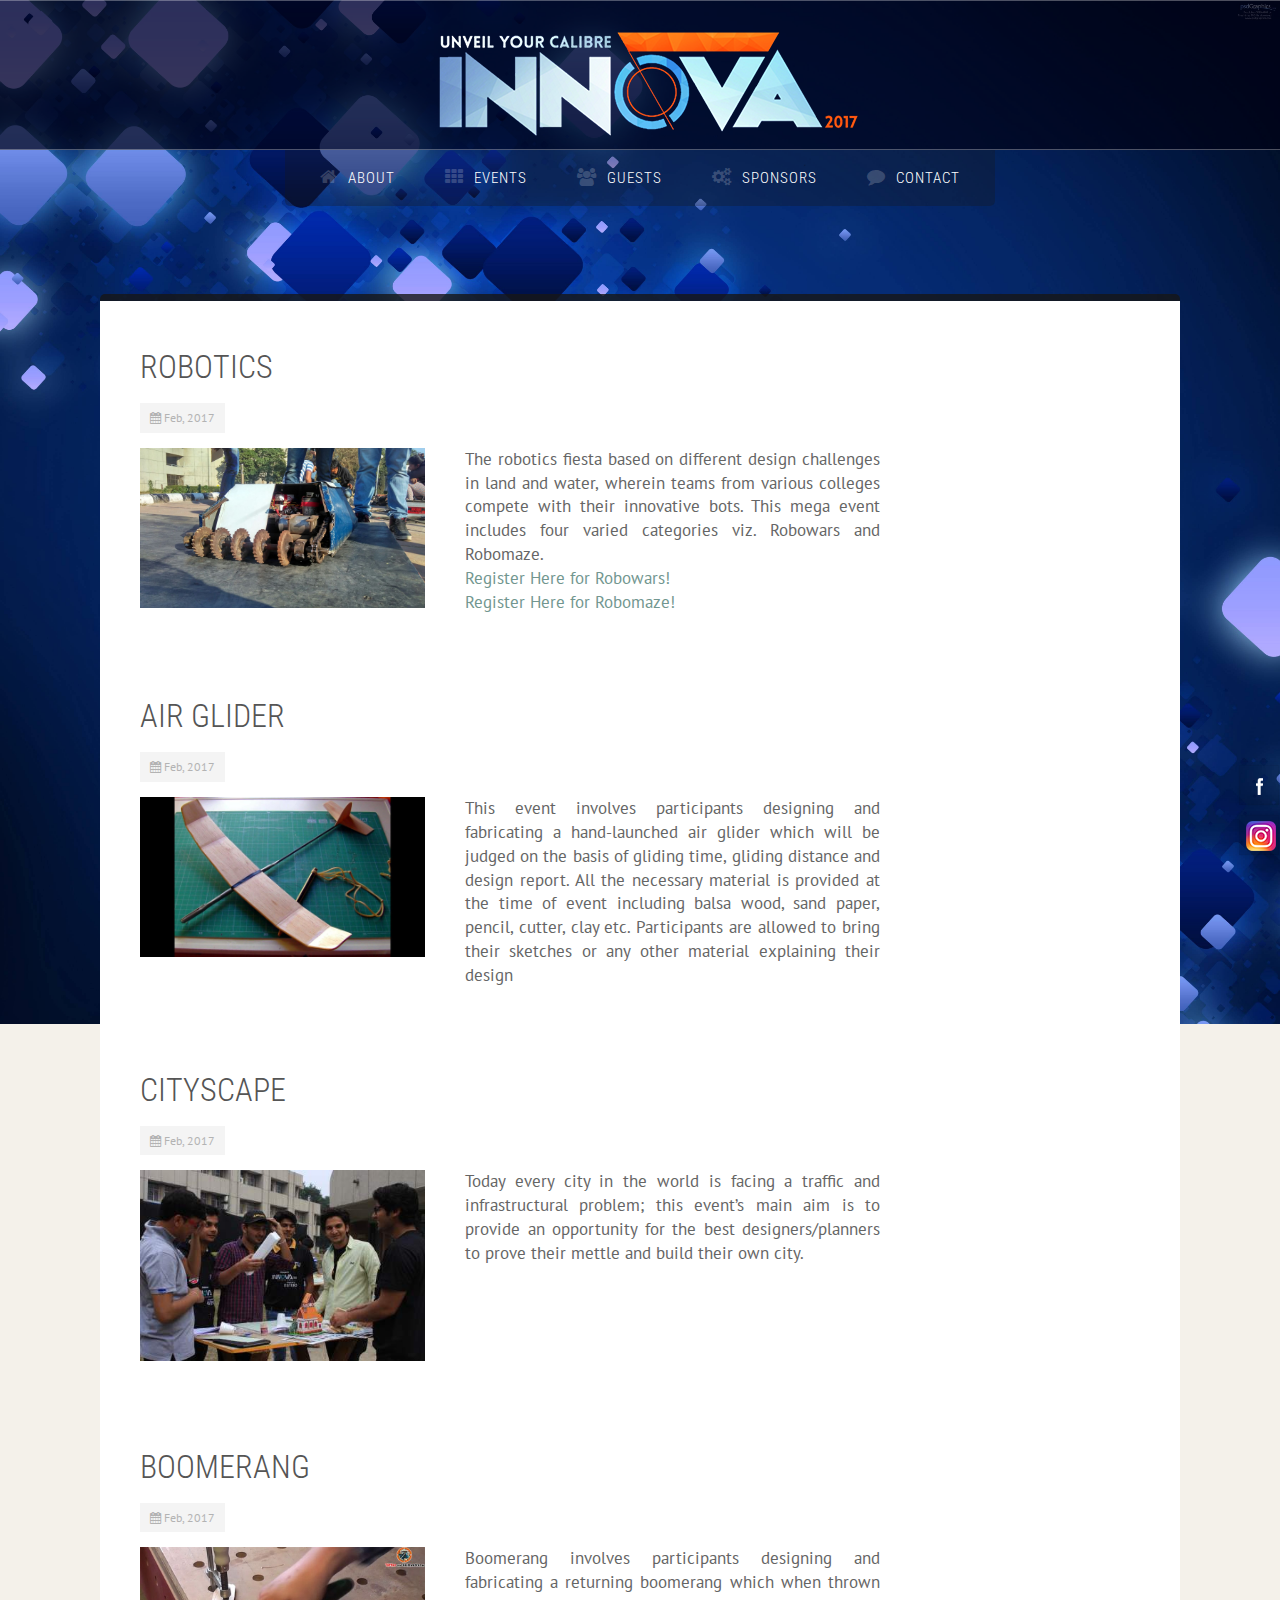
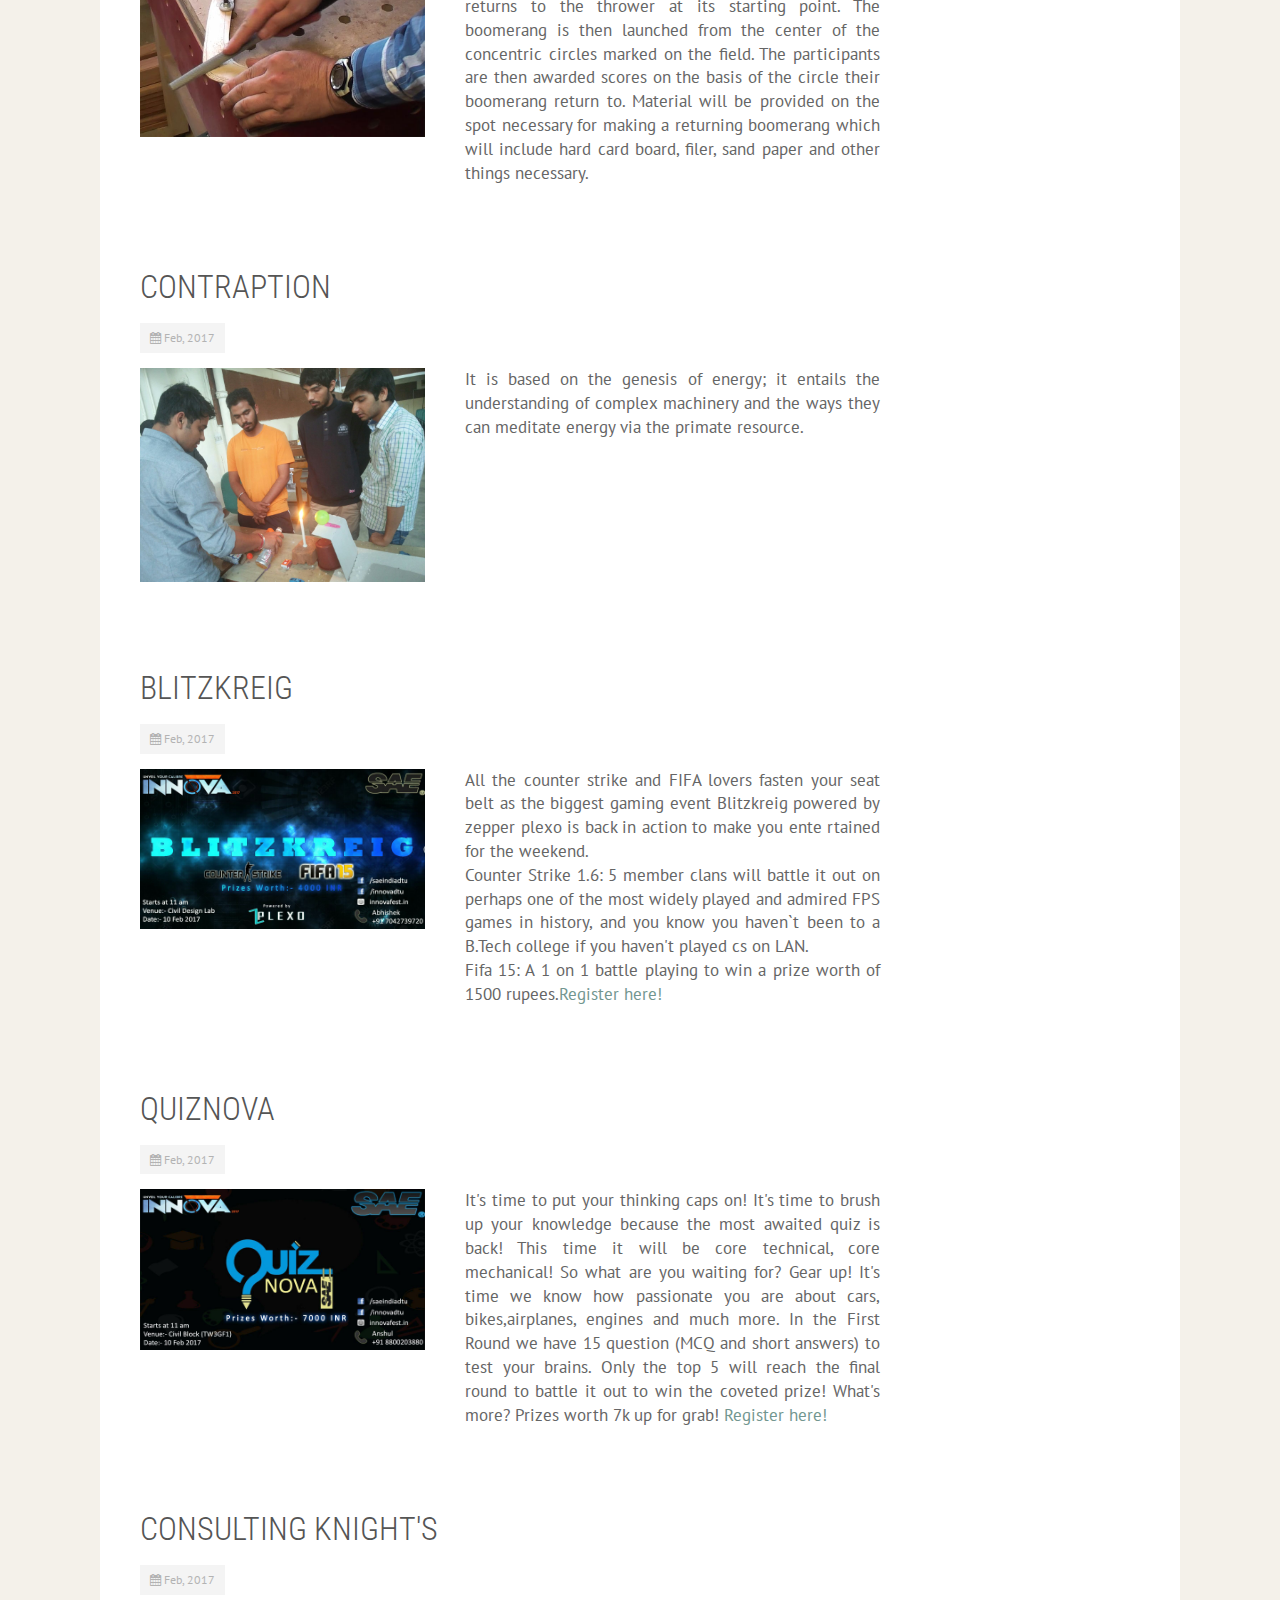
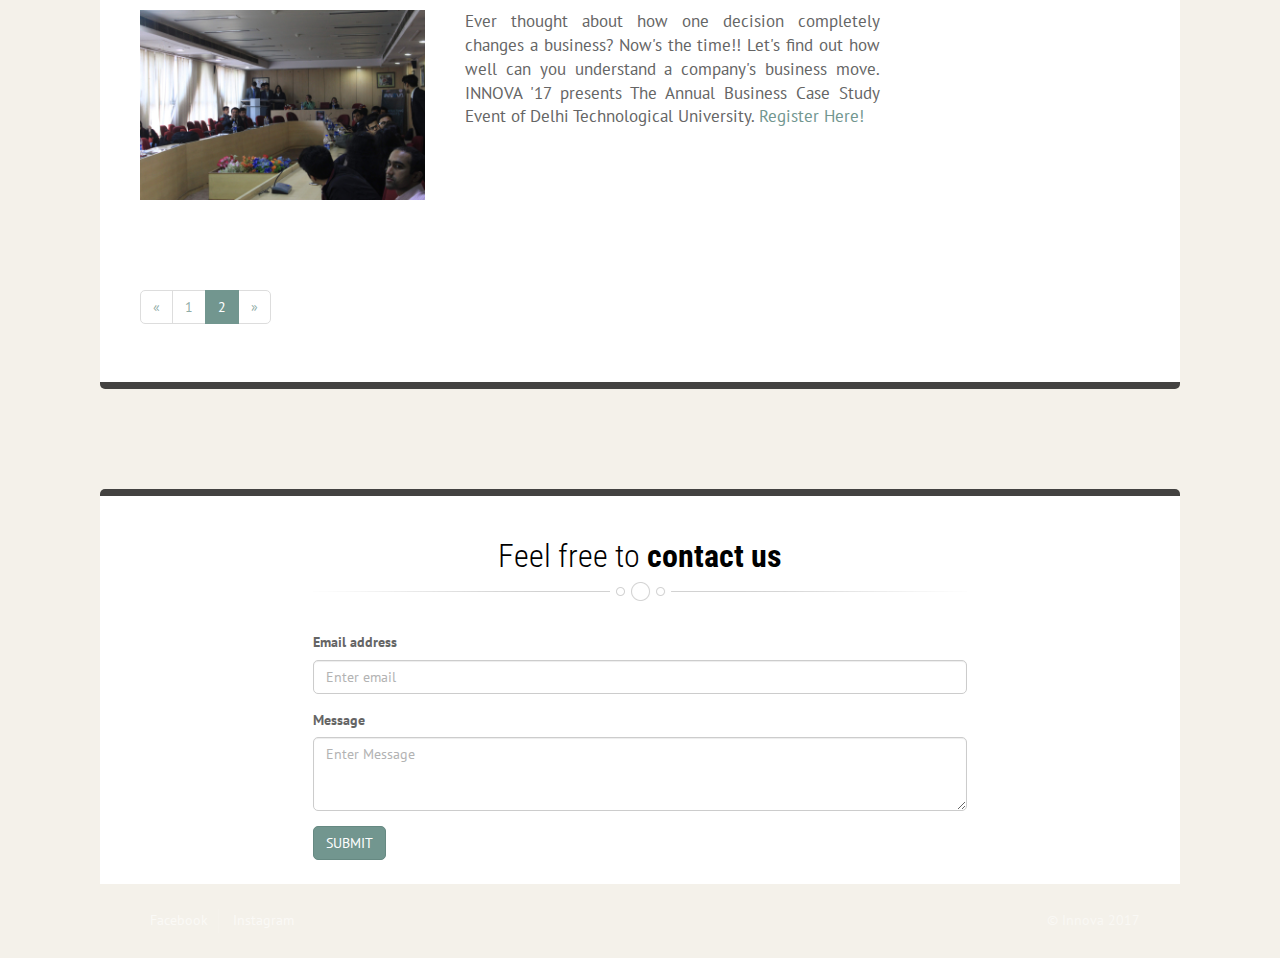
<file: events2.html>
<!-- === BEGIN HEADER === -->
<!DOCTYPE html>
<!--[if IE 8]> <html lang="en" class="ie8"> <![endif]-->
<!--[if IE 9]> <html lang="en" class="ie9"> <![endif]-->
<!--[if !IE]><!-->
<html lang="en">
    <!--<![endif]-->
    <head>
        <!-- Title -->
        <title>Innova '17</title>
        <!-- Meta -->
        <meta http-equiv="content-type" content="text/html; charset=utf-8" />
        <meta name="description" content="">
        <meta name="author" content="">
        <meta name="viewport" content="width=device-width, initial-scale=1, maximum-scale=1" />
        <!-- Favicon -->
        <link href="favicon.ico" rel="shortcut icon">
        <!-- Bootstrap Core CSS -->
        <link rel="stylesheet" href="assets/css/bootstrap.css" rel="stylesheet">
        <!-- Template CSS -->
        <link rel="stylesheet" href="assets/css/animate.css" rel="stylesheet">
        <link rel="stylesheet" type="text/css" href="assets/css/owl.carousel.css">
        <link rel="stylesheet" type="text/css" href="assets/css/owl.theme.css">
        <link rel="stylesheet" href="assets/css/font-awesome.css" rel="stylesheet">
        <link rel="stylesheet" href="assets/css/nexus.css" rel="stylesheet">
        <link rel="stylesheet" href="assets/css/responsive.css" rel="stylesheet">
        <link rel="stylesheet" href="assets/css/custom.css" rel="stylesheet">
        <!-- Google Fonts-->
        <link href="http://fonts.googleapis.com/css?family=Roboto+Condensed:400,300" rel="stylesheet" type="text/css">
        <link href="http://fonts.googleapis.com/css?family=PT+Sans" type="text/css" rel="stylesheet">
        <link href="http://fonts.googleapis.com/css?family=Roboto:400,300" rel="stylesheet" type="text/css">
    </head>
    <body>
        <div id="body-bg">
            <ul class="social-icons pull-right hidden-xs">
                <li class="social-facebook">
                    <a href="https://www.facebook.com/innovadtu" target="_blank" title="Facebook"></a>
                </li>
                <li class="social-insta">
                    <a href="http://www.instagram.com/innovadtu2017" target="_blank" title="Instagram"></a>
                </li>
            </ul>
            <div id="header">
                <div class="container">
                    <div class="row">
                        <!-- Logo -->
                        <div class="logo">
                            <div class="innova">
                                <img src="assets/img/innova_logo.png" alt="Logo" />
                                </div>
                        </div>
                        <!-- End Logo -->
                    </div>
                </div>
            </div>
            <!-- Top Menu -->
            <div id="hornav" class="container no-padding">
                <div class="row">
                    <div class="col-md-12 no-padding">
                        <div class="text-center visible-lg">
                            <ul id="hornavmenu" class="nav navbar-nav">
                                <li>
                                    <a href="index.html" class="fa-home">About</a>
                                </li>
                                <li>
                                    <a href="events.html" class="fa-th">Events</a>
                                </li>
                                <li>
                                    <a href="index.html#guests" class="fa-users">Guests</a>
                                </li>
                                <li>
                                    <a href="index.html#sponsor" class="fa-gears">Sponsors</a>
                                </li>
                                <li>
                                    <a href="#contact" class="fa-comment">Contact</a>
                                </li>
                            </ul>
                        </div>
                    </div>
                </div>
            </div>
            <!-- End Top Menu -->
            <div id="post_header" class="container" style="height:80px">
            </div>
            <div id="content-top-border" class="container">
            </div>
            <!-- === END HEADER === -->
            <!-- === BEGIN CONTENT === -->
            <div id="content">
                <div class="container background-white">
                    <div class="row margin-vert-30">
                        <!-- Main Column -->
                        <div class="col-md-9">
                            
                            <!-- Blog Post -->
                            <div class="blog-post padding-bottom-20">
                                <!-- Blog Item Header -->
                                <div class="blog-item-header">
                                    <!-- Title -->
                                    <h2>
                                        <a href="#">
                                            ROBOTICS</a>
                                    </h2>
                                    <div class="clearfix"></div>
                                    <!-- End Title -->
                                </div>
                                <!-- End Blog Item Header -->
                                <!-- Blog Item Details -->
                                <div class="blog-post-details">
                                    <!-- Date -->
                                    <div class="blog-post-details-item blog-post-details-item-left">
                                        <i class="fa fa-calendar color-gray-light"></i>
                                        <a href="#">Feb, 2017</a>
                                    </div>
                                    <!-- End Date -->
                                </div>
                                <!-- End Blog Item Details -->
                                <!-- Blog Item Body -->
                                <div class="blog">
                                    <div class="clearfix"></div>
                                    <div class="blog-post-body row margin-top-15">
                                        <div class="col-md-5">
                                            <img class="margin-bottom-20" src="assets/img/events/robotics.jpg" alt="robotics">
                                        </div>
                                        <div class="col-md-7">
                                            <p style = "text-align: justify; font-size:1.2em;">The robotics fiesta based on different design challenges in land and water, wherein teams from various colleges compete with their innovative bots. This mega event includes four varied categories viz. Robowars and Robomaze. <br><a href ="http://goo.gl/MCnFXY">Register Here for Robowars!<br><a href = "https://goo.gl/forms/CpWtj18o6t4uIfjv1">Register Here for Robomaze!</a></p>
                                        </div>
                                    </div>
                                </div>
                                <!-- End Blog Item Body -->
                            </div>
                            <!-- End Blog Item -->
                            <!-- Blog Post -->
                            <div class="blog-post padding-bottom-20">
                                <!-- Blog Item Header -->
                                <div class="blog-item-header">
                                    <!-- Title -->
                                    <h2>
                                        <a href="#">
                                            AIR GLIDER</a>
                                    </h2>
                                    <div class="clearfix"></div>
                                    <!-- End Title -->
                                </div>
                                <!-- End Blog Item Header -->
                                <!-- Blog Item Details -->
                                <div class="blog-post-details">
                                    <!-- Date -->
                                    <div class="blog-post-details-item blog-post-details-item-left">
                                        <i class="fa fa-calendar color-gray-light"></i>
                                        <a href="#">Feb, 2017</a>
                                    </div>
                                    <!-- End Date -->
                                </div>
                                <!-- End Blog Item Details -->
                                <!-- Blog Item Body -->
                                <div class="blog">
                                    <div class="clearfix"></div>
                                    <div class="blog-post-body row margin-top-15">
                                        <div class="col-md-5">
                                            <img class="margin-bottom-20" src="assets/img/events/airglider.jpeg" alt="robotics">
                                        </div>
                                        <div class="col-md-7">
                                            <p style = "text-align: justify; font-size:1.2em;">This event involves participants designing and fabricating a hand-launched air glider which will be judged on the basis of gliding time, gliding distance and design report. All the necessary material is provided at the time of event including balsa wood, sand paper, pencil, cutter, clay etc. Participants are allowed to bring their sketches or any other material explaining their design </p>
                                        </div>
                                    </div>
                                </div>
                                <!-- End Blog Item Body -->
                            </div>
                            <!-- End Blog Item -->
                            <!-- Blog Post -->
                            <div class="blog-post padding-bottom-20">
                                <!-- Blog Item Header -->
                                <div class="blog-item-header">
                                    <!-- Title -->
                                    <h2>
                                        <a href="#">
                                            CITYSCAPE</a>
                                    </h2>
                                    <div class="clearfix"></div>
                                    <!-- End Title -->
                                </div>
                                <!-- End Blog Item Header -->
                                <!-- Blog Item Details -->
                                <div class="blog-post-details">
                                    <!-- Date -->
                                    <div class="blog-post-details-item blog-post-details-item-left">
                                        <i class="fa fa-calendar color-gray-light"></i>
                                        <a href="#">Feb, 2017</a>
                                    </div>
                                    <!-- End Date -->
                                </div>
                                <!-- End Blog Item Details -->
                                <!-- Blog Item Body -->
                                <div class="blog">
                                    <div class="clearfix"></div>
                                    <div class="blog-post-body row margin-top-15">
                                        <div class="col-md-5">
                                            <img class="margin-bottom-20" src="assets/img/events/dreamcity.JPG" alt="dreamcity">
                                        </div>
                                        <div class="col-md-7">
                                            <p style = "text-align: justify; font-size:1.2em;">Today every city in the world is facing a traffic and infrastructural problem; this event’s main aim is to provide an opportunity for the best designers/planners to prove their mettle and build their own city.</p>
                                        </div>
                                    </div>
                                </div>
                                <!-- End Blog Item Body -->
                            </div>
                            <!-- End Blog Item -->                    <!-- Blog Post -->
                                    <div class="blog-post padding-bottom-20">
                                <!-- Blog Item Header -->
                                <div class="blog-item-header">
                            <!-- Title -->
                                    <h2>
                                        <a href="#">
                                            BOOMERANG</a>
                                    </h2>
                                    <div class="clearfix"></div>
                                    <!-- End Title -->
                                </div>
                                <!-- End Blog Item Header -->
                                <!-- Blog Item Details -->
                                <div class="blog-post-details">
                                    <!-- Date -->
                                    <div class="blog-post-details-item blog-post-details-item-left">
                                        <i class="fa fa-calendar color-gray-light"></i>
                                        <a href="#">Feb, 2017</a>
                                    </div>
                                    <!-- End Date -->
                                </div>
                                <!-- End Blog Item Details -->
                                <!-- Blog Item Body -->
                                <div class="blog">
                                    <div class="clearfix"></div>
                                    <div class="blog-post-body row margin-top-15">
                                        <div class="col-md-5">
                                            <img class="margin-bottom-20" src="assets/img/events/boomerang.jpeg" alt="robotics">
                                        </div>
                                        <div class="col-md-7">
                                            <p style = "text-align: justify; font-size:1.2em;">Boomerang involves participants designing and fabricating a returning boomerang which when thrown returns to the thrower at its starting point. The boomerang is then launched from the center of the concentric circles marked on the field. The participants are then awarded scores on the basis of the circle their boomerang return to. Material will be provided on the spot necessary for making a returning boomerang which will include hard card board, filer, sand paper and other things necessary. </p>
                                        </div>
                                    </div>
                                </div>
                                <!-- End Blog Item Body -->
                            </div>
                            <!-- End Blog Item -->
                            <!-- Blog Post -->
                            <div class="blog-post padding-bottom-20">
                                <!-- Blog Item Header -->
                                <div class="blog-item-header">
                                    <!-- Title -->
                                    <h2>
                                        <a href="#">
                                            CONTRAPTION</a>
                                    </h2>
                                    <div class="clearfix"></div>
                                    <!-- End Title -->
                                </div>
                                <!-- End Blog Item Header -->
                                <!-- Blog Item Details -->
                                <div class="blog-post-details">
                                    <!-- Date -->
                                    <div class="blog-post-details-item blog-post-details-item-left">
                                        <i class="fa fa-calendar color-gray-light"></i>
                                        <a href="#">Feb, 2017</a>
                                    </div>
                                    <!-- End Date -->
                                </div>
                                <!-- End Blog Item Details -->
                                <!-- Blog Item Body -->
                                <div class="blog">
                                    <div class="clearfix"></div>
                                    <div class="blog-post-body row margin-top-15">
                                        <div class="col-md-5">
                                            <img class="margin-bottom-20" src="assets/img/events/contraption.jpg" alt="contraption">
                                        </div>
                                        <div class="col-md-7">
                                            <p style = "text-align: justify; font-size:1.2em;">It is based on the genesis of energy; it entails the understanding of complex machinery and the ways they can meditate energy via the primate resource.</p>
                                        </div>
                                    </div>
                                </div>
                                <!-- End Blog Item Body -->
                            </div>
                            <!-- End Blog Item -->
                            <!-- Blog Post -->
                            <div class="blog-post padding-bottom-20">
                                <!-- Blog Item Header -->
                                <div class="blog-item-header">
                                    <!-- Title -->
                                    <h2>
                                        <a href="#">
                                            BLITZKREIG</a>
                                    </h2>
                                    <div class="clearfix"></div>
                                    <!-- End Title -->
                                </div>
                                <!-- End Blog Item Header -->
                                <!-- Blog Item Details -->
                                <div class="blog-post-details">
                                    <!-- Date -->
                                    <div class="blog-post-details-item blog-post-details-item-left">
                                        <i class="fa fa-calendar color-gray-light"></i>
                                        <a href="#">Feb, 2017</a>
                                    </div>
                                    <!-- End Date -->
                                </div>
                                <!-- End Blog Item Details -->
                                <!-- Blog Item Body -->
                                <div class="blog">
                                    <div class="clearfix"></div>
                                    <div class="blog-post-body row margin-top-15">
                                        <div class="col-md-5">
                                            <img class="margin-bottom-20" src="assets/img/events/blitzkreig.jpg" alt="thumb1">
                                        </div>
                                        <div class="col-md-7">
                                            <p style = "text-align: justify; font-size:1.2em;">All the counter strike and FIFA lovers fasten your seat belt as the biggest gaming event Blitzkreig powered by zepper plexo is back in action to make you ente rtained for the weekend.<br> Counter Strike 1.6: 5 member clans will battle it out on perhaps one of the most widely played and admired FPS games in history, and you know you haven`t been to a B.Tech college if you haven't played cs on LAN. <br> Fifa 15: A 1 on 1 battle playing to win a prize worth of 1500 rupees.<a href="http://Dtu.zepperplexo.com/">Register here!</a></p>
                                        </div>
                                    </div>
                                </div>
                                <!-- End Blog Item Body -->
                            </div>
                            <!-- End Blog Item -->
                            <!-- Blog Post -->
                            <div class="blog-post padding-bottom-20">
                                <!-- Blog Item Header -->
                                <div class="blog-item-header">
                                    <!-- Title -->
                                    <h2>
                                        <a href="#">
                                            QUIZNOVA</a>
                                    </h2>
                                    <div class="clearfix"></div>
                                    <!-- End Title -->
                                </div>
                                <!-- End Blog Item Header -->
                                <!-- Blog Item Details -->
                                <div class="blog-post-details">
                                    <!-- Date -->
                                    <div class="blog-post-details-item blog-post-details-item-left">
                                        <i class="fa fa-calendar color-gray-light"></i>
                                        <a href="#">Feb, 2017</a>
                                    </div>
                                    <!-- End Date -->
                                </div>
                                <!-- End Blog Item Details -->
                                <!-- Blog Item Body -->
                                <div class="blog">
                                    <div class="clearfix"></div>
                                    <div class="blog-post-body row margin-top-15">
                                        <div class="col-md-5">
                                            <img class="margin-bottom-20" src="assets/img/events/quiznova.jpg" alt="thumb1">
                                        </div>
                                        <div class="col-md-7">
                                            <p style = "text-align: justify; font-size:1.2em;">It's time to put your thinking caps on! It's time to brush up your knowledge because the most awaited quiz is back! This time it will be core technical, core mechanical! So what are you waiting for? Gear up! It's time we know how passionate you are about cars, bikes,airplanes, engines and much more. In the First Round we have 15 question (MCQ and short answers) to test your brains. Only the top 5 will reach the final round to battle it out to win the coveted prize! What's more? Prizes worth 7k up for grab! <a href="https://docs.google.com/forms/d/e/1FAIpQLScSOCEuZuWzXef7Si0XAUzT7Oyn3Gt-Pi94yLVjYEECq4Buqg/viewform">Register here!</a></p>
                                        </div>
                                    </div>
                                </div>
                                <!-- End Blog Item Body -->
                            </div>
                            <!-- End Blog Item -->
                           <!-- Blog Post -->
                            <div class="blog-post padding-bottom-20">
                                <!-- Blog Item Header -->
                                <div class="blog-item-header">
                                    <!-- Title -->
                                    <h2>
                                        <a href="#">
                                            CONSULTING KNIGHT'S</a>
                                    </h2>
                                    <div class="clearfix"></div>
                                    <!-- End Title -->
                                </div>
                                <!-- End Blog Item Header -->
                                <!-- Blog Item Details -->
                                <div class="blog-post-details">
                                    <!-- Date -->
                                    <div class="blog-post-details-item blog-post-details-item-left">
                                        <i class="fa fa-calendar color-gray-light"></i>
                                        <a href="#">Feb, 2017</a>
                                    </div>
                                    <!-- End Date -->
                                </div>
                                <!-- End Blog Item Details -->
                                <!-- Blog Item Body -->
                                <div class="blog">
                                    <div class="clearfix"></div>
                                    <div class="blog-post-body row margin-top-15">
                                        <div class="col-md-5">
                                            <img class="margin-bottom-20" src="assets/img/events/consultingknights.jpg" alt="dreamcity">
                                        </div>
                                        <div class="col-md-7">
                                            <p style = "text-align: justify; font-size:1.2em;">Ever thought about how one decision completely changes a business? Now's the time!! Let's find out how well can you understand a company's business move. INNOVA '17 presents The Annual Business Case Study Event of Delhi Technological University. <a href="https://goo.gl/forms/ku1KjzNwdDZOQKN53" target="_blank" >Register Here!</a></p>
                                        </div>
                                    </div>
                                </div>
                                <!-- End Blog Item Body -->
                            </div>
                            <!-- End Blog Item -->
                            <!-- Pagination -->
                            <ul class="pagination">
                                <li>
                                    <a href="events.html">&laquo;</a>
                                </li>
                                <li>
                                    <a href="events.html">1</a>
                                </li>
                                <li class="active">
                                    <a href="#">2</a>
                                </li>
                                <li>
                                    <a href="#" class="disabled">&raquo;</a>
                                </li>
                            </ul>
                            <!-- End Pagination -->
                        </div>
                        <!-- End Main Column -->
                    </div>
                </div>
            </div>
            <!-- === END CONTENT === -->
            <div id="content-bottom-border" class="container">
            </div>
            <div class="container" style ="height: 100px;">
            </div>
            <!-- === BEGIN FOOTER === -->
            <div id="content-top-border" class="container">
            </div>
            <div class="container background-white" id ="contact">
            <div class="row">
                <div class="col-md-8 col-md-offset-2">

                    <div class="sectionTitle text-center">
                        <br>
                        <h2>Feel free to <strong>contact us</strong></h2>
                        <div class="line">
                            <hr>
                        </div>
                        <div class="clearfix"></div>    
                    </div>
                   <form id="contact-form" method="POST">
                        <div class="row">
                            <div class="col-md-12">
                                <div class="form-group">
                                    <label for="exampleInputEmail1">Email address</label>
                                    <input type="email" class="form-control" id="exampleInputEmail1" placeholder="Enter email">
                                </div>
                            </div>
                        </div>
                        <div class="form-group">
                            <label for="exampleInputEmail1">Message</label>
                            <textarea class="form-control" rows="3" placeholder="Enter Message"></textarea>
                        </div>
                        <button type="submit" onclick="location.href='https://mail.google.com/mail/?view=cm&fs=1&to=corporate@innovafest.in'" class="btn btn-primary black-background" id="contactbtn"  style="text-transform: uppercase;">Submit</button>
                        <br><br>
                    </form>
                </div>
            </div>
        </div>
        
            <!-- Footer Menu -->
            <div id="footer">
                <div class="container">
                    <div class="row">
                        <div id="footermenu" class="col-md-8">
                            <ul class="list-unstyled list-inline">
                                <li>
                                    <a href="https://www.facebook.com/innovadtu" target="_blank">Facebook</a>
                                </li>
                                <li>
                                    <a href="http://www.instagram.com/innovadtu2017" target="_blank">Instagram</a>
                                </li>
                            </ul>
                        </div>
                        <div id="copyright" class="col-md-4">
                            <p class="pull-right">&copy; Innova 2017</p>
                        </div>
                    </div>
                </div>
            </div>
            <!-- End Footer Menu -->
            <!-- JS -->
            <script type="text/javascript" src="assets/js/jquery.min.js" type="text/javascript"></script>
            <script type="text/javascript" src="assets/js/bootstrap.min.js" type="text/javascript"></script>
            <script type="text/javascript" src="assets/js/scripts.js"></script>
            <script type = "text/javascript" src="assets/js/owl.carousel.js"></script> 
            <script type="text/javascript" src="assets/js/SmoothScroll.js"></script>
            <!-- Isotope - Portfolio Sorting -->
            <script type="text/javascript" src="assets/js/jquery.isotope.js" type="text/javascript"></script>
            <!-- Mobile Menu - Slicknav -->
            <script type="text/javascript" src="assets/js/jquery.slicknav.js" type="text/javascript"></script>
            <!-- Animate on Scroll-->
            <script type="text/javascript" src="assets/js/jquery.visible.js" charset="utf-8"></script>
            <!-- Sticky Div -->
            <script type="text/javascript" src="assets/js/jquery.sticky.js" charset="utf-8"></script>
            <!-- Slimbox2-->
            <script type="text/javascript" src="assets/js/slimbox2.js" charset="utf-8"></script>
            <!-- Modernizr -->
            <script src="assets/js/modernizr.custom.js" type="text/javascript"></script>
            <!--Common-->
            <script src="assets/js/common.js"></script>
            <!-- End JS -->
    </body>
</html>
<!-- === END FOOTER === -->
</file>
<file: assets/css/nexus.css>
/**
* @template:  Virtuoso

TABLE OF CONTENTS

	- Basic
	- Header
	- Footer
	- Miscellaneous
	- Utility Classes
	- Typography
	- Top Menu - Hornav
	- Sidebar Menu
	- Mobile Menu
	- Blockquotes
	- Font Awesome
	- Glyphicons
	- Portfolio
	- Testimonials
	- Accordions
	- Tabs
	- Progress Bars 
	- Panels
	- Social Icons
	- Carousel
	- Thumbs Gallery
	- Blog
	- Pages

*/
/*-----------------------------------------------------------------------------------*/
/* Basic */
/*-----------------------------------------------------------------------------------*/
html {
  overflow-y: scroll;
}
body {
  line-height: 1.7em;
  font-family: PT Sans;
  font-size: 14px;
  font-weight: 300;
  background-color: #5f807a;
  background-color: #F4F1EA;
  color: #656565;
}
#body-bg {
  background-attachment: fixed;
  background-clip: border-box;
  background-color: rgba(0, 0, 0, 0);
  background-image: url("../img/website-bg.jpg");
  background-origin: padding-box;
  background-position: 50% 0;
  background-repeat: no-repeat;
  background-size: cover !important;
  position: relative;
}
.primary-container-background .primary-container {
  width: 1080px;
}
.container {
  max-width: 1080px;
  padding-left: 40px;
  padding-right: 40px;
  width: 100%;
}
.container.no-padding {
  padding-left: 20px !important;
  padding-right: 20px !important;
}
#container_hornav {
  position: relative;
  top: 0px;
}
#container_slideshow {
  overflow: hidden;
  z-index: 0;
}
#container_spacer1 {
  height: 60px;
}
#container_spacer3 {
  height: 40px;
}
.is-sticky #header {
  background-color: #000115;
  margin-bottom: 50px;
  z-index: 20;
}
.is-sticky #hornav {
  margin-top: 30px;
  left: 0;
  right: 0;
  height: 0;
  text-align: center;
  z-index: 20;
}
.is-sticky #hornav ul#hornavmenu {
  background-color: #1456cd;
}
.is-sticky #header {
  z-index: 21;
}
.is-sticky ul.social-icons {
  margin-top: 29px;
}
/*-----------------------------------------------------------------------------------*/
/* Header */
/*-----------------------------------------------------------------------------------*/
#header {
  position: relative;
  background-color: #000115;
  background-color: rgba(0, 1, 21, 0.7);
  border-bottom: 1px solid rgba(255, 255, 255, 0.3);
  border-top: 1px solid rgba(255, 255, 255, 0.3);
  height: 150px;
  top: 0;
  bottom: 20px;
  transition: all 0.2s ease 0s;
  width: 100%;
}
#header.container {
  background-color: #000115;
  border-bottom: 1px solid rgba(0, 0, 0, 0.1);
  height: 85px;
  position: relative;
}
/* Logo */
.logo {
  text-align: center;
}
.logo a {
  top:-80px;
  display: block;
  position: relative;
  z-index: 20;
}
p.site-slogan {
  color: #b1a5bd;
  font-size: 11px;
  letter-spacing: 8px;
  margin: 0;
  padding: 0;
  right: 15px;
  text-align: right;
  top: 68px;
  position: absolute;
  z-index: 20;
  white-space: nowrap;
}
#content-top-border {
  background-color: rgba(23, 23, 23, 0.8);
  border-radius: 5px 5px 0 0;
  height: 7px;
}
/*-----------------------------------------------------------------------------------*/
/* Footer */
/*-----------------------------------------------------------------------------------*/
#content-bottom-border {
  background-color: rgba(23, 23, 23, 0.8);
  border-radius: 0 0 5px 5px;
  height: 7px;
}
#base {
  overflow: hidden;
  color: rgba(255, 255, 255, 0.5);
}
#base .container {
  background-color: #000000;
  border-radius: 5px;
}
#base li a {
  text-shadow: none;
}
#base h3 {
  color: #FFFFFF;
  text-shadow: none;
  opacity: 0.8;
}
#base input,
#base button,
#base select,
#base textarea {
  color: #fff;
}
#base input {
  background: none repeat scroll 0 0 rgba(45, 55, 70, 0.15);
  border: 1px solid;
  border-color: rgba(255, 255, 255, 0.15);
  border-radius: 5px;
  box-shadow: 0 1px 1px rgba(0, 0, 0, 0.1) inset;
  color: #fff;
  padding: 4px 12px;
}
#base input:focus {
  border-color: rgba(255, 255, 255, 0.4);
}
/* Footer Menu */
#footer {
  color: #bbb;
  color: rgba(255, 255, 255, 0.5);
  padding-top: 25px;
  padding-bottom: 25px;
}
#footermenu ul {
  margin: 0;
}
#footermenu ul li {
  border-right: 1px solid rgba(255, 255, 255, 0.1);
  padding-left: 10px;
  padding-right: 10px;
}
#footermenu ul li:last-child {
  border: none;
}
#footermenu ul li a {
  color: #444;
  color: rgba(255, 255, 255, 0.6);
  font-size: 14px;
}
#footermenu ul li a:hover {
  color: #ffffff;
}
/* Copyright */
#copyright p {
  padding: 0;
  margin: 0;
}
/*-----------------------------------------------------------------------------------*/
/* Miscellaneous */
/*-----------------------------------------------------------------------------------*/
.visible {
  opacity: 1 !important;
}
.animatebox {
  background: #cccccc;
  background: rgba(0, 0, 0, 0.05);
  border: 1px solid #dddddd;
  border: 1px solid rgba(0, 0, 0, 0.2);
  box-shadow: 1px 1px 5px rgba(0, 0, 0, 0.2);
  font-size: 22px;
  font-weight: 300;
  margin: 30px auto 60px;
  padding: 80px 0;
  text-align: center;
  max-width: 500px;
  width: 100%;
  color: #888 !important;
}
h1.logo-text a {
  display: inline;
}
.logo a {
  display: inline !important;
  width: auto !important;
}
/*-----------------------------------------------------------------------------------*/
/* Utility Classes */
/*-----------------------------------------------------------------------------------*/
.color-default {
  color: #555555 !important;
}
.color-default[class^="fa-"]:before,
.color-default[class*=" fa-"]:before {
  color: #555555;
}
.color-gray {
  color: #555555 !important;
}
.color-gray[class^="fa-"]:before,
.color-gray[class*=" fa-"]:before {
  color: #555555;
}
.color-gray-light {
  color: #b3b3b3 !important;
}
.color-gray-light[class^="fa-"]:before,
.color-gray-light[class*=" fa-"]:before {
  color: #b3b3b3;
}
.color-gray-lighter {
  color: #ebebeb !important;
}
.color-gray-lighter[class^="fa-"]:before,
.color-gray-lighter[class*=" fa-"]:before {
  color: #ebebeb;
}
.color-primary {
  color: #72968f !important;
}
.color-primary[class^="fa-"]:before,
.color-primary[class*=" fa-"]:before {
  color: #72968f;
}
.color-red {
  color: #8b2626 !important;
}
.color-red[class^="fa-"]:before,
.color-red[class*=" fa-"]:before {
  color: #8b2626;
}
.color-blue {
  color: #43668c !important;
}
.color-blue[class^="fa-"]:before,
.color-blue[class*=" fa-"]:before {
  color: #43668c;
}
.color-green {
  color: #649f2b !important;
}
.color-green[class^="fa-"]:before,
.color-green[class*=" fa-"]:before {
  color: #649f2b;
}
.color-aqua {
  color: #86b998 !important;
}
.color-aqua[class^="fa-"]:before,
.color-aqua[class*=" fa-"]:before {
  color: #86b998;
}
.color-yellow {
  color: #d0b426 !important;
}
.color-yellow[class^="fa-"]:before,
.color-yellow[class*=" fa-"]:before {
  color: #d0b426;
}
.color-brown {
  color: #6f6f55 !important;
}
.color-brown[class^="fa-"]:before,
.color-brown[class*=" fa-"]:before {
  color: #6f6f55;
}
.color-violet {
  color: #8270a4 !important;
}
.color-violet[class^="fa-"]:before,
.color-violet[class*=" fa-"]:before {
  color: #8270a4;
}
.color-orange {
  color: #ae6926 !important;
}
.color-orange[class^="fa-"]:before,
.color-orange[class*=" fa-"]:before {
  color: #ae6926;
}
.padding-10 {
  padding: 10px;
}
.padding-20 {
  padding: 20px;
}
.padding-30 {
  padding: 30px;
}
.padding-40 {
  padding: 40px;
}
.padding-50 {
  padding: 50px;
}
.padding-60 {
  padding: 60px;
}
.margin-10 {
  margin: 10px;
}
.margin-20 {
  margin: 20px;
}
.margin-30 {
  margin: 30px;
}
.margin-40 {
  margin: 40px;
}
.margin-50 {
  margin: 50px;
}
.margin-60 {
  margin: 60px;
}
.padding-horiz-10 {
  padding-left: 10px;
  padding-right: 10px;
}
.padding-horiz-20 {
  padding-left: 20px;
  padding-right: 20px;
}
.padding-horiz-30 {
  padding-left: 30px;
  padding-right: 30px;
}
.padding-horiz-40 {
  padding-left: 40px;
  padding-right: 40px;
}
.padding-horiz-50 {
  padding-left: 50px;
  padding-right: 50px;
}
.padding-horiz-60 {
  padding-left: 60px;
  padding-right: 60px;
}
.padding-vert-10 {
  padding-top: 10px;
  padding-bottom: 10px;
}
.padding-vert-20 {
  padding-top: 20px;
  padding-bottom: 20px;
}
.padding-vert-30 {
  padding-top: 30px;
  padding-bottom: 30px;
}
.padding-vert-40 {
  padding-top: 40px;
  padding-bottom: 40px;
}
.padding-vert-50 {
  padding-top: 50px;
  padding-bottom: 50px;
}
.padding-vert-60 {
  padding-top: 60px;
  padding-bottom: 60px;
}
.margin-horiz-10 {
  margin-left: 10px;
  margin-right: 10px;
}
.margin-horiz-20 {
  margin-left: 20px;
  margin-right: 20px;
}
.margin-horiz-30 {
  margin-left: 30px;
  margin-right: 30px;
}
.margin-horiz-40 {
  margin-left: 40px;
  margin-right: 40px;
}
.margin-horiz-50 {
  margin-left: 50px;
  margin-right: 50px;
}
.margin-horiz-60 {
  margin-left: 60px;
  margin-right: 60px;
}
.margin-vert-10 {
  margin-top: 10px;
  margin-bottom: 10px;
}
.margin-vert-20 {
  margin-top: 20px;
  margin-bottom: 20px;
}
.margin-vert-30 {
  margin-top: 30px;
  margin-bottom: 30px;
}
.margin-vert-40 {
  margin-top: 40px;
  margin-bottom: 40px;
}
.margin-vert-50 {
  margin-top: 50px;
  margin-bottom: 50px;
}
.margin-vert-60 {
  margin-top: 60px;
  margin-bottom: 60px;
}
.no-padding {
  padding: 0 !important;
}
.no-margin {
  margin: 0 !important;
}
.margin-top-0 {
  margin-top: 0;
}
.margin-top-5 {
  margin-top: 5px;
}
.margin-top-10 {
  margin-top: 10px;
}
.margin-top-15 {
  margin-top: 15px;
}
.margin-top-20 {
  margin-top: 20px;
}
.margin-top-30 {
  margin-top: 30px;
}
.margin-top-40 {
  margin-top: 40px;
}
.margin-top-50 {
  margin-top: 50px;
}
.margin-top-60 {
  margin-top: 60px;
}
.margin-bottom-0 {
  margin-bottom: 0;
}
.margin-bottom-5 {
  margin-bottom: 5px;
}
.margin-bottom-10 {
  margin-bottom: 10px;
}
.margin-bottom-15 {
  margin-bottom: 15px;
}
.margin-bottom-20 {
  margin-bottom: 20px;
}
.margin-bottom-30 {
  margin-bottom: 30px;
}
.margin-bottom-40 {
  margin-bottom: 40px;
}
.margin-bottom-50 {
  margin-bottom: 50px;
}
.margin-bottom-60 {
  margin-bottom: 60px;
}
.padding-top-0 {
  padding-top: 0;
}
.padding-top-5 {
  padding-top: 5px;
}
.padding-top-10 {
  padding-top: 10px;
}
.padding-top-15 {
  padding-top: 15px;
}
.padding-top-20 {
  padding-top: 20px;
}
.padding-top-30 {
  padding-top: 30px;
}
.padding-top-40 {
  padding-top: 40px;
}
.padding-top-50 {
  padding-top: 50px;
}
.padding-top-60 {
  padding-top: 60px;
}
.padding-bottom-0 {
  padding-bottom: 0;
}
.padding-bottom-5 {
  padding-bottom: 5px;
}
.padding-bottom-10 {
  padding-bottom: 10px;
}
.padding-bottom-15 {
  padding-bottom: 15px;
}
.padding-bottom-20 {
  padding-bottom: 20px;
}
.padding-bottom-30 {
  padding-bottom: 30px;
}
.padding-bottom-40 {
  padding-bottom: 40px;
}
.padding-bottom-50 {
  padding-bottom: 50px;
}
.padding-bottom-60 {
  padding-bottom: 60px;
}
.row-no-margin {
  margin-left: -40px;
  margin-right: -40px;
}
/* Background Colors */
.background-white {
  background-color: #FFFFFF;
}
.background-gray-darker {
  background-color: #222222;
}
.background-gray-dark {
  background-color: #333333;
}
.background-gray {
  background-color: #555555;
}
.background-gray-light {
  background-color: #b3b3b3;
}
.background-gray-lighter {
  background-color: #ebebeb;
}
/* Button Colors */
.btn {
  border-radius: 0px;
}
.btn-default {
  background-color: rgba(0, 0, 0, 0.043);
  border: 1px solid rgba(0, 0, 0, 0.15);
  border-radius: 0px;
  box-shadow: 0 0 5px 0 rgba(0, 0, 0, 0.05) inset;
  margin: 0;
}
.btn-green {
  background-color: #658538 !important;
  background-repeat: repeat-x;
  filter: progid:DXImageTransform.Microsoft.gradient(startColorstr="#759a40", endColorstr="#648537");
  background-image: -khtml-gradient(linear, left top, left bottom, from(#759a40), to(#648537));
  background-image: -moz-linear-gradient(top, #759a40, #648537);
  background-image: -ms-linear-gradient(top, #759a40, #648537);
  background-image: -webkit-gradient(linear, left top, left bottom, color-stop(0%, #759a40), color-stop(100%, #648537));
  background-image: -webkit-linear-gradient(top, #759a40, #648537);
  background-image: -o-linear-gradient(top, #759a40, #648537);
  background-image: linear-gradient(#759a40, #648537);
  border-color: #648537 #648537 #618035;
  color: #fff !important;
  text-shadow: 0 -1px 0 rgba(0, 0, 0, 0.09);
  -webkit-font-smoothing: antialiased;
}
.btn-bronze {
  background-color: #856f38 !important;
  background-repeat: repeat-x;
  filter: progid:DXImageTransform.Microsoft.gradient(startColorstr="#9a8140", endColorstr="#856f37");
  background-image: -khtml-gradient(linear, left top, left bottom, from(#9a8140), to(#856f37));
  background-image: -moz-linear-gradient(top, #9a8140, #856f37);
  background-image: -ms-linear-gradient(top, #9a8140, #856f37);
  background-image: -webkit-gradient(linear, left top, left bottom, color-stop(0%, #9a8140), color-stop(100%, #856f37));
  background-image: -webkit-linear-gradient(top, #9a8140, #856f37);
  background-image: -o-linear-gradient(top, #9a8140, #856f37);
  background-image: linear-gradient(#9a8140, #856f37);
  border-color: #856f37 #856f37 #806b35;
  color: #fff !important;
  text-shadow: 0 -1px 0 rgba(0, 0, 0, 0.09);
  -webkit-font-smoothing: antialiased;
}
.btn-red {
  background-color: #853838 !important;
  background-repeat: repeat-x;
  filter: progid:DXImageTransform.Microsoft.gradient(startColorstr="#9a4040", endColorstr="#853737");
  background-image: -khtml-gradient(linear, left top, left bottom, from(#9a4040), to(#853737));
  background-image: -moz-linear-gradient(top, #9a4040, #853737);
  background-image: -ms-linear-gradient(top, #9a4040, #853737);
  background-image: -webkit-gradient(linear, left top, left bottom, color-stop(0%, #9a4040), color-stop(100%, #853737));
  background-image: -webkit-linear-gradient(top, #9a4040, #853737);
  background-image: -o-linear-gradient(top, #9a4040, #853737);
  background-image: linear-gradient(#9a4040, #853737);
  border-color: #853737 #853737 #803535;
  color: #fff !important;
  text-shadow: 0 -1px 0 rgba(0, 0, 0, 0.09);
  -webkit-font-smoothing: antialiased;
}
.btn-violet {
  background-color: #813885 !important;
  background-repeat: repeat-x;
  filter: progid:DXImageTransform.Microsoft.gradient(startColorstr="#96409a", endColorstr="#813785");
  background-image: -khtml-gradient(linear, left top, left bottom, from(#96409a), to(#813785));
  background-image: -moz-linear-gradient(top, #96409a, #813785);
  background-image: -ms-linear-gradient(top, #96409a, #813785);
  background-image: -webkit-gradient(linear, left top, left bottom, color-stop(0%, #96409a), color-stop(100%, #813785));
  background-image: -webkit-linear-gradient(top, #96409a, #813785);
  background-image: -o-linear-gradient(top, #96409a, #813785);
  background-image: linear-gradient(#96409a, #813785);
  border-color: #813785 #813785 #7c3580;
  color: #fff !important;
  text-shadow: 0 -1px 0 rgba(0, 0, 0, 0.09);
  -webkit-font-smoothing: antialiased;
}
.btn-blue {
  background-color: #386685 !important;
  background-repeat: repeat-x;
  filter: progid:DXImageTransform.Microsoft.gradient(startColorstr="#40769a", endColorstr="#376685");
  background-image: -khtml-gradient(linear, left top, left bottom, from(#40769a), to(#376685));
  background-image: -moz-linear-gradient(top, #40769a, #376685);
  background-image: -ms-linear-gradient(top, #40769a, #376685);
  background-image: -webkit-gradient(linear, left top, left bottom, color-stop(0%, #40769a), color-stop(100%, #376685));
  background-image: -webkit-linear-gradient(top, #40769a, #376685);
  background-image: -o-linear-gradient(top, #40769a, #376685);
  background-image: linear-gradient(#40769a, #376685);
  border-color: #376685 #376685 #356280;
  color: #fff !important;
  text-shadow: 0 -1px 0 rgba(0, 0, 0, 0.09);
  -webkit-font-smoothing: antialiased;
}
.btn-aqua {
  background-color: #388582 !important;
  background-repeat: repeat-x;
  filter: progid:DXImageTransform.Microsoft.gradient(startColorstr="#409a97", endColorstr="#378582");
  background-image: -khtml-gradient(linear, left top, left bottom, from(#409a97), to(#378582));
  background-image: -moz-linear-gradient(top, #409a97, #378582);
  background-image: -ms-linear-gradient(top, #409a97, #378582);
  background-image: -webkit-gradient(linear, left top, left bottom, color-stop(0%, #409a97), color-stop(100%, #378582));
  background-image: -webkit-linear-gradient(top, #409a97, #378582);
  background-image: -o-linear-gradient(top, #409a97, #378582);
  background-image: linear-gradient(#409a97, #378582);
  border-color: #378582 #378582 #35807d;
  color: #fff !important;
  text-shadow: 0 -1px 0 rgba(0, 0, 0, 0.09);
  -webkit-font-smoothing: antialiased;
}
/*-----------------------------------------------------------------------------------*/
/* Top Menu - Hornav */
/*-----------------------------------------------------------------------------------*/
#hornav {
  font-family: Roboto Condensed;
  position: relative;
  padding-top: 0px;
  padding-right: 0px;
  text-align: center;
  width: 100%;
}
#hornav .navbar-nav {
  float: none;
}
#hornav ul {
  background-color: rgba(23, 23, 23, 0.3);
  border-radius: 0 0 5px 5px;
  display: inline-block;
  margin: 0;
  padding: 0 10px;
}
#hornav ul > li {
  margin: 0px 5px;
}
#hornav ul > li > a,
#hornav ul > li > span {
  color: #FFFFFF;
  font-size: 15px;
  font-weight: 300;
  letter-spacing: 1px;
  padding: 18px 20px;
  text-transform: uppercase;
  display: block;
}
#hornav ul > li > a:hover,
#hornav ul > li > span:hover,
#hornav ul > li > a:active,
#hornav ul > li > span:active,
#hornav ul > li > a.current,
#hornav ul > li > span.current {
  background: none;
}
/* Dropdown Menu */
#hornav ul ul {
  text-align: left;
  background: #f2f2f2;
  border-radius: 5px;
  border: 1px solid #dddddd;
  position: relative;
  -webkit-box-shadow: 0 0 4px rgba(0, 0, 0, 0.2);
  -moz-box-shadow: 0 0 4px rgba(0, 0, 0, 0.2);
  -ms-box-shadow: 0 0 4px rgba(0, 0, 0, 0.2);
  -o-box-shadow: 0 0 4px rgba(0, 0, 0, 0.2);
  box-shadow: 0 0 4px rgba(0, 0, 0, 0.2);
  display: block;
  list-style: none;
  margin: 0px;
  padding: 5px 0 !important;
  min-width: 200px;
  z-index: 20;
}
#hornav ul ul li {
  min-height: 22px;
  float: none;
  position: relative;
  margin: 0;
}
#hornav ul ul li a,
#hornav ul ul li span {
  background-color: transparent;
  box-shadow: none;
  display: block;
  padding: 6px 15px;
  color: #555555 !important;
  text-transform: none;
  border-top: 1px solid rgba(0, 0, 0, 0.05);
}
#hornav ul ul:before {
  background: transparent url('../img/menu_arrow.png') no-repeat 0 0;
  content: "";
  display: block;
  height: 10px;
  left: 21px;
  position: absolute;
  top: -10px;
  width: 14px;
}
#hornav ul ul li:first-child a {
  border: none;
}
#hornav ul ul li a:active,
#hornav ul ul li a:focus,
#hornav ul ul li a:hover {
  text-decoration: none;
  background-color: rgba(0, 0, 0, 0.05);
}
#hornav ul ul li:hover a {
  text-decoration: none;
}
#hornav ul ul ul:before {
  display: none;
}
#hornav li ul,
#hornav li ul li ul {
  position: absolute;
  height: auto;
  min-width: 200px;
  opacity: 0;
  visibility: hidden;
  transition: all 240ms linear;
  -o-transition: all 240ms linear;
  -ms-transition: all 240ms linear;
  -moz-transition: all 240ms linear;
  -webkit-transition: all 240ms linear;
  top: 70px;
  z-index: 1000;
}
#hornav li:hover > ul,
#hornav li ul li:hover > ul {
  display: block;
  opacity: 1;
  visibility: visible;
  top: 60px;
}
#hornav li ul li ul {
  left: 220px;
  top: 0;
}
#hornav li ul li:hover > ul {
  top: 0px;
  left: 200px;
}
#hornav ul ul .parent:after {
  top: 10px;
  right: 15px;
  color: #777;
  font-size: 14px;
  content: "\f105";
  position: absolute;
  font-weight: normal;
  display: inline-block;
  font-family: FontAwesome;
}
/*-----------------------------------------------------------------------------------*/
/* Sidebar Menu */
/*-----------------------------------------------------------------------------------*/
.sidebar-nav {
  border-radius: 5px;
  border: 1px solid rgba(0, 0, 0, 0.1);
}
.sidebar-nav li {
  padding: 0;
  /*Sidebar Sub Navigation*/
}
.sidebar-nav li a {
  background: #f4f4f4;
  border-bottom: 1px solid #d8d8d8;
  display: block;
  padding: 10px 20px;
  outline: none;
  color: #72968f;
  font-size: 16px;
  font-weight: 300;
}
.sidebar-nav li a:hover {
  text-decoration: none;
}
.sidebar-nav li ul {
  background: #fff;
  padding: 0;
  margin: 0;
  list-style: none;
}
.sidebar-nav li ul a {
  background: #fff;
  color: #555555;
  font-size: 12px;
  border-bottom: solid 1px #d8d8d8;
  padding: 5px 23px;
}
.sidebar-nav ul li:hover a,
.sidebar-nav ul li.active a {
  color: #72968f;
}
.sidebar-nav > li:last-child a {
  border: none;
}
/*Sidebar Badges*/
.list-group-item li > .badge {
  float: right;
}
.sidebar-nav span.badge {
  margin-top: 8px;
  margin-right: 10px;
}
.sidebar-nav .list-toggle > span.badge {
  margin-right: 25px;
}
.sidebar-nav ul li span.badge {
  margin-top: 0px;
  font-size: 10px;
  padding: 3px 5px;
  margin-right: 20px;
  border-radius: 0 0 5px 5px;
  background: #8faca6;
}
/*Sidebar List Toggle*/
.list-toggle:after {
  top: 10px;
  right: 20px;
  color: #777;
  font-size: 14px;
  content: "\f105";
  position: absolute;
  font-weight: normal;
  display: inline-block;
  font-family: FontAwesome;
}
.list-toggle.active:after {
  color: #fff;
  content: "\f107";
}
/* Make Font Awesome icons fixed width */
.sidebar-nav li [class^="fa"],
.sidebar-nav li [class*=" fa"] {
  width: 1.25em;
  left: -2px;
  margin-right: 2px;
  text-align: center;
  position: relative;
  display: inline-block;
}
.sidebar-nav li [class^="fa"].fa-lg,
.sidebar-nav li [class*=" fa"].fa-lg {
  /* increased font size for fa-lg */
  width: 1.5625em;
}
/*-----------------------------------------------------------------------------------*/
/* Mobile Menu */
/*-----------------------------------------------------------------------------------*/
.slicknav_btn {
  position: relative;
  display: block;
  vertical-align: middle;
  float: right;
  padding: 0.5em 0.7em;
  line-height: 1.125em;
  cursor: pointer;
}
.slicknav_menu .slicknav_menutxt {
  display: block;
  line-height: 1.188em;
  float: left;
}
.slicknav_menu .slicknav_icon {
  float: left;
  margin: 0.188em 0 0 0.438em;
}
.slicknav_menu .slicknav_no-text {
  margin: 0;
}
.slicknav_menu .slicknav_icon-bar {
  font-size: 18px;
  display: block;
  width: 1.125em;
  height: 0.125em;
  -webkit-border-radius: 1px;
  -moz-border-radius: 1px;
  border-radius: 1px;
  -webkit-box-shadow: 0 1px 0 rgba(0, 0, 0, 0.25);
  -moz-box-shadow: 0 1px 0 rgba(0, 0, 0, 0.25);
  box-shadow: 0 1px 0 rgba(0, 0, 0, 0.25);
}
.slicknav_btn .slicknav_icon-bar + .slicknav_icon-bar {
  margin-top: 0.188em;
}
.slicknav_nav {
  clear: both;
}
.slicknav_nav ul,
.slicknav_nav li {
  display: block;
}
.slicknav_nav .slicknav_arrow {
  font-size: 0.8em;
  margin: 0 0 0 0.4em;
}
.slicknav_nav .slicknav_item {
  display: block;
  cursor: pointer;
}
.slicknav_nav a {
  display: block;
}
.slicknav_nav .slicknav_item a {
  display: inline;
}
.slicknav_menu:before,
.slicknav_menu:after {
  content: " ";
  display: table;
}
.slicknav_menu:after {
  clear: both;
}
/* IE6/7 support */
.slicknav_menu {
  *zoom: 1;
}
/* 
    User Default Style
    Change the following styles to modify the appearance of the menu.
*/
.slicknav_menu {
  font-size: 18px;
}
/* Button */
.slicknav_btn {
  margin: 5px 5px 6px;
  text-decoration: none;
  -webkit-border-radius: 4px;
  -moz-border-radius: 4px;
  border-radius: 4px;
  background-color: rgba(0, 0, 0, 0.4);
}
/* Button Text */
.slicknav_menu .slicknav_menutxt {
  color: #FFF;
  font-weight: bold;
}
/* Button Lines */
.slicknav_menu .slicknav_icon-bar {
  background-color: #f5f5f5;
}
.slicknav_menu {
  background: #1456cd;
  padding: 5px;
}
.slicknav_nav {
  color: #fff;
  margin: 0;
  padding: 0;
}
.slicknav_nav,
.slicknav_nav ul {
  list-style: none;
  overflow: hidden;
}
.slicknav_nav .slicknav_item {
  padding: 14px;
  margin: 2px 0px;
}
.slicknav_nav a {
  padding: 14px;
  margin: 2px 0px;
  text-decoration: none;
  color: #fff;
}
.slicknav_nav ul {
  padding: 0;
  margin: 0;
}
.slicknav_nav li {
  background-color: rgba(0, 0, 0, 0.25);
  border-radius: 4px;
  color: #ffffff;
}
.slicknav_nav li li {
  background-color: rgba(255, 255, 255, 0.03);
  text-indent: 10px;
}
.slicknav_nav li li li {
  background-color: rgba(255, 255, 255, 0.03);
  text-indent: 20px;
}
.slicknav_nav li li a {
  color: #ffffff;
}
.slicknav_nav .slicknav_item a {
  padding: 0;
  margin: 0;
}
.slicknav_nav a:hover,
.slicknav_nav .slicknav_item:hover,
.slicknav_nav a:focus,
.slicknav_nav .slicknav_item:focus {
  background-color: rgba(0, 0, 0, 0.2) !important;
  color: #ffffff;
}
.slicknav_nav .slicknav_txtnode {
  margin-left: 15px;
}
/*-----------------------------------------------------------------------------------*/
/* Typo */
/*-----------------------------------------------------------------------------------*/
h1 {
  font-size: 2em;
}
h2 {
  font-weight: 300;
  line-height: 1em;
  margin: 0 0 10px;
  color: #555555;
  font-family: 'Roboto Condensed', sans-serif;
  font-size: 32px;
}
h3 {
  font-size: 20px;
  font-weight: 300;
  padding: 0;
  font-family: 'Roboto Condensed', sans-serif;
  margin: 0;
  color: #555555;
}
h3.title {
  border-bottom: 1px solid rgba(0, 0, 0, 0.1);
  padding-bottom: 5px;
  margin-bottom: 15px;
}
h4 {
  font-size: 18px;
  font-weight: 300;
  color: #9e9e9e;
  margin-bottom: 10px;
  line-height: 1.6;
}
h5 {
  font-size: 1.1em;
}
h6 {
  font-size: 1em;
}
a {
  text-decoration: none;
  color: #72968f;
  -webkit-transition: color 0.15s ease-in;
  -moz-transition: color 0.15s ease-in;
  -o-transition: color 0.15s ease-in;
  transition: color 0.15s ease-in;
}
a:hover {
  text-decoration: none;
}
a:focus,
li:focus {
  outline: 0;
}
p {
  margin-bottom: 16px;
}
hr {
  background: url("../img/hr.png") no-repeat scroll 50% 0 transparent;
  border: medium none;
  height: 19px;
  margin: 0px 0 10px;
}
img {
  max-width: 100% ;
}
.icon-list {
  padding-left: 30px;
}
ul.menu {
  list-style: none outside none;
  margin: 0;
  padding: 0;
}
ul.menu a {
  color: #777777;
  display: block;
  font-size: 14px;
  letter-spacing: 0;
  padding: 12px 5px;
  text-decoration: none;
  text-transform: uppercase;
}
ul.menu a:hover {
  color: #444 ;
}
ul.menu li {
  border-bottom: 2px solid rgba(0, 0, 0, 0.06);
}
ul.menu li:last-child {
  border-bottom: none;
}
ul.menu li li a {
  padding: 4px 30px;
  color: #666;
  border: none;
  padding-left: 25px;
  background: none;
}
ul.menu li li a:hover {
  color: #888;
}
ul.menu ul {
  margin-top: -4px;
  padding-bottom: 5px;
  margin-bottom: 0px;
}
.label {
  font-weight: 300;
  font-size: 90%;
  border-radius: 5px;
}
.btn {
  border-radius: 5px;
}
/*-----------------------------------------------------------------------------------*/
/* Blockquotes */
/*-----------------------------------------------------------------------------------*/
blockquote {
  border: 1px solid #b3b3b3;
  border-left: 10px solid #b3b3b3;
  border-radius: 0px;
  background: #fafafa;
  font-size: 16px;
  margin: 0 0 20px;
  padding: 10px 20px;
}
blockquote.right {
  text-align: right;
  border-width: 1px 10px 1px 1px !important;
}
blockquote.right.primary {
  border-color: #8faca6;
  border-left: 1px solid #8faca6;
  border-right: 10px solid #8faca6;
}
blockquote p {
  margin: 0;
}
blockquote.bg-gray {
  background: #555555;
  border: 1px solid #b3b3b3;
  border-left: 10px solid #b3b3b3;
  color: #ffffff;
}
blockquote.primary {
  border: 1px solid #8faca6;
  border-left: 10px solid #8faca6;
}
blockquote.bg-primary {
  background: #8faca6;
  border: 1px solid #8faca6;
  border-left: 10px solid #8faca6;
  color: #ffffff;
}
/*-----------------------------------------------------------------------------------*/
/* Font Awesome */
/*-----------------------------------------------------------------------------------*/
[class^="fa-"]:before,
[class*=" fa-"]:before {
  font-family: FontAwesome;
  font-style: normal;
  font-weight: normal;
  line-height: 1;
  -webkit-font-smoothing: antialiased;
  -moz-osx-font-smoothing: grayscale;
  padding-right: 10px;
  color: rgba(0, 0, 0, 0.6);
}
/* Joomla Menus */
.menu li [class^="fa-"]:before,
.menu li [class*=" fa-"]:before {
  display: inline-block;
  font-family: FontAwesome;
  font-style: normal;
  font-weight: normal;
  line-height: 1;
  -webkit-font-smoothing: antialiased;
  -moz-osx-font-smoothing: grayscale;
}
.menu li [class^="fa-"]:before,
.menu li [class*=" fa-"]:before {
  color: rgba(0, 0, 0, 0.2);
  font-size: 18px;
  position: absolute;
  top: 13px;
  left: 10px;
}
.menu li a[class^="fa-"],
.menu li a[class*=" fa-"] {
  position: relative;
  padding-left: 37px !important;
}
.menu li a:hover[class^="fa-"]:before,
.menu li a:hover[class*=" fa-"]:before {
  color: rgba(0, 0, 0, 0.1);
}
/* Top Menu Icons */
#hornav li [class^="fa-"]:before,
#hornav li [class*=" fa-"]:before {
  color: rgba(255, 255, 255, 0.2);
  top: 12px;
  left: 12px;
  font-size: 18px;
}
/* Header-# Menu Icons */
.header-1 .menu li [class^="fa-"]:before,
.header-1 .menu li [class*=" fa-"]:before,
.header-2 .menu li [class^="fa-"]:before,
.header-2 .menu li [class*=" fa-"]:before {
  color: rgba(0, 0, 0, 0.2);
  top: 1px;
}
/* Base Module Icons */
#base [class^="fa-"]:before,
#base [class*=" fa-"]:before {
  color: rgba(255, 255, 255, 0.2);
}
/* Footer Menu Icons */
#footermenu li [class^="fa-"]:before,
#footermenu li [class*=" fa-"]:before {
  color: rgba(255, 255, 255, 0.2);
  top: 5px;
}
.smOW li [class^="fa-"]:before,
.smOW li [class*=" fa-"]:before {
  color: rgba(0, 0, 0, 0.2);
  top: 9px;
}
.fa-col5 {
  float: left;
  padding: 0 0 10px;
  width: 20%;
}
a.slicknav_item [class^="fa-"]:before,
a.slicknav_item [class*=" fa-"]:before {
  display: none;
}
.menu a.slicknav_item [class^="fa-"],
.menu a.slicknav_item [class*=" fa-"] {
  padding-left: 0 !important;
}
.fa-icon-list {
  text-align: center;
  margin: 30px 0;
}
.fa-icon-list > div {
  min-height: 105px;
}
.fa-icon-list i {
  font-size: 24px;
  background: #fff;
  border: 1px solid #ebebeb;
  padding: 10px;
  border-radius: 5px;
}
i.fa {
  display: inline-block;
}
i.fa:before {
  padding-right: 0;
}
i.fa.square,
i.fa.circle,
i.fa.rounded {
  width: 26px;
  height: 26px;
  line-height: 26px;
  border-radius: 50%;
}
i.fa.square.icon-lg,
i.fa.circle.icon-lg,
i.fa.rounded.icon-lg {
  width: 40px;
  height: 40px;
  line-height: 40px;
}
i.fa.square.icon-xlg,
i.fa.circle.icon-xlg,
i.fa.rounded.icon-xlg {
  width: 50px;
  height: 50px;
  line-height: 50px;
}
i.fa.square.icon-xxlg,
i.fa.circle.icon-xxlg,
i.fa.rounded.icon-xxlg {
  width: 50px;
  height: 50px;
  line-height: 50px;
}
i.fa.square {
  color: #fff;
  margin-bottom: 5px;
  text-align: center;
  border: 1px solid rgba(0, 0, 0, 0.2);
  background: #fff;
}
i.fa.center {
  width: 100%;
  text-align: center;
}
.fa-border {
  background: none repeat scroll 0 0 #FFFFFF;
  border-color: #ebebeb !important;
  border-radius: 5px !important;
  padding: 0.2em 0.35em 0.15em !important;
}
.fa-border:before {
  padding-right: 0;
}
/* Buttons */
.btn [class^="fa-"]:before,
.btn [class*=" fa-"]:before {
  color: #ffffff;
}
.btn-default [class^="fa-"]:before,
.btn-default [class*=" fa-"]:before {
  color: rgba(0, 0, 0, 0.3);
}
/* Labels */
.label [class^="fa-"]:before,
.label [class*=" fa-"]:before {
  color: #ffffff;
}
.label-default [class^="fa-"]:before,
.label-default [class*=" fa-"]:before {
  color: rgba(0, 0, 0, 0.3);
}
/* Remove from mobile menu */
a.slicknav_item [class^="fa-"]:before,
a.slicknav_item [class*=" fa-"]:before,
.slicknav_menu li [class^="fa-"]:before,
.slicknav_menu li [class*=" fa-"]:before {
  display: none !important;
}
.slicknav_nav ul > li a[class^="fa-"],
.slicknav_nav ul > li a[class*=" fa-"] {
  padding-left: 14px !important;
}
a.slicknav_item [class^="fa-"],
a.slicknav_item [class*=" fa-"] {
  padding-left: 0 !important;
}
/*-----------------------------------------------------------------------------------*/
/* Glyphicons */
/*-----------------------------------------------------------------------------------*/
.bs-glyphicons li {
  font-size: 12px;
  width: 12.5%;
}
.bs-glyphicons li {
  float: left;
  font-size: 10px;
  height: 115px;
  line-height: 1.4;
  padding: 10px;
  text-align: center;
  width: 10%;
}
.bs-glyphicons-list {
  list-style: none outside none;
  padding-left: 0;
}
.bs-glyphicons .glyphicon {
  font-size: 24px;
  margin-bottom: 10px;
  margin-top: 5px;
}
.glyphicon {
  display: inline-block;
  font-family: 'Glyphicons Halflings';
  font-style: normal;
  font-weight: 400;
  line-height: 1;
  position: relative;
  top: 1px;
}
.bs-glyphicons .glyphicon-class {
  display: block;
  text-align: center;
  word-wrap: break-word;
}
/*-----------------------------------------------------------------------------------*/
/* Portfolio */
/*-----------------------------------------------------------------------------------*/
.portfolio-group {
  text-align: center;
  padding: 0;
  width: 100% !important;
}
.portfolio-group .portfolio-item {
  overflow: hidden;
  border-radius: 5px;
  position: relative;
  text-align: center;
  vertical-align: text-top;
  list-style: none outside none;
}
.portfolio-group .portfolio-item > div {
  border: 1px solid rgba(0, 0, 0, 0.08) !important;
}
.portfolio-group figure {
  border-radius: 5px;
  margin: 1px;
  padding: 0px;
  position: relative;
  overflow: hidden;
}
.portfolio-group figure img {
  max-width: 100%;
  display: block;
  position: relative;
  z-index: 0;
  -webkit-transition: -webkit-transform 0.4s ease-out;
  -moz-transition: -moz-transform 0.4s ease-out;
  transition: transform 0.4s ease-out;
}
.portfolio-group figcaption {
  border-top: 5px solid #2f403c;
  color: #ffffff;
  top: 0;
  left: 0;
  padding: 30px 40px;
  background-color: #5f807a;
  text-align: left;
  text-transform: none;
  position: relative;
  z-index: 1;
}
.portfolio-group h3 {
  color: #ffffff;
  margin: 0;
  padding: 0px 0px 15px;
  font-size: 22px;
  font-weight: 400;
  text-transform: uppercase;
  line-height: 1em;
}
.portfolio-group .col-md-4 {
  width: 33.33%;
}
ul.portfolio li a,
ul.grid li:first-child a {
  padding: 0 !important;
  margin: 0 !important;
}
.portfolio-filter {
  margin: 0;
  padding: 0px;
}
.portfolio-filter li {
  list-style: none;
  display: inline-block;
}
.portfolio-filter-label {
  font-weight: bold;
  text-transform: uppercase;
  font-size: 10px;
  padding: 11px 12px;
}
.portfolio figcaption span {
  color: #cccccc;
  line-height: 2em;
  display: block;
  padding: 30px;
}
.no-touch .portfolio-item figure:hover img,
.portfolio-item figure.cs-hover img {
  bottom: 0px;
  -webkit-transform: scale(1.2) translateY(-7.5%);
  -moz-transform: scale(1.2) translateY(-7.5%);
  -ms-transform: scale(1.2) translateY(-7.5%);
  transform: scale(1.2) translateY(-7.5%);
}
.portfolio-item figcaption {
  height: 100%;
  width: 100%;
  opacity: 0.7;
  -webkit-transition: opacity 0.5s 0.2s;
  -moz-transition: opacity 0.5s 0.2s;
  transition: opacity 0.5s 0.2s;
}
.no-touch .portfolio-item figure:hover figcaption,
.portfolio-item figure.cs-hover figcaption {
  opacity: 1;
  -webkit-transition: opacity 0.5s;
  -moz-transition: opacity 0.5s;
  transition: opacity 0.5s;
}
/*-----------------------------------------------------------------------------------*/
/* Testimonials */
/*-----------------------------------------------------------------------------------*/
.testimonials p {
  background: #f4f4f4;
  border-radius: 5px;
  margin-bottom: 25px;
  padding: 20px;
  position: relative;
  font-style: italic;
}
.testimonials p:after {
  border-top: 22px solid ;
  border-left: 0px solid transparent;
  border-right: 22px solid transparent;
  left: 60px;
  bottom: -22px;
  width: 0;
  height: 0;
  content: "";
  display: block;
  position: absolute;
  border-top-color: #f4f4f4;
  border-left-style: inset;
  border-right-style: inset;
}
.testimonials .testimonial-info {
  min-height: 60px;
}
.testimonials .testimonial-info span {
  color: #000000;
  font-size: 18px;
}
.testimonials .testimonial-info span em {
  color: #777;
  display: block;
  font-size: 13px;
}
.testimonials .testimonial-info img {
  border: 4px solid #f4f4f4;
  float: left;
  height: 60px;
  margin-right: 15px;
  padding: 2px;
  width: 60px;
}
.testimonials .carousel-indicators {
  bottom: 46px;
  left: auto;
  right: 80px;
  width: auto;
}
.testimonials .carousel-indicators li {
  border-color: #b3b3b3;
}
.testimonials-arrows {
  bottom: 57px;
  left: auto;
  right: 37px;
  width: auto;
  position: absolute;
}
.testimonials-arrows a {
  color: #b3b3b3;
}
.testimonials-bg-primary p {
  background: #72968f;
  color: #ffffff;
}
.testimonials-bg-primary p:after {
  border-top-color: #72968f;
}
.testimonials-bg-light p {
  background: #ffffff;
}
.testimonials-bg-light p:after {
  border-top-color: #ffffff;
}
.testimonials-bg-dark p {
  background: #5f807a;
  color: #FFFFFF;
}
.testimonials-bg-dark p:after {
  border-top-color: #5f807a;
}
/*-----------------------------------------------------------------------------------*/
/* Accordions */
/*-----------------------------------------------------------------------------------*/
.panel-group .panel-heading {
  padding: 0;
}
.panel-group .panel-heading h4 {
  margin: 0;
  padding: 0;
  color: #555555;
  font-size: 17px;
}
.panel-group .panel-heading a {
  display: block;
  padding: 10px 15px;
  margin: 0;
}
.panel-group .panel-heading a:hover,
.panel-group .panel-heading a:focus {
  text-decoration: none;
}
.panel-group .panel-heading a [class^="icon-"] {
  margin-right: 4px;
  position: relative;
  top: 1px;
}
.panel-group.alternative .panel-heading {
  background: #8faca6;
}
.panel-group.alternative .panel-heading h4 a {
  color: #FFFFFF;
}
/*-----------------------------------------------------------------------------------*/
/* Tabs */
/*-----------------------------------------------------------------------------------*/
.tabs-dark {
  background-color: #3F3647;
  position: relative;
}
.tabs-dark .nav-tabs {
  background-color: rgba(0, 0, 0, 0.25);
  margin: 0;
  border: none;
}
.tabs-dark .nav-tabs > li a {
  border-radius: 0;
  border: none;
  padding: 18px 30px;
  color: #FFFFFF;
  font-size: 12px;
  letter-spacing: 1.5px;
  text-transform: uppercase;
  outline: none;
}
.tabs-dark .tab-content {
  padding: 25px;
  color: rgba(255, 255, 255, 0.7);
}
.tabs-dark .tab-content h3 {
  color: rgba(255, 255, 255, 0.7);
  font-weight: 300;
}
.tabs-dark .nav-tabs > li.active > a,
.tabs-dark .nav-tabs > li.active > a:hover,
.tabs-dark .nav-tabs > li.active > a:focus {
  -moz-border-colors: none;
  background-color: #3F3647 !important;
  border: none;
  color: #FFFFFF;
  cursor: default;
}
.tabs-dark .nav > li > a:hover,
.tabs-dark .nav > li > a:focus {
  background-color: transparent;
  text-decoration: none;
  border: none;
  border-width: 1px !important;
}
.tabs {
  border-radius: 4px;
  margin-bottom: 35px;
}
.tabs .nav-tabs {
  margin: 0;
  font-size: 0;
  border-bottom-color: #EEE;
}
.tabs .nav-tabs li {
  display: inline-block;
  float: none;
}
.tabs .nav-tabs li a {
  border-radius: 5px 5px 0 0;
  font-size: 14px;
  margin-right: 1px;
}
.tabs .nav-tabs li:last-child a {
  margin-right: 0;
}
.tabs .nav-tabs li a,
.tabs .nav-tabs li a:hover {
  background: #F4F4F4;
  border-bottom: none;
  border-left: 1px solid #EEE;
  border-right: 1px solid #EEE;
  border-top: 3px solid #EEE;
  color: #555555;
}
.tabs .nav-tabs li a:hover {
  border-bottom-color: transparent;
  border-top: 3px solid #CCC;
  box-shadow: none;
}
.tabs .nav-tabs li a:active,
.tabs .nav-tabs li a:focus {
  border-bottom: 0;
}
.tabs .nav-tabs li.active a,
.tabs .nav-tabs li.active a:hover,
.tabs .nav-tabs li.active a:focus {
  background: #FFF;
  border-left-color: #EEE;
  border-right-color: #EEE;
  border-top: 3px solid #72968f;
  color: #333333;
  outline: none;
}
.tabs .tab-content {
  border-radius: 0 5px 5px 5px;
  box-shadow: 0 1px 5px 0 rgba(0, 0, 0, 0.04);
  background-color: #FFF;
  border: 1px solid #EEE;
  border-top: 0;
  padding: 15px;
}
.tabs.alternative .nav-tabs li.active a,
.tabs.alternative .nav-tabs li.active a:hover,
.tabs.alternative .nav-tabs li.active a:focus {
  background: #8faca6;
  color: #ffffff;
}
.nav-pills > li > a {
  box-shadow: inset 0 0 20px rgba(0, 0, 0, 0.08);
  margin: 0 0 10px 0;
}
.nav-pills > li.active > a,
.nav-pills > li.active > a:hover,
.nav-pills > li.active > a:focus {
  color: #FFFFFF;
  background-color: #8faca6;
  outline: none;
}
.nav-pills > li.active > a [class^="fa-"]:before,
.nav-pills > li.active > a [class*=" fa-"]:before {
  color: #FFFFFF;
}
/*-----------------------------------------------------------------------------------*/
/* Progress Bars */
/*-----------------------------------------------------------------------------------*/
.progress {
  background-color: #FFFFFF;
  box-shadow: 0 0 2px rgba(0, 0, 0, 0.3);
}
.progress-label {
  font-size: 18px;
  padding: 8px 0;
}
.progress-xxs {
  height: 3px;
}
.progress-xs {
  height: 8px;
}
.progress-sm {
  height: 12px;
}
.progress-bar-red {
  background: #8b2626;
}
.progress-bar-blue {
  background: #43668c;
}
.progress-bar-green {
  background: #649f2b;
}
.progress-bar-aqua {
  background: #86b998;
}
.progress-bar-yellow {
  background: #d0b426;
}
.progress-bar-brown {
  background: #6f6f55;
}
.progress-bar-violet {
  background: #8270a4;
}
.progress-bar-orange {
  background: #ae6926;
}
/*-----------------------------------------------------------------------------------*/
/* Panels */
/*-----------------------------------------------------------------------------------*/
.panel-title {
  font-size: 20px;
}
.panel-primary > .panel-heading {
  border-color: #cad7d5;
}
.panel-primary .panel-footer {
  background: #72968f;
  border-color: #cad7d5;
  color: #FFFFFF;
}
.panel-primary [class^="fa-"]:before,
.panel-primary [class*=" fa-"]:before {
  color: rgba(255, 255, 255, 0.8);
  margin-right: 5px;
}
.panel-primary.invert .panel-body {
  background: #8faca6;
  color: #FFFFFF;
}
.panel-red {
  border-color: #8b2626;
}
.panel-red > .panel-heading {
  background-color: #631b1b;
  border-color: #b33131;
  color: #FFFFFF;
}
.panel-red .panel-footer {
  background: #8b2626;
  border-color: #b33131;
  color: #FFFFFF;
}
.panel-red [class^="fa-"]:before,
.panel-red [class*=" fa-"]:before {
  color: rgba(255, 255, 255, 0.8);
  margin-right: 5px;
}
.panel-red.invert .panel-body {
  background: #8b2626;
  color: #FFFFFF;
}
.panel-blue {
  border-color: #43668c;
}
.panel-blue > .panel-heading {
  background-color: #324d6a;
  border-color: #557fad;
  color: #FFFFFF;
}
.panel-blue .panel-footer {
  background: #43668c;
  border-color: #557fad;
  color: #FFFFFF;
}
.panel-blue [class^="fa-"]:before,
.panel-blue [class*=" fa-"]:before {
  color: rgba(255, 255, 255, 0.8);
  margin-right: 5px;
}
.panel-blue.invert .panel-body {
  background: #43668c;
  color: #FFFFFF;
}
.panel-green {
  border-color: #649f2b;
}
.panel-green > .panel-heading {
  background-color: #4b7720;
  border-color: #7dc736;
  color: #FFFFFF;
}
.panel-green .panel-footer {
  background: #649f2b;
  border-color: #7dc736;
  color: #FFFFFF;
}
.panel-green [class^="fa-"]:before,
.panel-green [class*=" fa-"]:before {
  color: rgba(255, 255, 255, 0.8);
  margin-right: 5px;
}
.panel-green.invert .panel-body {
  background: #649f2b;
  color: #FFFFFF;
}
.panel-aqua {
  border-color: #86b998;
}
.panel-aqua > .panel-heading {
  background-color: #66a67c;
  border-color: #a6ccb4;
  color: #FFFFFF;
}
.panel-aqua .panel-footer {
  background: #86b998;
  border-color: #a6ccb4;
  color: #FFFFFF;
}
.panel-aqua [class^="fa-"]:before,
.panel-aqua [class*=" fa-"]:before {
  color: rgba(255, 255, 255, 0.8);
  margin-right: 5px;
}
.panel-aqua.invert .panel-body {
  background: #86b998;
  color: #FFFFFF;
}
.panel-yellow {
  border-color: #d0b426;
}
.panel-yellow > .panel-heading {
  background-color: #a58f1e;
  border-color: #dec64b;
  color: #FFFFFF;
}
.panel-yellow .panel-footer {
  background: #d0b426;
  border-color: #dec64b;
  color: #FFFFFF;
}
.panel-yellow [class^="fa-"]:before,
.panel-yellow [class*=" fa-"]:before {
  color: rgba(255, 255, 255, 0.8);
  margin-right: 5px;
}
.panel-yellow.invert .panel-body {
  background: #d0b426;
  color: #FFFFFF;
}
.panel-brown {
  border-color: #6f6f55;
}
.panel-brown > .panel-heading {
  background-color: #52523f;
  border-color: #8c8c6b;
  color: #FFFFFF;
}
.panel-brown .panel-footer {
  background: #6f6f55;
  border-color: #8c8c6b;
  color: #FFFFFF;
}
.panel-brown [class^="fa-"]:before,
.panel-brown [class*=" fa-"]:before {
  color: rgba(255, 255, 255, 0.8);
  margin-right: 5px;
}
.panel-brown.invert .panel-body {
  background: #6f6f55;
  color: #FFFFFF;
}
.panel-violet {
  border-color: #8270a4;
}
.panel-violet > .panel-heading {
  background-color: #69588a;
  border-color: #9d8fb8;
  color: #FFFFFF;
}
.panel-violet .panel-footer {
  background: #8270a4;
  border-color: #9d8fb8;
  color: #FFFFFF;
}
.panel-violet [class^="fa-"]:before,
.panel-violet [class*=" fa-"]:before {
  color: rgba(255, 255, 255, 0.8);
  margin-right: 5px;
}
.panel-violet.invert .panel-body {
  background: #8270a4;
  color: #FFFFFF;
}
.panel-orange {
  border-color: #ae6926;
}
.panel-orange > .panel-heading {
  background-color: #84501d;
  border-color: #d38234;
  color: #FFFFFF;
}
.panel-orange .panel-footer {
  background: #ae6926;
  border-color: #d38234;
  color: #FFFFFF;
}
.panel-orange [class^="fa-"]:before,
.panel-orange [class*=" fa-"]:before {
  color: rgba(255, 255, 255, 0.8);
  margin-right: 5px;
}
.panel-orange.invert .panel-body {
  background: #ae6926;
  color: #FFFFFF;
}
/*-----------------------------------------------------------------------------------*/
/* Social Icons */
/*-----------------------------------------------------------------------------------*/
ul.social-icons {
  list-style: none;
  margin: 17px 10px 0 0;
  position: fixed;
  width: 40px;
  right: 36px;
  bottom: 40px;
}
ul.social-icons.circle li {
  background-image: none;
  background-color: transparent;
}
ul.social-icons.circle li a {
  background-color: rgba(0, 0, 0, 0.1);
  background-position: 0px -40px !important;
  border-radius: 50% !important;
}
ul.social-icons.circle li a:hover {
  background-position: 0px -40px !important;
}
ul.social-icons.rounded a {
  border-radius: 5px !important;
}
ul.social-icons.color .social-facebook a {
  background-color: #3b5998;
}
ul.social-icons.color .social-twitter a {
  background-color: #48c4d2;
}
ul.social-icons.color .social-googleplus a {
  background-color: #d94a39;
}
ul.social-icons.color .social-youtube a {
  background-color: #f45750;
}
ul.social-icons.color .social-github a {
  background-color: #333333;
}
ul.social-icons.color .social-pinterest a {
  background-color: #cb2027;
}
ul.social-icons.color .social-blogger a {
  background-color: #fb913f;
}
ul.social-icons.color .social-dribbble a {
  background-color: #ef5b92;
}
ul.social-icons.color .social-flickr a {
  background-color: #fd55ad;
}
ul.social-icons.color .social-skype a {
  background-color: #18b7f1;
}
ul.social-icons.color .social-digg a {
  background-color: #2882c6;
}
ul.social-icons.color .social-linkedin a {
  background-color: #71b2d0;
}
ul.social-icons.color .social-vimeo a {
  background-color: #62a0ad;
}
ul.social-icons.color .social-yahoo a {
  background-color: #ab64bc;
}
ul.social-icons.color .social-tumblr a {
  background-color: #3a5976;
}
ul.social-icons.color .social-deviantart a {
  background-color: #d0de21;
}
ul.social-icons.color .social-delicious a {
  background-color: #3274d1;
}
ul.social-icons.color .social-rss a {
  background-color: #fe9900;
}
ul.social-icons.border li a {
  background-position: 0px 0px !important;
  border: 2px solid #8faca6;
  background-color: rgba(0, 0, 0, 0.15) !important;
}
ul.social-icons.border li a:hover {
  background-position: 0px -40px !important;
  background-color: #999 !important;
}
ul.social-icons li {
  background-color: rgba(0, 0, 0, 0.06);
  background-image: -moz-linear-gradient(bottom, rgba(0, 0, 0, 0.05) 0%, rgba(0, 0, 0, 0) 100%);
  /* gradient overlay */
  background-image: -o-linear-gradient(bottom, rgba(0, 0, 0, 0.05) 0%, rgba(0, 0, 0, 0) 100%);
  /* gradient overlay */
  background-image: -webkit-linear-gradient(bottom, rgba(0, 0, 0, 0.05) 0%, rgba(0, 0, 0, 0) 100%);
  /* gradient overlay */
  background-image: linear-gradient(bottom, rgba(0, 0, 0, 0.05) 0%, rgba(0, 0, 0, 0) 100%);
  /* gradient overlay */
  background-position: 50% 50%;
  display: block;
  float: left;
  margin: 5px;
  padding: 0 0 0px 0;
}
ul.social-icons li a {
  border: 1px solid rgba(0, 0, 0, 0.03);
  box-shadow: 0px 0px 4px rgba(0, 0, 0, 0.1);
  display: block;
  width: 40px;
  height: 40px;
  text-indent: -9999px;
  background-position: 0px -55px;
  background-repeat: no-repeat;
  padding-bottom: 1px;
  opacity: 1;
}
ul.social-icons li a:hover {
  background-position: 0px -40px !important;
  opacity: 1;
  -webkit-transition-duration: 0.5s;
  -moz-transition-duration: 0.5s;
  -o-transition-duration: 0.5s;
  -ms-transition-duration: 0.5s;
  transition-duration: 0.5s;
  -webkit-transition-property: background-color;
  -moz-transition-property: background-color;
  -o-transition-property: background-color;
  -ms-transition-property: background-color;
  transition-property: background-color;
}
.social-facebook a {
  background: url(../img/social_icons/facebook.png);
}
.social-insta a {
  background: url(../img/social_icons/instagram.png);
}
.social-insta a:hover {
  background-color: #3b5998 !important;
}
.social-facebook a:hover {
  background-color: #3b5998 !important;
}
.social-twitter a {
  background: url(../img/social_icons/twitter.png);
}
.social-twitter a:hover {
  background-color: #48c4d2 !important;
}
.social-googleplus a {
  background: url(../img/social_icons/googleplus.png);
}
.social-googleplus a:hover {
  background-color: #d94a39 !important;
}
.social-youtube a {
  background: url(../img/social_icons/youtube.png);
}
.social-youtube a:hover {
  background-color: #f45750 !important;
}
.social-github a {
  background: url(../img/social_icons/github.png);
}
.social-github a:hover {
  background-color: #333333 !important;
}
.social-pinterest a {
  background: url(../img/social_icons/pinterest.png);
}
.social-pinterest a:hover {
  background-color: #cb2027 !important;
}
.social-blogger a {
  background: url(../img/social_icons/blogger.png);
}
.social-blogger a:hover {
  background-color: #fb913f !important;
}
.social-dribbble a {
  background: url(../img/social_icons/dribbble.png);
}
.social-dribbble a:hover {
  background-color: #ef5b92 !important;
}
.social-flickr a {
  background: url(../img/social_icons/flickr.png);
}
.social-flickr a:hover {
  background-color: #FD55AD !important;
}
.social-skype a {
  background: url(../img/social_icons/skype.png);
}
.social-skype a:hover {
  background-color: #18b7f1 !important;
}
.social-digg a {
  background: url(../img/social_icons/digg.png);
}
.social-digg a:hover {
  background-color: #2882c6 !important;
}
.social-linkedin a {
  background: url(../img/social_icons/linkedin.png);
}
.social-linkedin a:hover {
  background-color: #71b2d0 !important;
}
.social-vimeo a {
  background: url(../img/social_icons/vimeo.png);
}
.social-vimeo a:hover {
  background-color: #62a0ad !important;
}
.social-yahoo a {
  background: url(../img/social_icons/yahoo.png);
}
.social-yahoo a:hover {
  background-color: #ab64bc !important;
}
.social-tumblr a {
  background: url(../img/social_icons/tumblr.png);
}
.social-tumblr a:hover {
  background-color: #3a5976 !important;
}
.social-deviantart a {
  background: url(../img/social_icons/deviantart.png);
}
.social-deviantart a:hover {
  background-color: #d0de21 !important;
}
.social-delicious a {
  background: url(../img/social_icons/delicious.png);
}
.social-delicious a:hover {
  background-color: #3274d1 !important;
}
.social-rss a {
  background: url(../img/social_icons/rss.png);
}
.social-rss a:hover {
  background-color: #fe9900 !important;
}
[class^="social-"] a,
[class*=" social-"] a {
  background-position: 0px -40px !important;
  background-repeat: no-repeat;
}
/*-----------------------------------------------------------------------------------*/
/* Carousel */
/*-----------------------------------------------------------------------------------*/
.carousel-control {
  background-image: none !important;
  background: rgba(255, 255, 255, 0.4);
  width: 34px;
  border-radius: 50px;
  font-size: 16px !important;
  height: 34px;
  margin-top: -20px;
  top: 50%;
  text-shadow: none;
  opacity: 1;
}
.carousel-control:focus {
  opacity: 0.5;
}
.carousel-control.left span,
.carousel-control.icon-prev span,
.carousel-control.right span,
.carousel-control.icon-next span {
  font-size: 20px;
  margin-top: -10px;
  color: rgba(0, 0, 0, 0.6);
}
.carousel-control.left,
.carousel-control.icon-prev {
  left: 20px;
}
.carousel-control.right,
.carousel-control.icon-next {
  right: 20px;
}
.carousel-indicators {
  bottom: 0;
  right: 30px;
}
.carousel-control .icon-next,
.carousel-control .glyphicon-chevron-right {
  right: auto;
}
.carousel.alternative {
  margin-bottom: 30px;
  padding: 0 40px 0px 40px;
  margin-top: 30px;
  /* Changes the position of the indicators */
  /* Changes the colour of the indicators */
}
.carousel.alternative img {
  padding: 4px;
  background: #ebebeb;
  box-shadow: 0 0 1px #b3b3b3;
}
.carousel.alternative .carousel-control.left,
.carousel.alternative .carousel-control.right {
  background-image: none !important;
  background-color: transparent;
}
.carousel.alternative .carousel-control.left span,
.carousel.alternative .carousel-control.right span {
  font-size: 18px;
  background: #b3b3b3;
  border-radius: 50%;
  padding: 5px;
}
.carousel.alternative .carousel-control.left {
  left: -12px;
}
.carousel.alternative .carousel-control.right {
  right: -12px !important;
}
.carousel.alternative .carousel-indicators {
  right: 50%;
  top: auto;
  bottom: -35px;
  margin-right: -19px;
}
.carousel.alternative .carousel-indicators li {
  background: #ebebeb;
}
.carousel.alternative .carousel-indicators .active {
  background: #b3b3b3;
}
/*-----------------------------------------------------------------------------------*/
/* Thumbs Gallery */
/*-----------------------------------------------------------------------------------*/
.thumbs-gallery .clear {
  clear: both;
  height: 0px;
  width: 100%;
}
.thumbs-gallery {
  float: left;
  margin: 6px 0 0 0;
}
.thumbs-gallery i {
  background: #000000;
  display: block;
  position: absolute;
  left: 3px;
  top: 3px;
  height: 60px;
  width: 60px;
  opacity: 0;
}
.thumbs-gallery .thumbBox {
  float: left;
  margin: 2px;
  padding: 0px;
  -webkit-border-radius: 3px;
  -moz-border-radius: 3px;
  border-radius: 3px;
  font-size: 0;
  line-height: 0;
  position: relative;
}
.thumbs-gallery .thumbBox img {
  background-color: #e0e0e0;
  border: 1px solid #fafafa;
  padding: 3px;
}
/* SlimBox */
#lbOverlay {
  position: fixed;
  z-index: 9999;
  left: 0;
  top: 0;
  width: 100%;
  height: 100%;
  background-color: #000;
  cursor: pointer;
}
#lbCenter,
#lbBottomContainer {
  position: absolute;
  z-index: 9999;
  overflow: hidden;
  background-color: #fff;
}
.lbLoading {
  background: #ffffff url(../img/loading.gif) no-repeat center;
}
#lbImage {
  position: absolute;
  left: 0;
  top: 0;
  border: 10px solid #fff;
  background-repeat: no-repeat;
}
#lbPrevLink,
#lbNextLink {
  display: block;
  position: absolute;
  top: 0;
  width: 50%;
  outline: none;
}
#lbPrevLink {
  left: 0;
}
#lbPrevLink:hover {
  background: transparent url(../img/prevlabel.gif) no-repeat 0 15%;
}
#lbNextLink {
  right: 0;
}
#lbNextLink:hover {
  background: transparent url(../img/nextlabel.gif) no-repeat 100% 15%;
}
#lbBottom {
  font-family: Verdana, Arial, Geneva, Helvetica, sans-serif;
  font-size: 10px;
  color: #666;
  line-height: 1.4em;
  text-align: left;
  border: 10px solid #fff;
  border-top-style: none;
}
#lbCloseLink {
  display: block;
  float: right;
  width: 66px;
  height: 22px;
  background: transparent url(../img/closelabel.gif) no-repeat center;
  margin: 5px 0;
  outline: none;
}
#lbCaption,
#lbNumber {
  margin-right: 71px;
}
#lbCaption {
  font-weight: bold;
}
/*-----------------------------------------------------------------------------------*/
/* Blog */
/*-----------------------------------------------------------------------------------*/
.blog-post-date {
  background-color: #f4f4f4;
  padding: 0 5px;
  text-align: left;
  font-weight: 300;
  font-size: 10px;
}
.blog-post-date .day,
.blog-post-date .month,
.blog-post-date .year {
  display: inline-block;
  padding: 0px 2px;
  position: relative;
  top: 0;
  vertical-align: middle;
}
.blog-post-date .month {
  text-transform: uppercase;
  font-size: 1.4em;
  color: #b3b3b3;
}
.blog-post {
  margin-bottom: 30px;
}
.blog-post-details-item {
  float: left;
  padding: 3px 10px;
  font-size: 12px;
  background: #f4f4f4;
  margin: 0 10px 0 0;
}
.blog-post-details-item a {
  color: #b3b3b3;
}
.blog-item-header {
  display: block;
  padding-bottom: 0px;
  margin-bottom: 10px;
}
.blog-item-header h2 {
  padding: 20px 0 0;
}
.blog-item-header h2 a {
  color: #555555;
  text-decoration: none;
}
.blog-item-footer .blog-author p {
  padding: 0;
  margin: 0;
}
.blog-item-footer .blog-recent-comments .profile-thumb {
  padding: 10px 20px;
}
.blog-item-footer .blog-recent-comments h4 {
  color: #555555;
}
.blog-item-footer .blog-recent-comments .date {
  color: #b3b3b3;
}
.blog-item-footer .blog-recent-comments img {
  border: 5px solid #ebebeb;
  border-radius: 5px;
}
.blog-item-footer .blog-recent-comments .list-group-item {
  padding-bottom: 30px;
}
.blog-item-footer hr {
  width: 100%;
}
.blog-item-footer h4 {
  margin: 0;
  padding: 0;
}
/* Blog - Tags */
.blog-tags {
  list-style: none;
  margin: 10px 0 20px;
  overflow: hidden;
  padding: 0;
}
.blog-tags li {
  float: left;
}
.blog-tag {
  background: #F4F4F4;
  border-radius: 3px 0 0 3px;
  color: #333333;
  display: inline-block;
  font-size: 10px;
  height: 22px;
  line-height: 22px;
  padding: 0 25px 0 10px;
  position: relative;
  margin: 0 7px 7px 0;
  text-decoration: none;
  -webkit-transition: color 0.2s;
  box-shadow: 1px -1px 0px rgba(0, 0, 0, 0.15) inset;
}
.blog-tag::before {
  background: #b3b3b3;
  border-radius: 10px;
  box-shadow: inset 0 1px rgba(0, 0, 0, 0.25);
  content: '';
  height: 6px;
  right: 10px;
  position: absolute;
  width: 6px;
  top: 8px;
}
.blog-tag::after {
  background: #FFF;
  border-bottom: 11px solid transparent;
  border-left: 10px solid #F4F4F4;
  border-top: 11px solid transparent;
  content: '';
  position: absolute;
  right: 0;
  top: 0;
}
.blog-tag:hover {
  background-color: #cad7d5;
  color: white;
}
.blog-tag:hover::after {
  border-left-color: #cad7d5;
}
/* Recent Posts */
ul.posts-list {
  margin-left: 0;
  padding-left: 0;
}
ul.posts-list li {
  list-style: none;
}
.recent-post {
  margin-bottom: 20px;
}
.recent-post img {
  padding-right: 10px;
}
.recent-post .recent-post-date {
  font-size: 11px;
}
.posts-list-title {
  font-size: 12px;
}
/*-----------------------------------------------------------------------------------*/
/* Pages */
/*-----------------------------------------------------------------------------------*/
/* Services */
.list-services li i {
  margin-right: 10px;
  font-size: 18px;
}
.list-services li {
  font-size: 16px;
  padding: 5px 0px;
}
/* About Me */
.about-me-icons.list-inline > li {
  padding: 5px 2px;
}
.about-me-icons.list-inline > li a:hover {
  text-decoration: none;
}
/* Login */
.login-page {
  background: none repeat scroll 0 0 #FEFEFE;
  border: 1px solid #ebebeb;
  border-radius: 5px;
  box-shadow: 0 0 3px #EEEEEE;
  color: #555555;
  padding: 30px;
}
.login-page label {
  font-weight: normal;
}
/* Sign Up */
.signup-page {
  background: none repeat scroll 0 0 #FEFEFE;
  border: 1px solid #ebebeb;
  border-radius: 5px;
  box-shadow: 0 0 3px #EEEEEE;
  color: #555555;
  padding: 30px;
}
.signup-page label {
  font-weight: normal;
}
/* 404 */
.error-404-page h2 {
  font-size: 160px;
  font-weight: bold;
  color: #b3b3b3;
}
.error-404-page h3 {
  font-size: 30px;
  padding: 0 0 20px;
}
.error-404-page .search-404 {
  background: none repeat scroll 0 0 #dedede;
  border: 1px solid #ebebeb;
  border-radius: 5px;
  box-shadow: 0 0 3px #EEEEEE;
  color: #555555;
  padding: 30px;
  width: 360px;
  margin: 0 auto 30px;
}
.error-404-page .search-404 input {
  height: 33px;
  border: 1px solid #ebebeb;
  border-radius: 5px;
  width: 210px;
  padding: 5px 10px;
}
/* Person Details */
.person-details figure {
  overflow: hidden;
  background: #FFFFFF;
  border: 1px solid #ebebeb;
  border-radius: 5px;
  margin: 0;
}
.person-details figure img {
  display: block;
  max-width: 100%;
  position: relative;
}
.person-details figure figcaption {
  padding: 15px;
}
.person-details figure small {
  font-size: 55%;
}
.person-details-icons {
  background: #72968f;
  padding: 10px;
  text-align: center;
  margin: 0;
}
.person-details-icons [class^="fa-"]:before,
.person-details-icons [class*=" fa-"]:before {
  color: rgba(255, 255, 255, 0.2);
  padding: 0;
}
.person-details-icons a:hover {
  text-decoration: none;
}
.person-details-icons a:hover [class^="fa-"]:before,
.person-details-icons a:hover [class*=" fa-"]:before {
  color: rgba(255, 255, 255, 0.7);
  text-decoration: none;
}
/* Grid System */
.show-grid [class*="col-md-"] .show-grid-block {
  background-color: #8faca6;
  border: 1px solid #FFFFFF;
  color: #ffffff;
  display: block;
  line-height: 40px;
  min-height: 40px;
  text-align: center;
}
</file>
<file: assets/css/responsive.css>
/* #Tablet (Landscape)
================================================== */

@media only screen and (max-width: 1080px) {

.is-sticky #header,
.is-sticky #hornav {
	position: relative !important;
	width: auto !important;
	top: 0 !important;
	left: 0;
	margin-left: 0;
}

.primary-container-background .primary-container {width: 100%;}

/* Disable CSS animations */
.animated {
    -webkit-animation-duration: 0;
    animation-duration: 0;
    -webkit-animation-delay: 0;
    animation-delay: 0;
}

}

/* #Tablet (Portrait)
================================================== */
    
@media only screen and (max-width: 959px) {


}

/* #Mobile (Landscape)
================================================== */

@media only screen and (max-width: 767px) {

.carousel-control.right span, .carousel-control.icon-next span {
    right: 20%;
}
.carousel-control.left span, .carousel-control.icon-prev span {
    left: 15%;
}

}

/*  #Mobile (Portrait)
================================================== */

@media only screen and (max-width: 440px) {
	 .logo{
		margin-top: 50px;
	}
	#header{
		margin-top: 10px;
	}
	
}
</file>
<file: assets/css/custom.css>
.our-client .overlay > .container
{
 padding:50px 0px;
}

#sponsor .item{
    padding: 0;
    margin: 25px;
    color: #FFF;
    text-align: center;
}
.our-team
{
background: url(../img/background-img-slider.jpg);
background-size: cover;
background-position: center;	
background-attachment: fixed;
background-repeat: no-repeat;
color: #cfcfcf;
margin: auto;
 }
.our-team .overlay > .container
{
 
 padding:70px 0px;
}

#team{ margin: 0 auto}
#team .item{
    padding: 0;
    margin: 15px;
    color: #FFF;
    text-align: center;
}

img.img-circle.team-img {
	width: 120px;
	height: 120px;
	border: 4px solid transparent;
	transition: all 0.5s;
        margin:0 auto;
}
.our-team .item .thumbnail:hover>img.img-circle.team-img{
	box-shadow:3px 2px 5px 5px rgba(0,0,0,0.4);
}
.our-team .thumbnail {
	background: transparent;
	border: 0;
}

.our-team .thumbnail .caption {
	padding: 9px;
	color: white;
        font-size:1.0em;
}
.our-team .thumbnail .caption h3 {
	color: white;
}


/*------------------------------------------------------------------
owl carousel----------------------------------------------------------*/
.owl-theme .owl-controls .owl-page span {
	display: block;
	width: 10px;
	height: 10px;
	margin: 5px 7px;
	filter: Alpha(Opacity=1);
	opacity: 1;
	-webkit-border-radius: 0;
	-moz-border-radius: 20px;
	border-radius: 0;
	background: #FFFFFF;
	transition: all 0.5s;
}

.owl-theme .owl-controls .owl-page.active span, 
.owl-theme .owl-controls.clickable .owl-page:hover span {
	filter: Alpha(Opacity=100);
	opacity: 1;
	background: #FCAC45;
}



.sectionTitle{
	padding:20px 0;/*common style*/
}
.sectionTitle h2,
.sectionTitle  h2{
	font-weight: 300;
	color: black;
}
#guests > .sectionTitle h2 {
	color: white;
}

.innova
{top:-80px;
  display: block;
  position: relative;
 }
</file>
